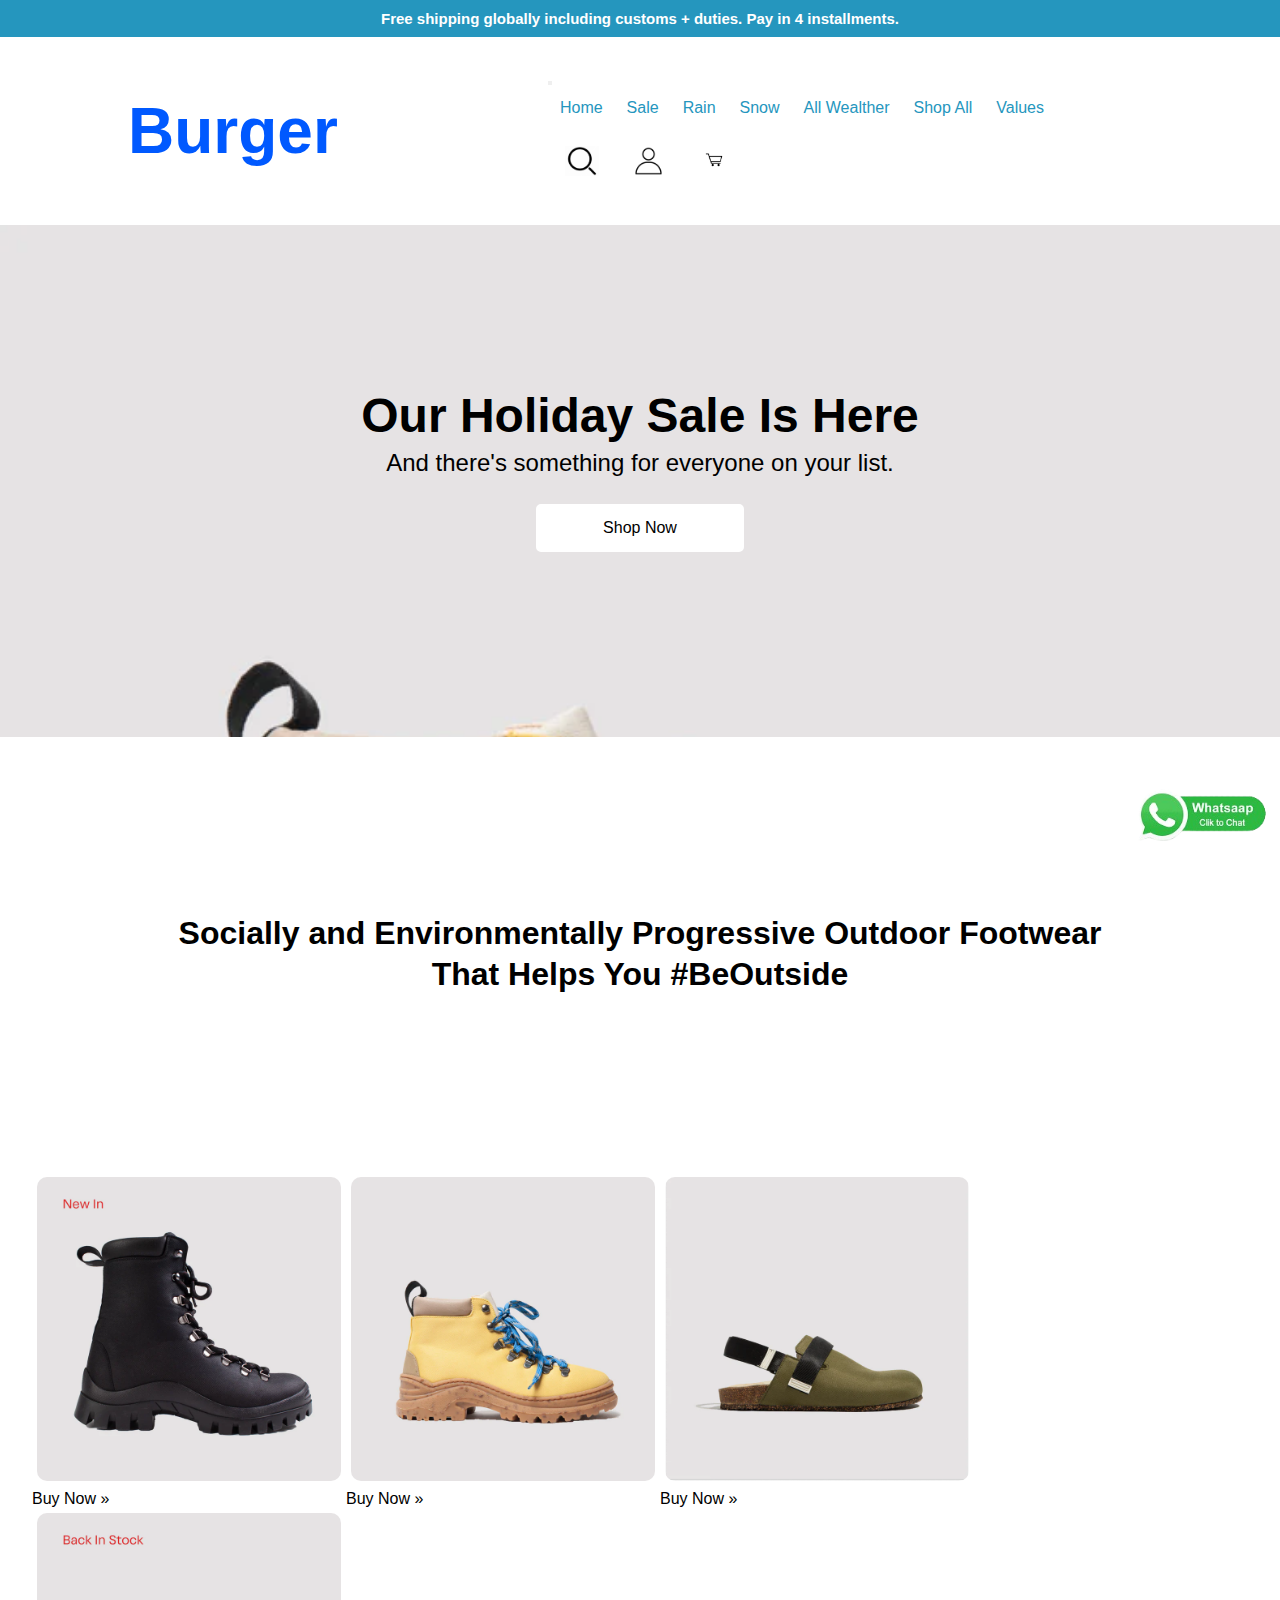
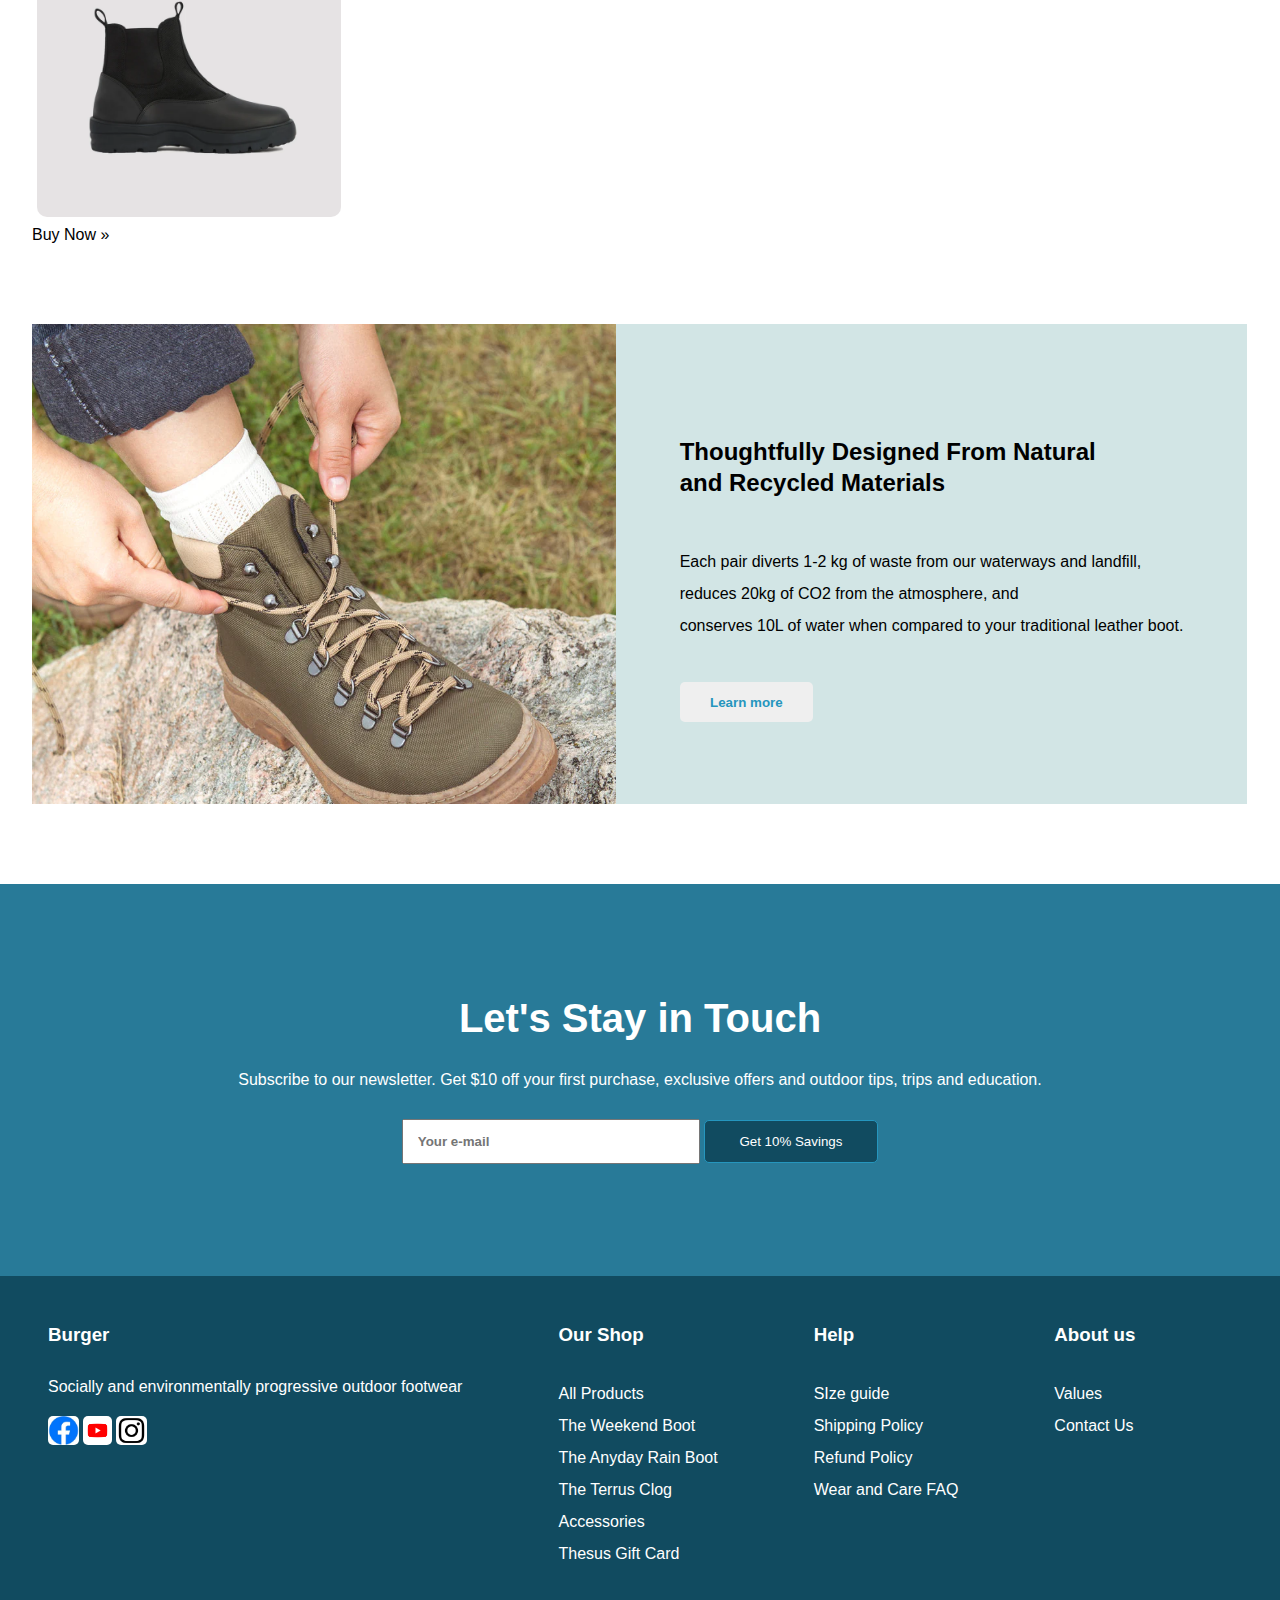
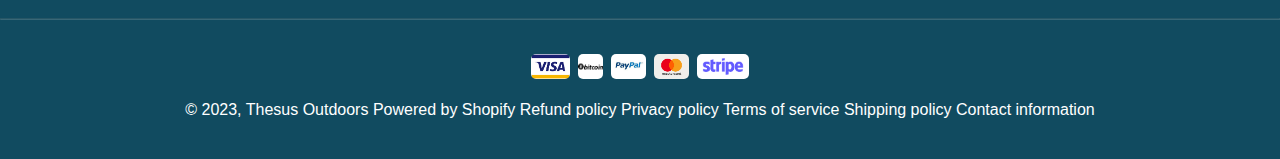
<file: index.html>
<!DOCTYPE html>
<html lang="en">
<head>
    <meta charset="UTF-8">
    <meta name="viewport" content="width=device-width, initial-scale=1.0">
    <title>Home page</title>

    <!-- BOOTSTRAP LINK -->
    <link href="https://cdn.jsdelivr.net/npm/bootstrap@5.2.3/dist/css/bootstrap.min.css" rel="stylesheet" integrity="sha384-rbsA2VBKQhggwzxH7pPCaAqO46MgnOM80zW1RWuH61DGLwZJEdK2Kadq2F9CUG65" crossorigin="anonymous">
    <script src="https://cdn.jsdelivr.net/npm/bootstrap@5.2.3/dist/js/bootstrap.bundle.min.js" integrity="sha384-kenU1KFdBIe4zVF0s0G1M5b4hcpxyD9F7jL+jjXkk+Q2h455rYXK/7HAuoJl+0I4" crossorigin="anonymous"></script>

    <!-- MY CSS LINK -->
    <link rel="stylesheet" href="CSS/Home.css">
</head>
<body>
    <div class="free">
        <p>Free shipping globally including customs + duties. Pay in 4 installments.</p>
    </div>

    <!-- HEADER NAV BAR -->
    <section id="header">
        <div class="Name">
            <h1>Burger</h1>
        </div>

      <!-- NAV LINK -->
        <div class="my_nav">
            <nav class="navbar navbar-expand-lg">
                <div>
                    <button class="navbar-toggler" type="button" data-bs-toggle="collapse" data-bs-target="#navbarTogglerDemo01" aria-controls="navbarTogglerDemo01" aria-expanded="false" aria-label="Toggle navigation">
                    <span class="navbar-toggler-icon"></span>
                </div>
                <div class="collapse navbar-collapse" id="navbarTogglerDemo01">
                    <ul class="navbar-nav me-auto mb-2 mb-lg-0">
                        <a href="index.html"><li>Home</li></a>
                        <a href="Sale.html"><li>Sale</li></a>
                        <a href="Rain.html"><li>Rain</li></a>
                        <a href="Snow.html"><li>Snow</li></a>
                        <a href="All_wealther.html"><li>All Wealther</li></a>
                        <a href="Shop All.html"><li>Shop All</li></a>
                        <a href="Values.html"><li>Values</li></a>
                    </ul>

                     <div class="icon">
                        <a href="" ><img class="icon icon1" src="IMAGES/search.png" alt=""></a>
                        <a href="Login.html"><img class="icon icon2" src="IMAGES/profile.png" alt=""></a>
                        <a href="Cart.html"><img class="icon icon3" src="IMAGES/cart.png" alt=""></a>
                    </div>
                </div>
            </nav>   
        </div>
        
    </section>
    <!-- <hr> -->

    <!-- SECTION 2 -->
    <section id="Section_2">
        <div class="me col-12 col-sm-12">
            <h1> Our Holiday Sale Is Here</h1>
            <p>And there's something for everyone on your list.</p>
            <button>Shop Now</button>
        </div>
    </section>

    <a href="wa.me/09131383065"><img class="whatsapp" src="IMAGES/whatsapp_logo_2.png" alt="" height="170" width="170"></a>

    <!-- SECTION 3 -->
    <section id="Section_3">
        <div>
            <h2>Socially and Environmentally Progressive Outdoor Footwear That Helps You #BeOutside</h2>
        </div>
    </section>

    <!-- SECTION 4 -->
    <div id="Section_4">
        <div>
            <img class="Sec4_image" src="IMAGES/timba 2.webp" alt="">
            <a href=""><p>Buy Now »</p></a>
        </div>

        <div>
            <img class="Sec4_image" src="IMAGES/timba.webp" alt="">
            <a href=""><p>Buy Now »</p></a>
        </div>

        <div>
            <img class="Sec4_image" src="IMAGES/timba 3.webp" alt="">
            <a href=""><p>Buy Now »</p></a>
        </div>

        <div>
            <img class="Sec4_image" src="IMAGES/timba 4.webp" alt="">
            <a href=""><p>Buy Now »</p></a>
        </div>
    </div>


     <!-- SECTION 5 -->
     <section id="Section_5">
        <div class="Give">
            
        </div>

        <div class="Learn_more">
            <h1>Thoughtfully Designed From Natural <br> and Recycled Materials</h1>
            <p>Each pair diverts 1-2 kg of waste from our waterways and landfill, <br> reduces 20kg of CO2 from the atmosphere, and  <br>conserves 10L of water when compared to your traditional leather boot.</p>
            <button>Learn more</button>
        </div>
    </section>

    <!-- SECTION 6 -->
    <div id="Section_6">
        <div>
            <h1>Let's Stay in Touch</h1>
            <p>Subscribe to our newsletter. Get $10 off your first purchase, exclusive offers and outdoor tips, trips and education.</p>
            
            <form action="">
                <input type="text" placeholder="Your e-mail">
                <button>Get 10% Savings</button>
            </form>
        </div>
    </div>

    <!-- SECTION 7 -->
    <section id="Section_7">
      <footer>
        <div class="footer_social footer1"> 
            <h3>Burger</h3>
            <p>Socially and environmentally progressive outdoor footwear</p>
            <a href="web.facebook.com/bright.agiage/"><img src="IMAGES/facebook logo.jpg" alt=""></a>
            <a href=""><img src="IMAGES/youtube.png" alt=""></a>
            <a href=""><img src="IMAGES/instagram.png" alt=""></a>
        </div>

        <div class="footer_shop footer1">
            <h3>Our Shop</h3>
            <ul class="footer_list">
                <li>All Products</li>
                <li>The Weekend Boot</li>
                <li>The Anyday Rain Boot</li>
                <li>The Terrus Clog</li>
                <li>Accessories</li>
                <li>Thesus Gift Card</li>
            </ul>
        </div>

        <div class="footer_help footer1">
            <h3>Help</h3>
            <ul class="footer_list">
                <li>SIze guide</li>
                <li>Shipping Policy</li>
                <li> Refund Policy</li>
                <li>Wear and Care FAQ</li>
            </ul>
        </div>

        <div class="footer_about_us footer1">
            <h3>About us</h3>
            <ul class="footer_list">
                <li>Values</li>
                <li>Contact Us</li>
                <!-- <li> Refund Policy</li>
                <li>Wear and Care FAQ</li> -->
            </ul>
        </div>
      </footer>
      <hr>

      <div class="footer_footer">
            <a href=""><img src="IMAGES/visa.png" alt=""></a>
            <a href=""><img src="IMAGES/bitcoin.png" alt=""></a>
            <a href=""><img src="IMAGES/paypal.jpg" alt=""></a>
            <a href=""><img src="IMAGES/master card.png" alt=""></a>
            <a href=""><img src="IMAGES/stripe.png" alt=""></a>
            <p>&COPY; 2023, Thesus Outdoors Powered by Shopify
                Refund policy
                Privacy policy
                Terms of service
                Shipping policy
                Contact information
            </p>
        </div>
    </section>
</body>
</html>
</file>
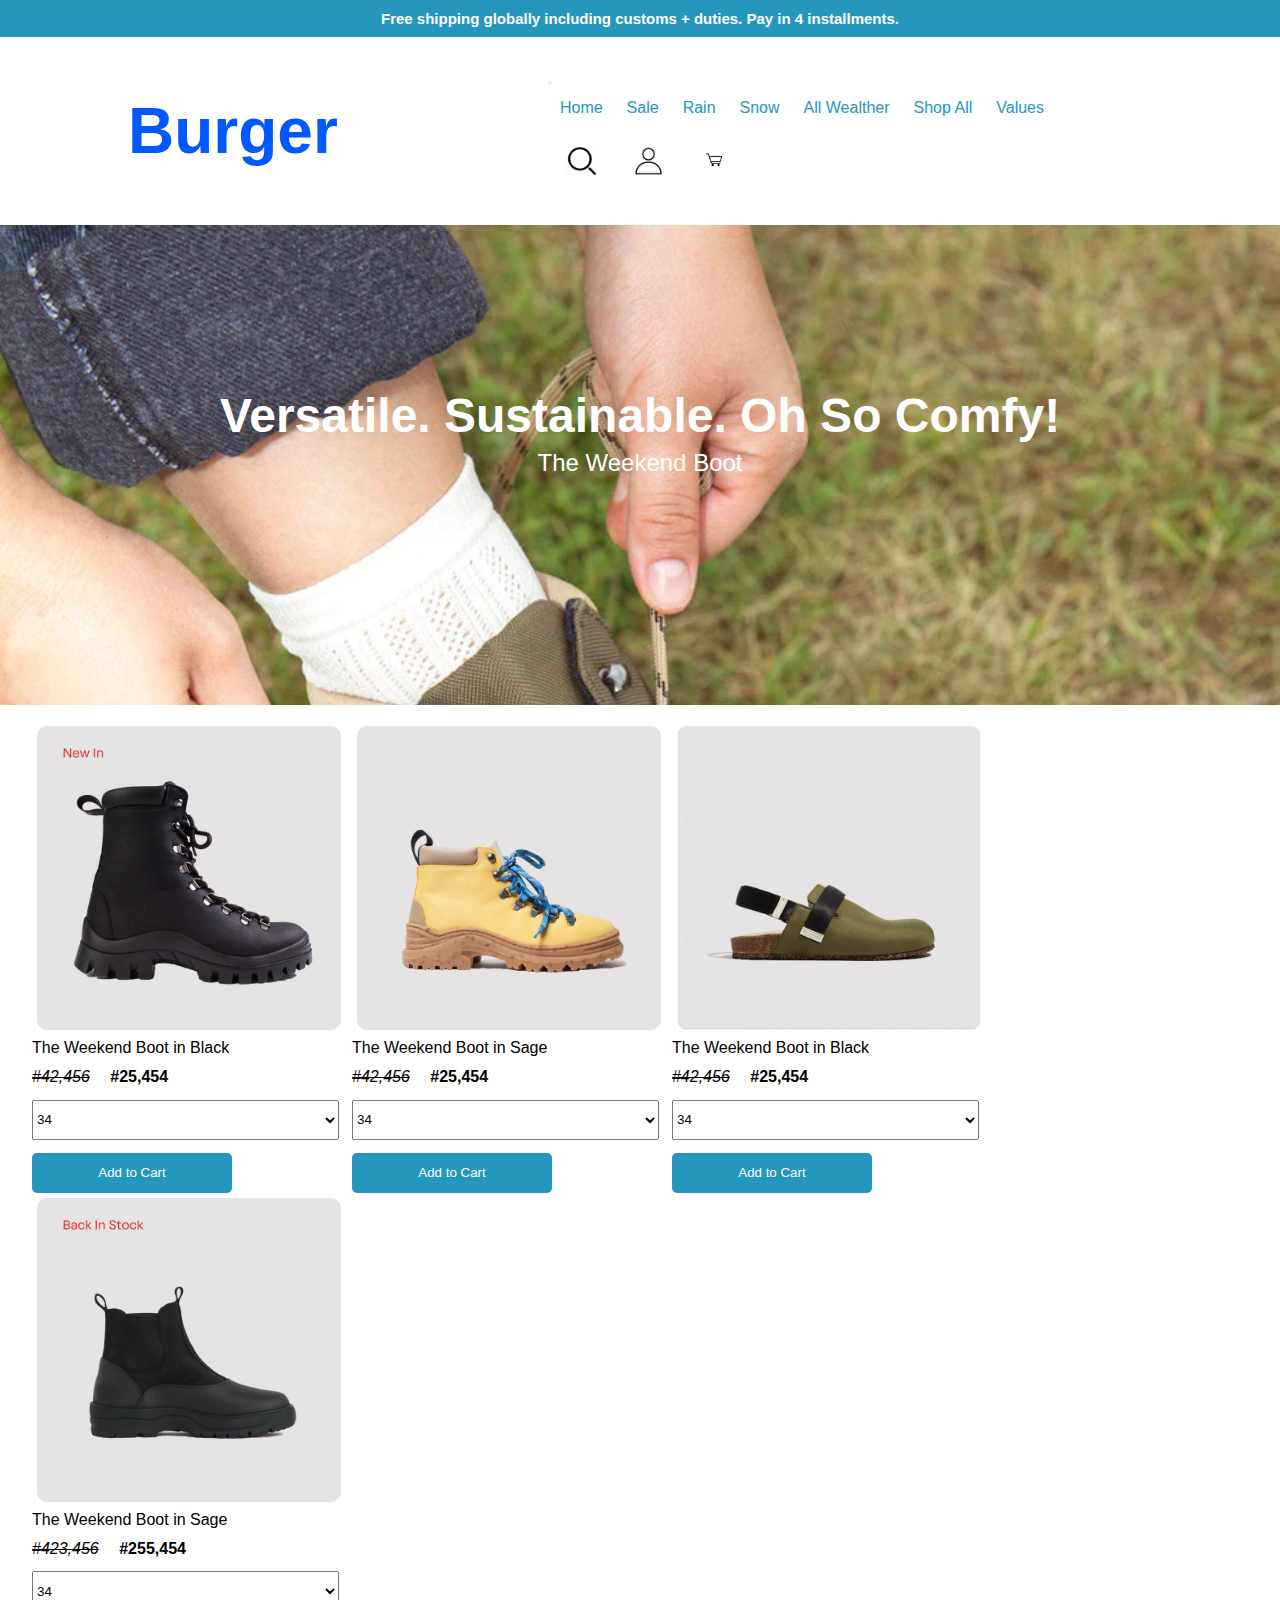
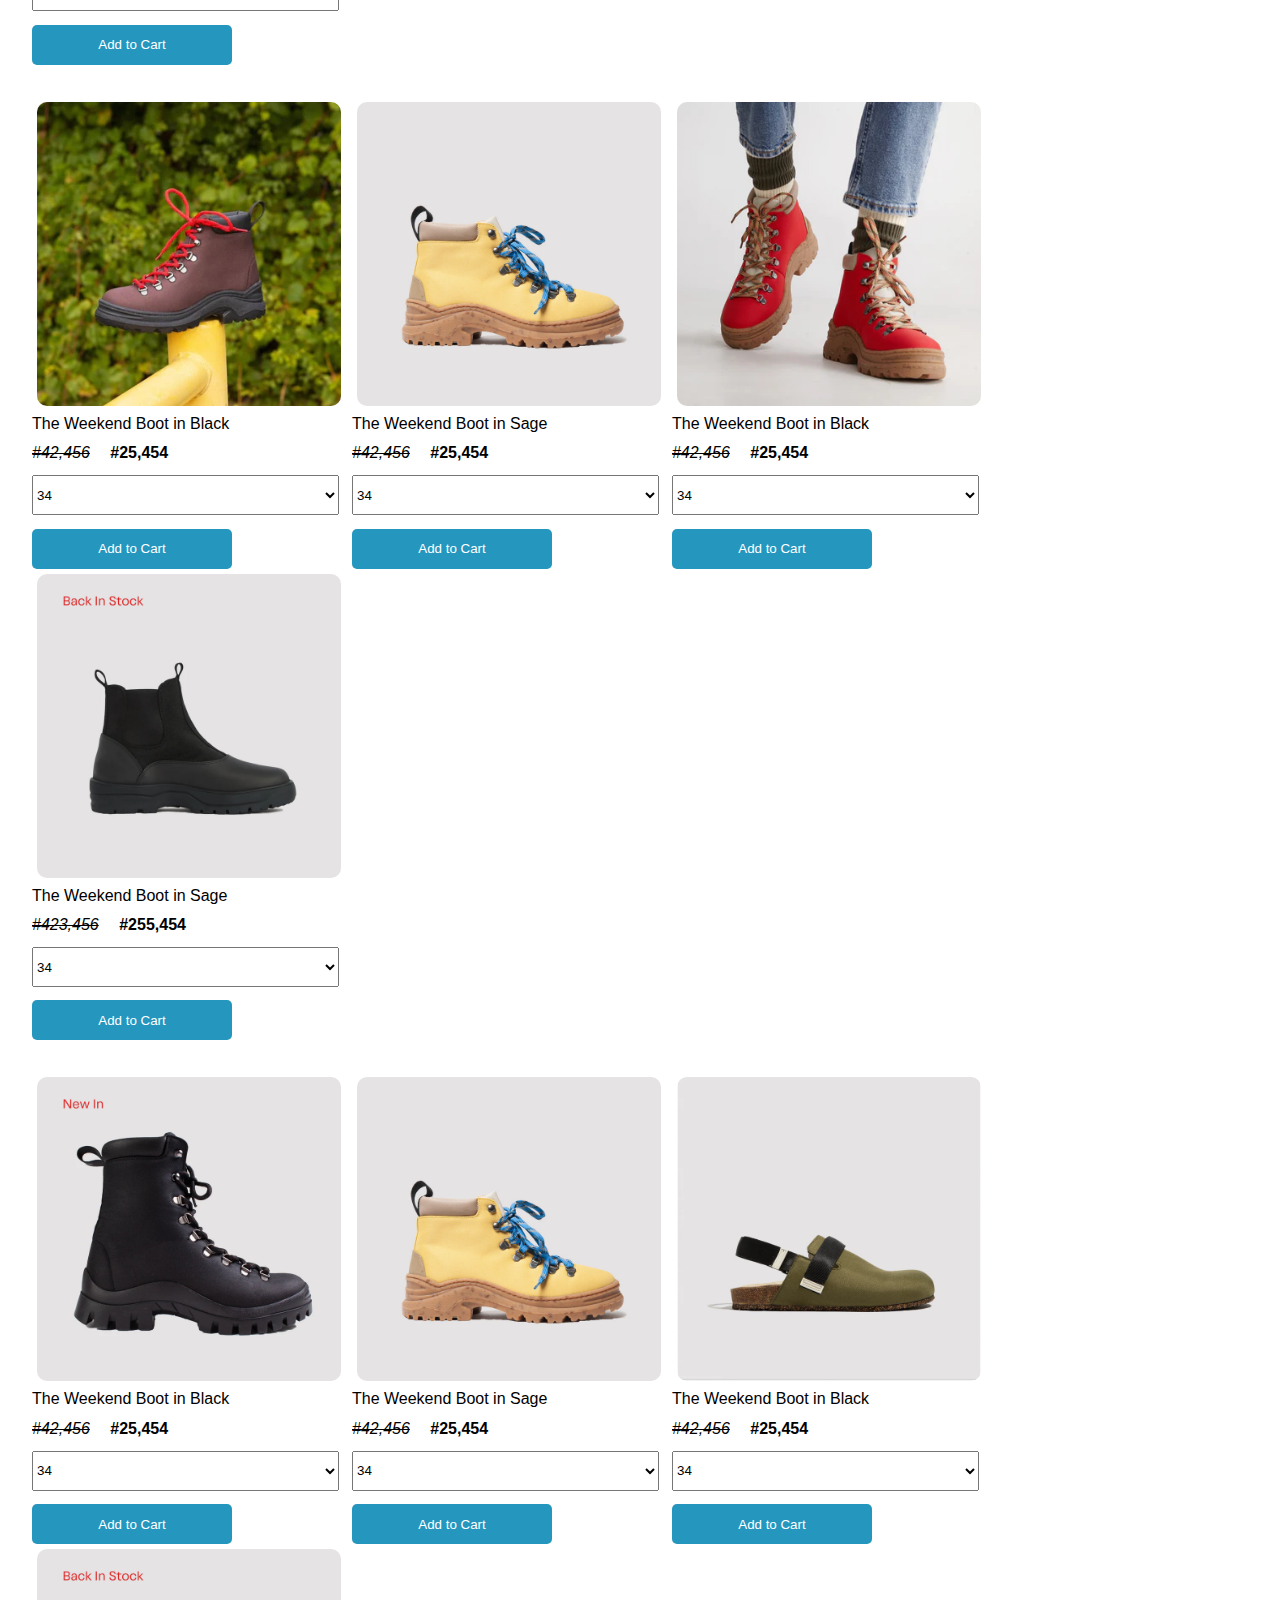
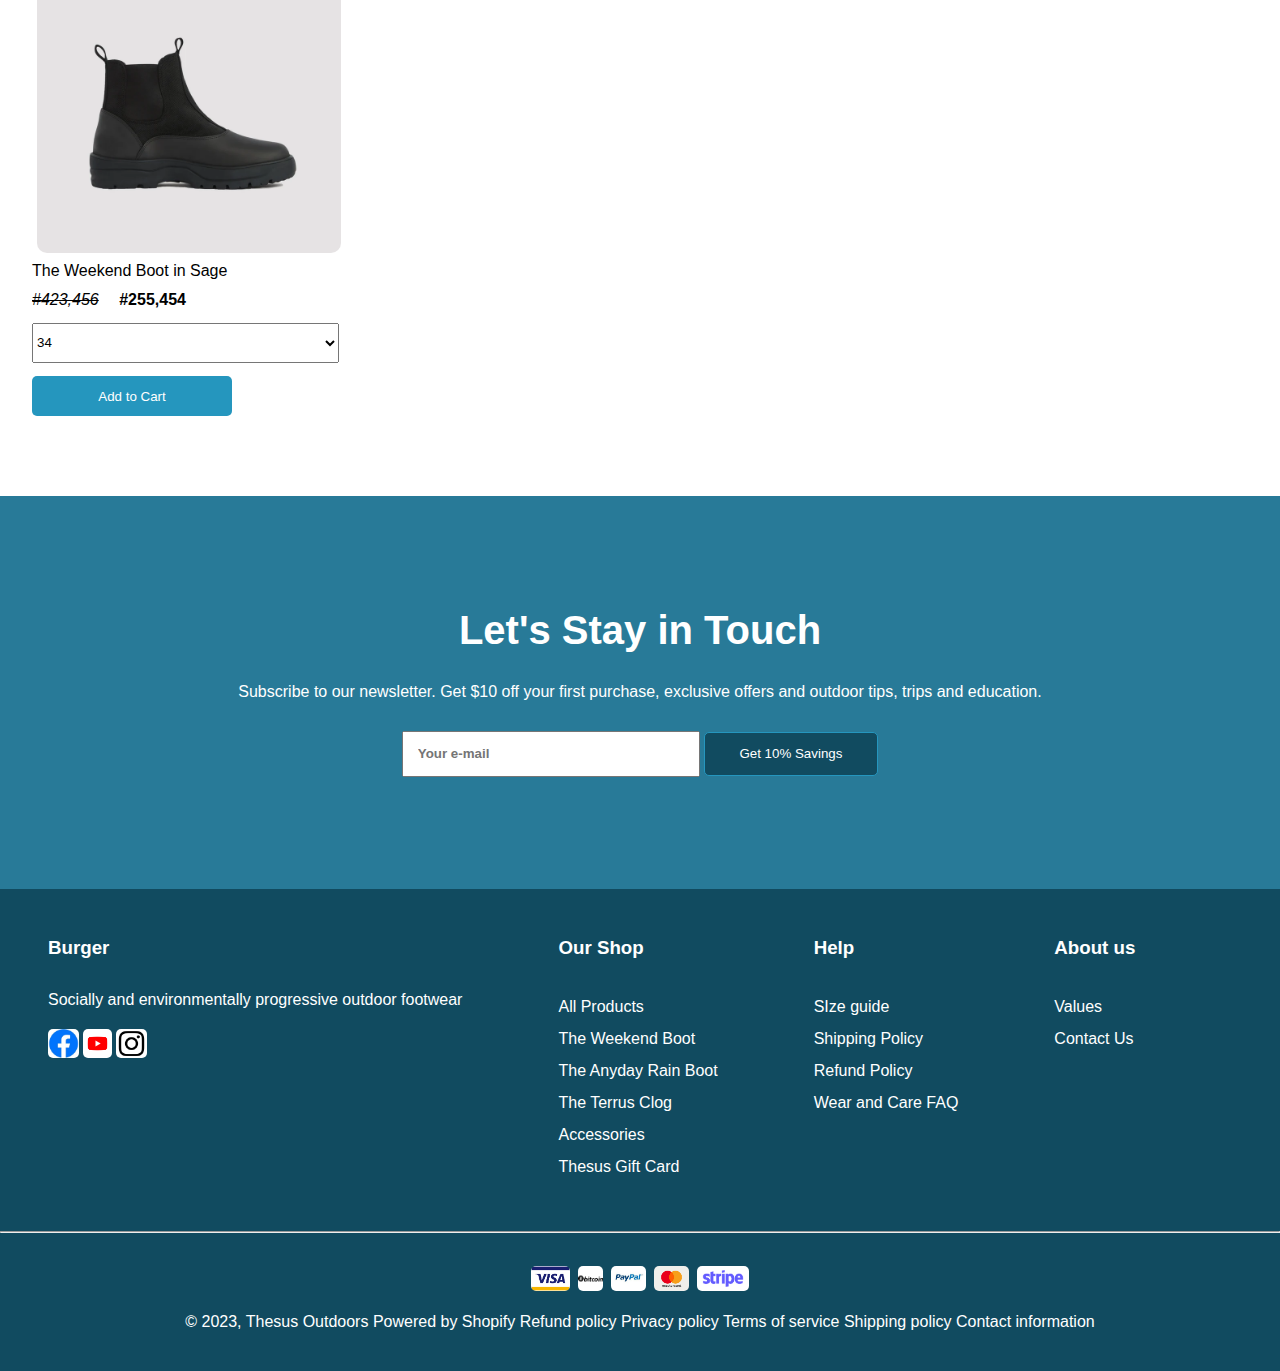
<file: All_wealther.html>
<!DOCTYPE html>
<html lang="en">
<head>
    <meta charset="UTF-8">
    <meta name="viewport" content="width=device-width, initial-scale=1.0">
    <title>Document</title>
    <link rel="stylesheet" href="CSS/All_wealther.css">
</head>
<body>
    <div class="free">
        <p>Free shipping globally including customs + duties. Pay in 4 installments.</p>
    </div>

    <!-- HEADER NAV BAR -->
    <section id="header">
        <div class="Name">
            <h1>Burger</h1>
        </div>

         <!-- NAV LINK -->
        <div class="my_nav">
            <nav class="navbar navbar-expand-lg">
                <div>
                    <button class="navbar-toggler" type="button" data-bs-toggle="collapse" data-bs-target="#navbarTogglerDemo01" aria-controls="navbarTogglerDemo01" aria-expanded="false" aria-label="Toggle navigation">
                    <span class="navbar-toggler-icon"></span>
                </div>
                <div class="collapse navbar-collapse" id="navbarTogglerDemo01">
                    <ul class="navbar-nav me-auto mb-2 mb-lg-0">
                        <a href="index.html"><li>Home</li></a>
                        <a href="Sale.html"><li>Sale</li></a>
                        <a href="Rain.html"><li>Rain</li></a>
                        <a href="Snow.html"><li>Snow</li></a>
                        <a href="All_wealther.html"><li>All Wealther</li></a>
                        <a href="Shop All.html"><li>Shop All</li></a>
                        <a href="Values.html"><li>Values</li></a>
                    </ul>

                     <div class="icon">
                        <a href="" ><img class="icon icon1" src="IMAGES/search.png" alt=""></a>
                        <a href="Login.html"><img class="icon icon2" src="IMAGES/profile.png" alt=""></a>
                        <a href="Cart.html"><img class="icon icon3" src="IMAGES/cart.png" alt=""></a>
                    </div>
                </div>
            </nav>   
        </div>
    </section>


    <!-- Versatile. Sustainable. Oh So Comfy! -->
    <section id="Versatile">
        <div class="me">
            <h1> Versatile. Sustainable. Oh So Comfy!</h1>
            <p>The Weekend Boot</p>
        </div>
    </section>

    <!-- SECTION 1 -->
    <div id="Section_1">
        <div>
            <img class="Sec1_image" src="IMAGES/timba 2.webp" alt="">
            <a href=""><p>The Weekend Boot in Black</p></a>
            <p class="price"><em style="text-decoration: line-through; padding-right: 1em;">#42,456</em> <b>#25,454</b></p>
            <select name="" id="selection">
                <option value="">34</option>
                <option value="">35</option>
                <option value="">36</option>
                <option value="">37</option>
                <option value="">38</option>
                <option value="">40</option>
                <option value="">42</option>
                <option value="">43</option>
            </select><br>
            <button class="Add_To_Cart">Add to Cart</button>
        </div>

        <div>
            <img class="Sec1_image" src="IMAGES/timba.webp" alt="">
            <a href=""><p>The Weekend Boot in Sage</p></a>
            <p class="price"><em style="text-decoration: line-through; padding-right: 1em;">#42,456</em> <b>#25,454</b></p>
            <select name="" id="selection">
                <option value="">34</option>
                <option value="">35</option>
                <option value="">36</option>
                <option value="">37</option>
                <option value="">38</option>
                <option value="">40</option>
                <option value="">42</option>
                <option value="">43</option>
            </select><br>
            <button class="Add_To_Cart">Add to Cart</button>
            
        </div>

        <div>
            <img class="Sec1_image" src="IMAGES/timba 3.webp" alt="">
            <a href=""><p>The Weekend Boot in Black</p></a>
            <p class="price"><em style="text-decoration: line-through; padding-right: 1em;">#42,456</em> <b>#25,454</b></p>
            <select name="" id="selection">
                <option value="">34</option>
                <option value="">35</option>
                <option value="">36</option>
                <option value="">37</option>
                <option value="">38</option>
                <option value="">40</option>
                <option value="">42</option>
                <option value="">43</option>
            </select><br>
            <button class="Add_To_Cart">Add to Cart</button>
        </div>

        <div>
            <img class="Sec1_image" src="IMAGES/timba 4.webp" alt="">
            <a href=""><p>The Weekend Boot in Sage</p></a>
            <p class="price"><em style="text-decoration: line-through; padding-right: 1em;">#423,456</em> <b>#255,454</b></p>
            <select name="" id="selection">
                <option value="">34</option>
                <option value="">35</option>
                <option value="">36</option>
                <option value="">37</option>
                <option value="">38</option>
                <option value="">40</option>
                <option value="">42</option>
                <option value="">43</option>
            </select><br>
            <button class="Add_To_Cart">Add to Cart</button>
        </div>
    </div>

     <!-- SECTION 2 -->
     <div id="Section_1">
        <div>
            <img class="Sec1_image" src="IMAGES/timba 5.webp" alt="">
            <a href=""><p>The Weekend Boot in Black</p></a>
            <p class="price"><em style="text-decoration: line-through; padding-right: 1em;">#42,456</em> <b>#25,454</b></p>
            <select name="" id="selection">
                <option value="">34</option>
                <option value="">35</option>
                <option value="">36</option>
                <option value="">37</option>
                <option value="">38</option>
                <option value="">40</option>
                <option value="">42</option>
                <option value="">43</option>
            </select><br>
            <button class="Add_To_Cart">Add to Cart</button>
        </div>

        <div>
            <img class="Sec1_image" src="IMAGES/timba.webp" alt="">
            <a href=""><p>The Weekend Boot in Sage</p></a>
            <p class="price"><em style="text-decoration: line-through; padding-right: 1em;">#42,456</em> <b>#25,454</b></p>
            <select name="" id="selection">
                <option value="">34</option>
                <option value="">35</option>
                <option value="">36</option>
                <option value="">37</option>
                <option value="">38</option>
                <option value="">40</option>
                <option value="">42</option>
                <option value="">43</option>
            </select><br>
            <button class="Add_To_Cart">Add to Cart</button>
            
        </div>

        <div>
            <img class="Sec1_image" src="IMAGES/timba 6.webp" alt="">
            <a href=""><p>The Weekend Boot in Black</p></a>
            <p class="price"><em style="text-decoration: line-through; padding-right: 1em;">#42,456</em> <b>#25,454</b></p>
            <select name="" id="selection">
                <option value="">34</option>
                <option value="">35</option>
                <option value="">36</option>
                <option value="">37</option>
                <option value="">38</option>
                <option value="">40</option>
                <option value="">42</option>
                <option value="">43</option>
            </select><br>
            <button class="Add_To_Cart">Add to Cart</button>
        </div>

        <div>
            <img class="Sec1_image" src="IMAGES/timba 4.webp" alt="">
            <a href=""><p>The Weekend Boot in Sage</p></a>
            <p class="price"><em style="text-decoration: line-through; padding-right: 1em;">#423,456</em> <b>#255,454</b></p>
            <select name="" id="selection">
                <option value="">34</option>
                <option value="">35</option>
                <option value="">36</option>
                <option value="">37</option>
                <option value="">38</option>
                <option value="">40</option>
                <option value="">42</option>
                <option value="">43</option>
            </select><br>
            <button class="Add_To_Cart">Add to Cart</button>
        </div>
    </div>


    <!-- SECTION 3 -->
    <div id="Section_1">
        <div>
            <img class="Sec1_image" src="IMAGES/timba 2.webp" alt="">
            <a href=""><p>The Weekend Boot in Black</p></a>
            <p class="price"><em style="text-decoration: line-through; padding-right: 1em;">#42,456</em> <b>#25,454</b></p>
            <select name="" id="selection">
                <option value="">34</option>
                <option value="">35</option>
                <option value="">36</option>
                <option value="">37</option>
                <option value="">38</option>
                <option value="">40</option>
                <option value="">42</option>
                <option value="">43</option>
            </select><br>
            <button class="Add_To_Cart">Add to Cart</button>
        </div>

        <div>
            <img class="Sec1_image" src="IMAGES/timba.webp" alt="">
            <a href=""><p>The Weekend Boot in Sage</p></a>
            <p class="price"><em style="text-decoration: line-through; padding-right: 1em;">#42,456</em> <b>#25,454</b></p>
            <select name="" id="selection">
                <option value="">34</option>
                <option value="">35</option>
                <option value="">36</option>
                <option value="">37</option>
                <option value="">38</option>
                <option value="">40</option>
                <option value="">42</option>
                <option value="">43</option>
            </select><br>
            <button class="Add_To_Cart">Add to Cart</button>
            
        </div>

        <div>
            <img class="Sec1_image" src="IMAGES/timba 3.webp" alt="">
            <a href=""><p>The Weekend Boot in Black</p></a>
            <p class="price"><em style="text-decoration: line-through; padding-right: 1em;">#42,456</em> <b>#25,454</b></p>
            <select name="" id="selection">
                <option value="">34</option>
                <option value="">35</option>
                <option value="">36</option>
                <option value="">37</option>
                <option value="">38</option>
                <option value="">40</option>
                <option value="">42</option>
                <option value="">43</option>
            </select><br>
            <button class="Add_To_Cart">Add to Cart</button>
        </div>

        <div>
            <img class="Sec1_image" src="IMAGES/timba 4.webp" alt="">
            <a href=""><p>The Weekend Boot in Sage</p></a>
            <p class="price"><em style="text-decoration: line-through; padding-right: 1em;">#423,456</em> <b>#255,454</b></p>
            <select name="" id="selection">
                <option value="">34</option>
                <option value="">35</option>
                <option value="">36</option>
                <option value="">37</option>
                <option value="">38</option>
                <option value="">40</option>
                <option value="">42</option>
                <option value="">43</option>
            </select><br>
            <button class="Add_To_Cart">Add to Cart</button>
        </div>
    </div>


     <!-- SECTION 4 -->
     <div id="Section_4">
        <div>
            <h1>Let's Stay in Touch</h1>
            <p>Subscribe to our newsletter. Get $10 off your first purchase, exclusive offers and outdoor tips, trips and education.</p>
            
            <form action="">
                <input type="text" placeholder="Your e-mail">
                <button>Get 10% Savings</button>
            </form>
        </div>
    </div>


    <!-- SECTION 5 -->
    <section id="Section_5">
        <footer>
          <div class="footer_social footer1"> 
              <h3>Burger</h3>
              <p>Socially and environmentally progressive outdoor footwear</p>
              <a href="facebook.com/bright.agiage"><img src="../IMAGES/facebook logo.jpg" alt=""></a>
              <a href="youtube.com"><img src="../IMAGES/youtube.png" alt=""></a>
              <a href=""><img src="../IMAGES/instagram.png" alt=""></a>
          </div>
  
          <div class="footer_shop footer1">
              <h3>Our Shop</h3>
              <ul class="footer_list">
                  <li>All Products</li>
                  <li>The Weekend Boot</li>
                  <li>The Anyday Rain Boot</li>
                  <li>The Terrus Clog</li>
                  <li>Accessories</li>
                  <li>Thesus Gift Card</li>
              </ul>
          </div>
  
          <div class="footer_help footer1">
              <h3>Help</h3>
              <ul class="footer_list">
                  <li>SIze guide</li>
                  <li>Shipping Policy</li>
                  <li> Refund Policy</li>
                  <li>Wear and Care FAQ</li>
              </ul>
          </div>
  
          <div class="footer_about_us footer1">
              <h3>About us</h3>
              <ul class="footer_list">
                  <li>Values</li>
                  <li>Contact Us</li>
                  <!-- <li> Refund Policy</li>
                  <li>Wear and Care FAQ</li> -->
              </ul>
          </div>
        </footer>
        <hr>
  
        <div class="footer_footer">
              <a href=""><img src="IMAGES/visa.png" alt=""></a>
              <a href=""><img src="IMAGES/bitcoin.png" alt=""></a>
              <a href=""><img src="IMAGES/paypal.jpg" alt=""></a>
              <a href=""><img src="IMAGES/master card.png" alt=""></a>
              <a href=""><img src="IMAGES/stripe.png" alt=""></a>
              <p>&COPY; 2023, Thesus Outdoors Powered by Shopify
                  Refund policy
                  Privacy policy
                  Terms of service
                  Shipping policy
                  Contact information
              </p>
          </div>
      </section>
</body>
</html>
</file>
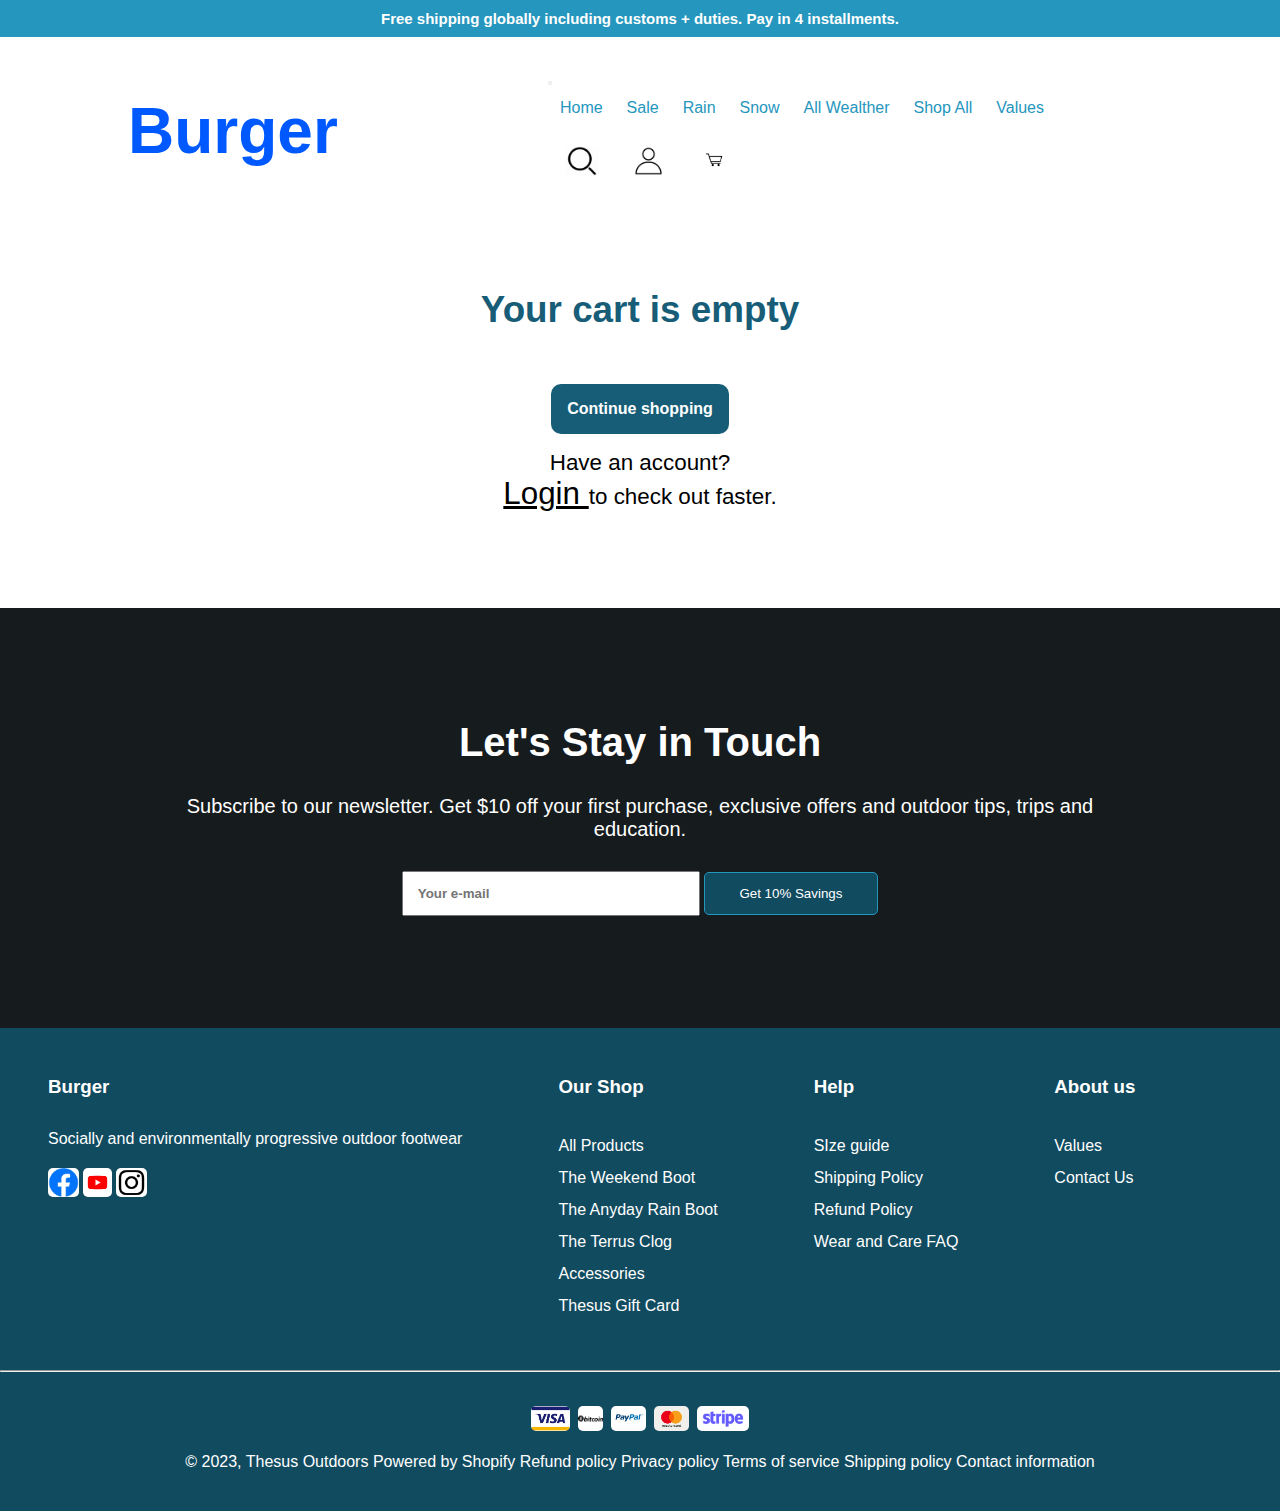
<file: Cart.html>
<!DOCTYPE html>
<html lang="en">
<head>
    <meta charset="UTF-8">
    <meta name="viewport" content="width=device-width, initial-scale=1.0">
    <title>Cart</title>
    <link rel="stylesheet" href="CSS/Cart.css">
</head>
<body>

    <div class="free">
        <p>Free shipping globally including customs + duties. Pay in 4 installments.</p>
    </div>

    <!-- HEADER NAV BAR -->
    <section id="header">
        <div class="Name">
            <h1>Burger</h1>
        </div>

       <!-- NAV LINK -->
        <div class="my_nav">
            <nav class="navbar navbar-expand-lg">
                <div>
                    <button class="navbar-toggler" type="button" data-bs-toggle="collapse" data-bs-target="#navbarTogglerDemo01" aria-controls="navbarTogglerDemo01" aria-expanded="false" aria-label="Toggle navigation">
                    <span class="navbar-toggler-icon"></span>
                </div>
                <div class="collapse navbar-collapse" id="navbarTogglerDemo01">
                    <ul class="navbar-nav me-auto mb-2 mb-lg-0">
                        <a href="index.html"><li>Home</li></a>
                        <a href="Sale.html"><li>Sale</li></a>
                        <a href="Rain.html"><li>Rain</li></a>
                        <a href="Snow.html"><li>Snow</li></a>
                        <a href="All_wealther.html"><li>All Wealther</li></a>
                        <a href="Shop All.html"><li>Shop All</li></a>
                        <a href="Values.html"><li>Values</li></a>
                    </ul>

                     <div class="icon">
                        <a href="" ><img class="icon icon1" src="IMAGES/search.png" alt=""></a>
                        <a href="Login.html"><img class="icon icon2" src="IMAGES/profile.png" alt=""></a>
                        <a href="Cart.html"><img class="icon icon3" src="IMAGES/cart.png" alt=""></a>
                    </div>
                </div>
            </nav>   
        </div>

    </section>

    <!-- SECTION 1 -->
    <section id="Login_form">
        <div>
            <form action="">
                <h2>Your cart is empty</h2>
                <button><a href="Shop All.html">Continue shopping</a></button>
                <p>Have an account?</p>
               <p>  <a class="create_account" href="Login.html">Login </a>to check out faster.</p>
            </form>
           
        </div>
    </section>

     <!-- Let's Stay in Touch -->
     <div id="In_Touch">
        <div>
            <h1>Let's Stay in Touch</h1>
            <p>Subscribe to our newsletter. Get $10 off your first purchase, exclusive offers and outdoor tips, trips and education.</p>
       
            <form action="">
                <input type="text" placeholder="Your e-mail">
                <button>Get 10% Savings</button>
            </form>
        </div>
    </div>

<!-- FOOTER SECTION-->
    <section id="Footer_Section">
      <footer>
        <div class="footer_social footer1"> 
            <h3>Burger</h3>
            <p>Socially and environmentally progressive outdoor footwear</p>
            <a href="web.facebook.com/bright.agiage/"><img src="IMAGES/facebook logo.jpg" alt=""></a>
            <a href=""><img src="IMAGES/youtube.png" alt=""></a>
            <a href=""><img src="IMAGES/instagram.png" alt=""></a>
        </div>

        <div class="footer_shop footer1">
            <h3>Our Shop</h3>
            <ul class="footer_list">
                <li>All Products</li>
                <li>The Weekend Boot</li>
                <li>The Anyday Rain Boot</li>
                <li>The Terrus Clog</li>
                <li>Accessories</li>
                <li>Thesus Gift Card</li>
            </ul>
        </div>

        <div class="footer_help footer1">
            <h3>Help</h3>
            <ul class="footer_list">
                <li>SIze guide</li>
                <li>Shipping Policy</li>
                <li> Refund Policy</li>
                <li>Wear and Care FAQ</li>
            </ul>
        </div>

        <div class="footer_about_us footer1">
            <h3>About us</h3>
            <ul class="footer_list">
                <li>Values</li>
                <li>Contact Us</li>
                <!-- <li> Refund Policy</li>
                <li>Wear and Care FAQ</li> -->
            </ul>
        </div>
      </footer>
      <hr>

      <div class="footer_footer">
            <a href=""><img src="IMAGES/visa.png" alt=""></a>
            <a href=""><img src="IMAGES/bitcoin.png" alt=""></a>
            <a href=""><img src="IMAGES/paypal.jpg" alt=""></a>
            <a href=""><img src="IMAGES/master card.png" alt=""></a>
            <a href=""><img src="IMAGES/stripe.png" alt=""></a>
            <p>&COPY; 2023, Thesus Outdoors Powered by Shopify
                Refund policy
                Privacy policy
                Terms of service
                Shipping policy
                Contact information
            </p>
        </div>
    </section>
</body>
</html>
</file>
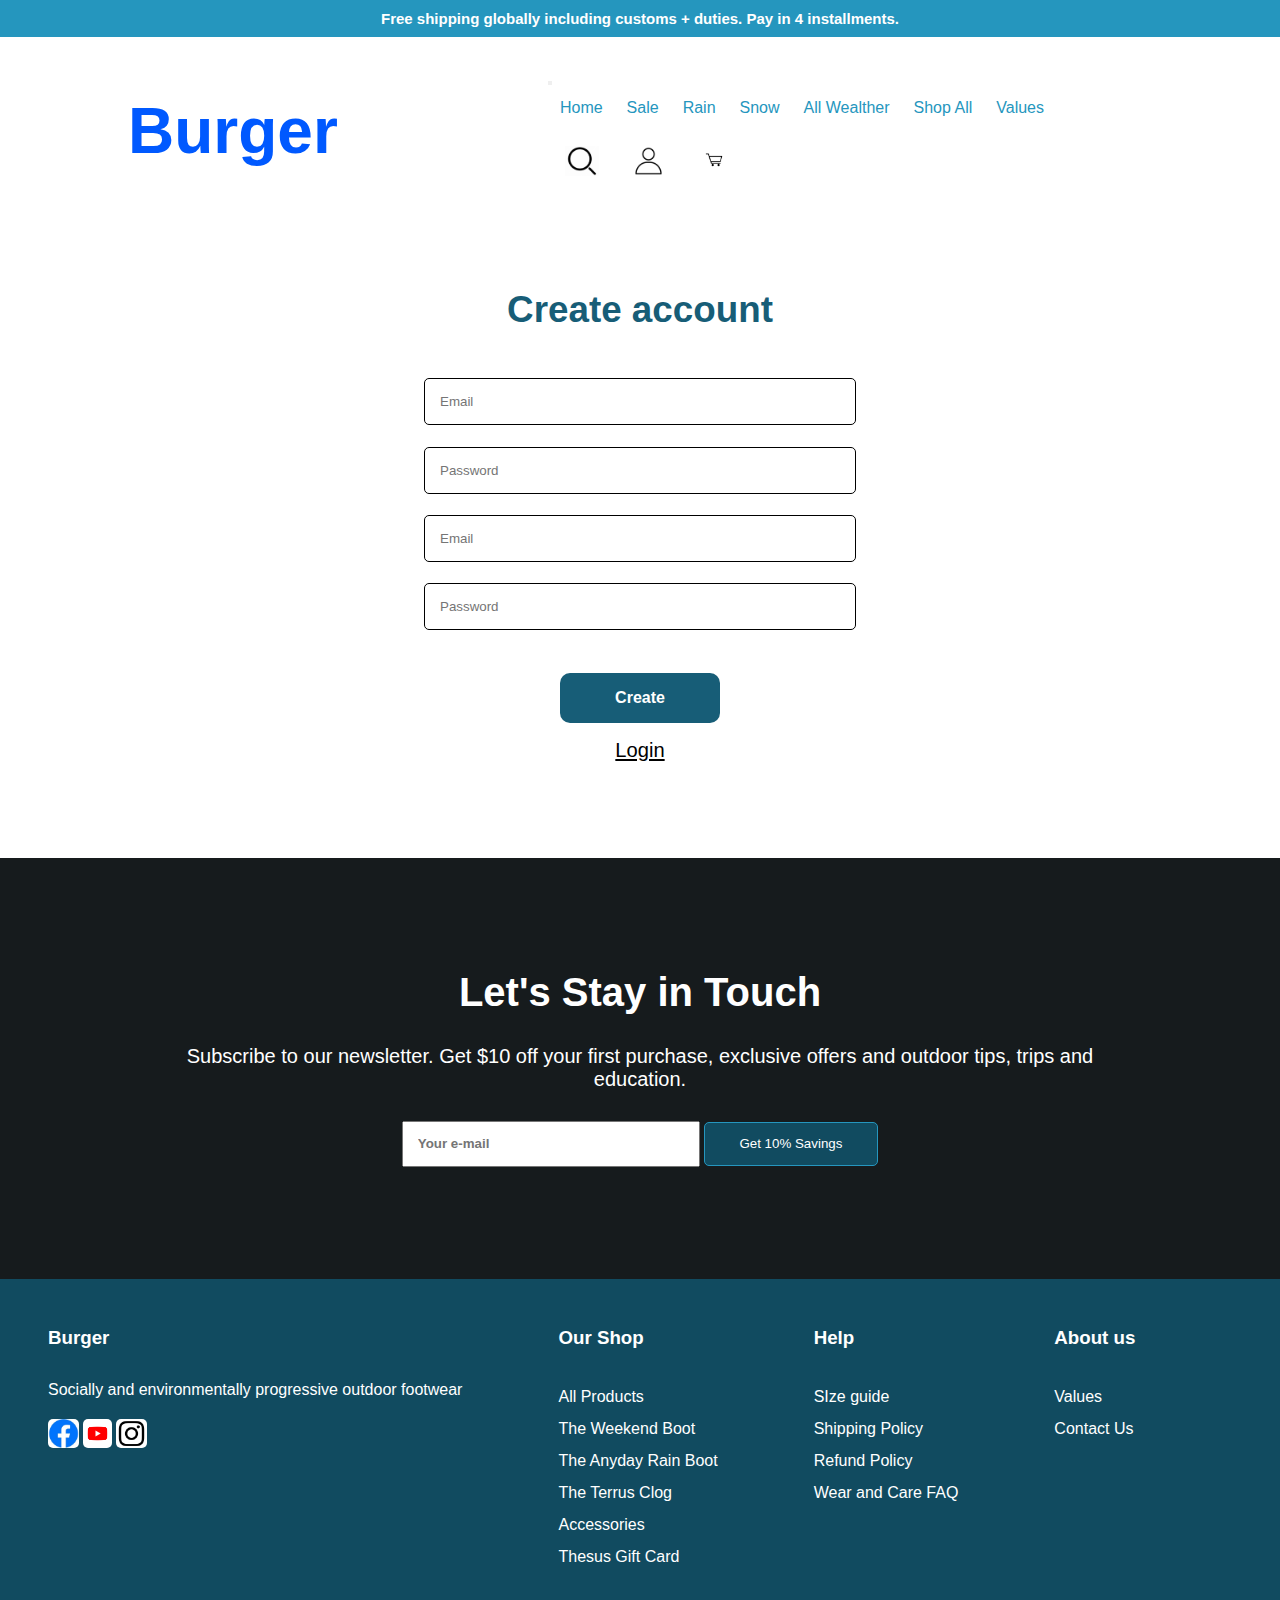
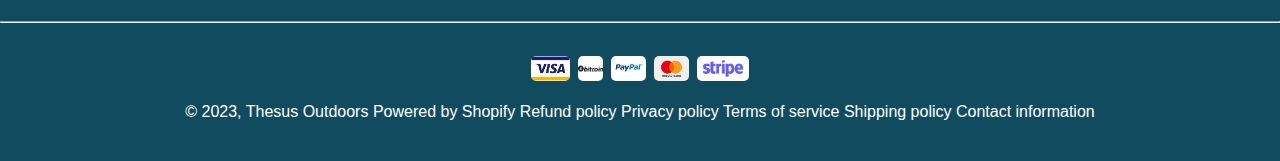
<file: Create_account.html>
<!DOCTYPE html>
<html lang="en">
<head>
    <meta charset="UTF-8">
    <meta name="viewport" content="width=device-width, initial-scale=1.0">
    <title>Create account</title>
    <link rel="stylesheet" href="CSS/Login.css">
</head>
<body>

    <div class="free">
        <p>Free shipping globally including customs + duties. Pay in 4 installments.</p>
    </div>

    <!-- HEADER NAV BAR -->
    <section id="header">
        <div class="Name">
            <h1>Burger</h1>
        </div>

         <!-- NAV LINK -->
        <div class="my_nav">
            <nav class="navbar navbar-expand-lg">
                <div>
                    <button class="navbar-toggler" type="button" data-bs-toggle="collapse" data-bs-target="#navbarTogglerDemo01" aria-controls="navbarTogglerDemo01" aria-expanded="false" aria-label="Toggle navigation">
                    <span class="navbar-toggler-icon"></span>
                </div>
                <div class="collapse navbar-collapse" id="navbarTogglerDemo01">
                    <ul class="navbar-nav me-auto mb-2 mb-lg-0">
                        <a href="index.html"><li>Home</li></a>
                        <a href="Sale.html"><li>Sale</li></a>
                        <a href="Rain.html"><li>Rain</li></a>
                        <a href="Snow.html"><li>Snow</li></a>
                        <a href="All_wealther.html"><li>All Wealther</li></a>
                        <a href="Shop All.html"><li>Shop All</li></a>
                        <a href="Values.html"><li>Values</li></a>
                    </ul>

                     <div class="icon">
                        <a href="" ><img class="icon icon1" src="IMAGES/search.png" alt=""></a>
                        <a href="Login.html"><img class="icon icon2" src="IMAGES/profile.png" alt=""></a>
                        <a href="Cart.html"><img class="icon icon3" src="IMAGES/cart.png" alt=""></a>
                    </div>
                </div>
            </nav>   
        </div>
    </section>

    <!-- SECTION 1 -->
    <section id="Login_form">
        <div>
            <form action="">
                <h2>Create account</h2>
                <input type="email" placeholder="Email" required><br>
                <input type="password" placeholder="Password" required><br>
                <input type="email" placeholder="Email" required><br>
                <input type="password" placeholder="Password" required><br>
                <!-- <a href="Forgot_password.html"><p>Forgot your password?</p></a> -->
                <a href="Home.html"></a><button>Create</button>
                <a class="create_account" href="Login.html"><p>Login</p></a>
            </form>
           
        </div>
    </section>

     <!-- Let's Stay in Touch -->
     <div id="In_Touch">
        <div>
            <h1>Let's Stay in Touch</h1>
            <p>Subscribe to our newsletter. Get $10 off your first purchase, exclusive offers and outdoor tips, trips and education.</p>
       
            <form action="">
                <input type="text" placeholder="Your e-mail">
                <button>Get 10% Savings</button>
            </form>
        </div>
    </div>

<!-- FOOTER SECTION-->
    <section id="Footer_Section">
      <footer>
        <div class="footer_social footer1"> 
            <h3>Burger</h3>
            <p>Socially and environmentally progressive outdoor footwear</p>
            <a href="web.facebook.com/bright.agiage/"><img src="IMAGES/facebook logo.jpg" alt=""></a>
            <a href=""><img src="IMAGES/youtube.png" alt=""></a>
            <a href=""><img src="IMAGES/instagram.png" alt=""></a>
        </div>

        <div class="footer_shop footer1">
            <h3>Our Shop</h3>
            <ul class="footer_list">
                <li>All Products</li>
                <li>The Weekend Boot</li>
                <li>The Anyday Rain Boot</li>
                <li>The Terrus Clog</li>
                <li>Accessories</li>
                <li>Thesus Gift Card</li>
            </ul>
        </div>

        <div class="footer_help footer1">
            <h3>Help</h3>
            <ul class="footer_list">
                <li>SIze guide</li>
                <li>Shipping Policy</li>
                <li> Refund Policy</li>
                <li>Wear and Care FAQ</li>
            </ul>
        </div>

        <div class="footer_about_us footer1">
            <h3>About us</h3>
            <ul class="footer_list">
                <li>Values</li>
                <li>Contact Us</li>
                <!-- <li> Refund Policy</li>
                <li>Wear and Care FAQ</li> -->
            </ul>
        </div>
      </footer>
      <hr>

      <div class="footer_footer">
            <a href=""><img src="IMAGES/visa.png" alt=""></a>
            <a href=""><img src="IMAGES/bitcoin.png" alt=""></a>
            <a href=""><img src="IMAGES/paypal.jpg" alt=""></a>
            <a href=""><img src="IMAGES/master card.png" alt=""></a>
            <a href=""><img src="IMAGES/stripe.png" alt=""></a>
            <p>&COPY; 2023, Thesus Outdoors Powered by Shopify
                Refund policy
                Privacy policy
                Terms of service
                Shipping policy
                Contact information
            </p>
        </div>
    </section>
</body>
</html>
</file>
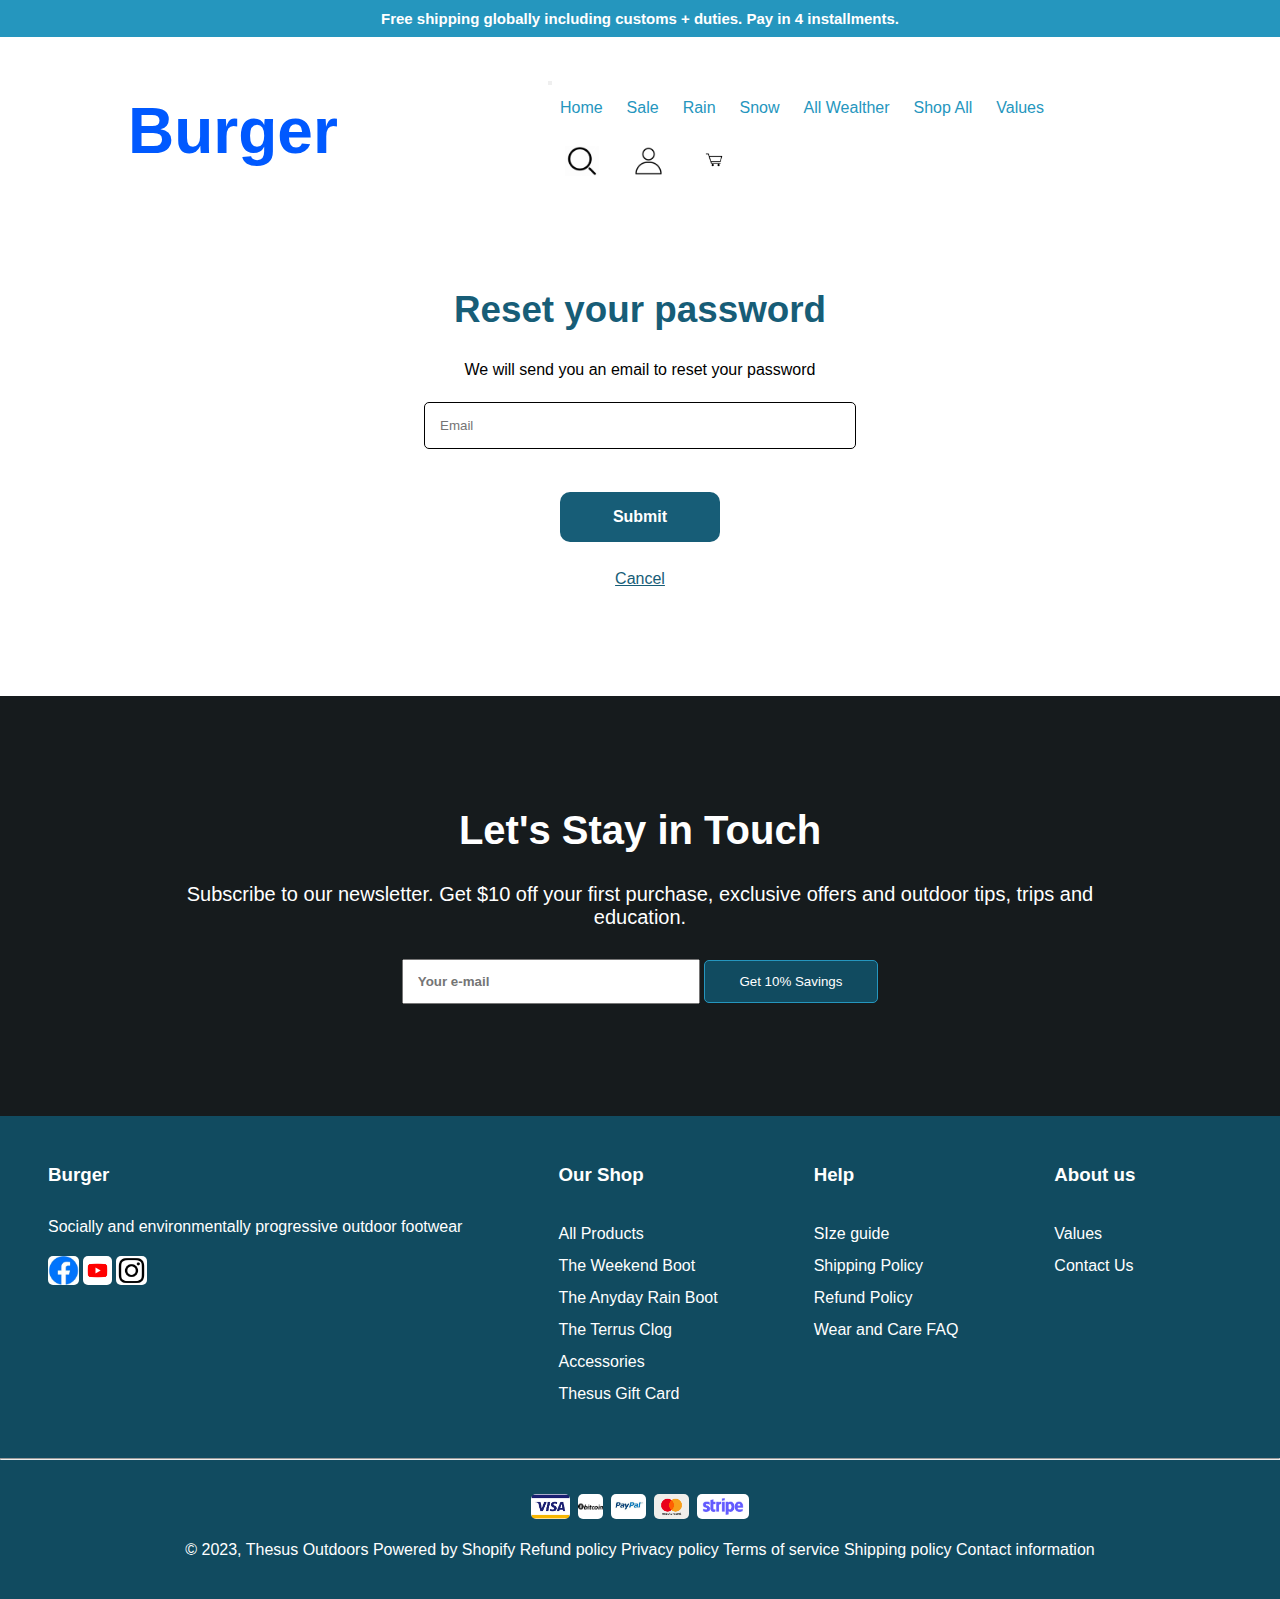
<file: Forgot_password.html>
<!DOCTYPE html>
<html lang="en">
<head>
    <meta charset="UTF-8">
    <meta name="viewport" content="width=device-width, initial-scale=1.0">
    <title>Document</title>
    <link rel="stylesheet" href="CSS/Forgot_password.css">
</head>
<body>

    <div class="free">
        <p>Free shipping globally including customs + duties. Pay in 4 installments.</p>
    </div>

    <!-- HEADER NAV BAR -->
    <section id="header">
        <div class="Name">
            <h1>Burger</h1>
        </div>

        <!-- NAV LINK -->
        <div class="my_nav">
            <nav class="navbar navbar-expand-lg">
                <div>
                    <button class="navbar-toggler" type="button" data-bs-toggle="collapse" data-bs-target="#navbarTogglerDemo01" aria-controls="navbarTogglerDemo01" aria-expanded="false" aria-label="Toggle navigation">
                    <span class="navbar-toggler-icon"></span>
                </div>
                <div class="collapse navbar-collapse" id="navbarTogglerDemo01">
                    <ul class="navbar-nav me-auto mb-2 mb-lg-0">
                        <a href="index.html"><li>Home</li></a>
                        <a href="Sale.html"><li>Sale</li></a>
                        <a href="Rain.html"><li>Rain</li></a>
                        <a href="Snow.html"><li>Snow</li></a>
                        <a href="All_wealther.html"><li>All Wealther</li></a>
                        <a href="Shop All.html"><li>Shop All</li></a>
                        <a href="Values.html"><li>Values</li></a>
                    </ul>

                     <div class="icon">
                        <a href="" ><img class="icon icon1" src="IMAGES/search.png" alt=""></a>
                        <a href="Login.html"><img class="icon icon2" src="IMAGES/profile.png" alt=""></a>
                        <a href="Cart.html"><img class="icon icon3" src="IMAGES/cart.png" alt=""></a>
                    </div>
                </div>
            </nav>   
        </div>
    </section>

    <!-- SECTION 1 -->
    <section id="Login_form">
        <div>
            <form action="">
                <h2>Reset your password</h2>
                <p>We will send you an email to reset your password</p>
                <input type="email" placeholder="Email" required><br>
                <a href=""><button>Submit</button></a>
                <a class="Cancel" href="Login.html"><p>Cancel</p></a>
            </form>
           
        </div>
    </section>

     <!-- Let's Stay in Touch -->
     <div id="In_Touch">
        <div>
            <h1>Let's Stay in Touch</h1>
            <p>Subscribe to our newsletter. Get $10 off your first purchase, exclusive offers and outdoor tips, trips and education.</p>
       
            <form action="">
                <input type="text" placeholder="Your e-mail">
                <button>Get 10% Savings</button>
            </form>
        </div>
    </div>

<!-- FOOTER SECTION-->
    <section id="Footer_Section">
      <footer>
        <div class="footer_social footer1"> 
            <h3>Burger</h3>
            <p>Socially and environmentally progressive outdoor footwear</p>
            <a href="web.facebook.com/bright.agiage/"><img src="IMAGES/facebook logo.jpg" alt=""></a>
            <a href=""><img src="IMAGES/youtube.png" alt=""></a>
            <a href=""><img src="IMAGES/instagram.png" alt=""></a>
        </div>

        <div class="footer_shop footer1">
            <h3>Our Shop</h3>
            <ul class="footer_list">
                <li>All Products</li>
                <li>The Weekend Boot</li>
                <li>The Anyday Rain Boot</li>
                <li>The Terrus Clog</li>
                <li>Accessories</li>
                <li>Thesus Gift Card</li>
            </ul>
        </div>

        <div class="footer_help footer1">
            <h3>Help</h3>
            <ul class="footer_list">
                <li>SIze guide</li>
                <li>Shipping Policy</li>
                <li> Refund Policy</li>
                <li>Wear and Care FAQ</li>
            </ul>
        </div>

        <div class="footer_about_us footer1">
            <h3>About us</h3>
            <ul class="footer_list">
                <li>Values</li>
                <li>Contact Us</li>
                <!-- <li> Refund Policy</li>
                <li>Wear and Care FAQ</li> -->
            </ul>
        </div>
      </footer>
      <hr>

      <div class="footer_footer">
            <a href=""><img src="IMAGES/visa.png" alt=""></a>
            <a href=""><img src="IMAGES/bitcoin.png" alt=""></a>
            <a href=""><img src="IMAGES/paypal.jpg" alt=""></a>
            <a href=""><img src="IMAGES/master card.png" alt=""></a>
            <a href=""><img src="IMAGES/stripe.png" alt=""></a>
            <p>&COPY; 2023, Thesus Outdoors Powered by Shopify
                Refund policy
                Privacy policy
                Terms of service
                Shipping policy
                Contact information
            </p>
        </div>
    </section>
</body>
</html>
</file>
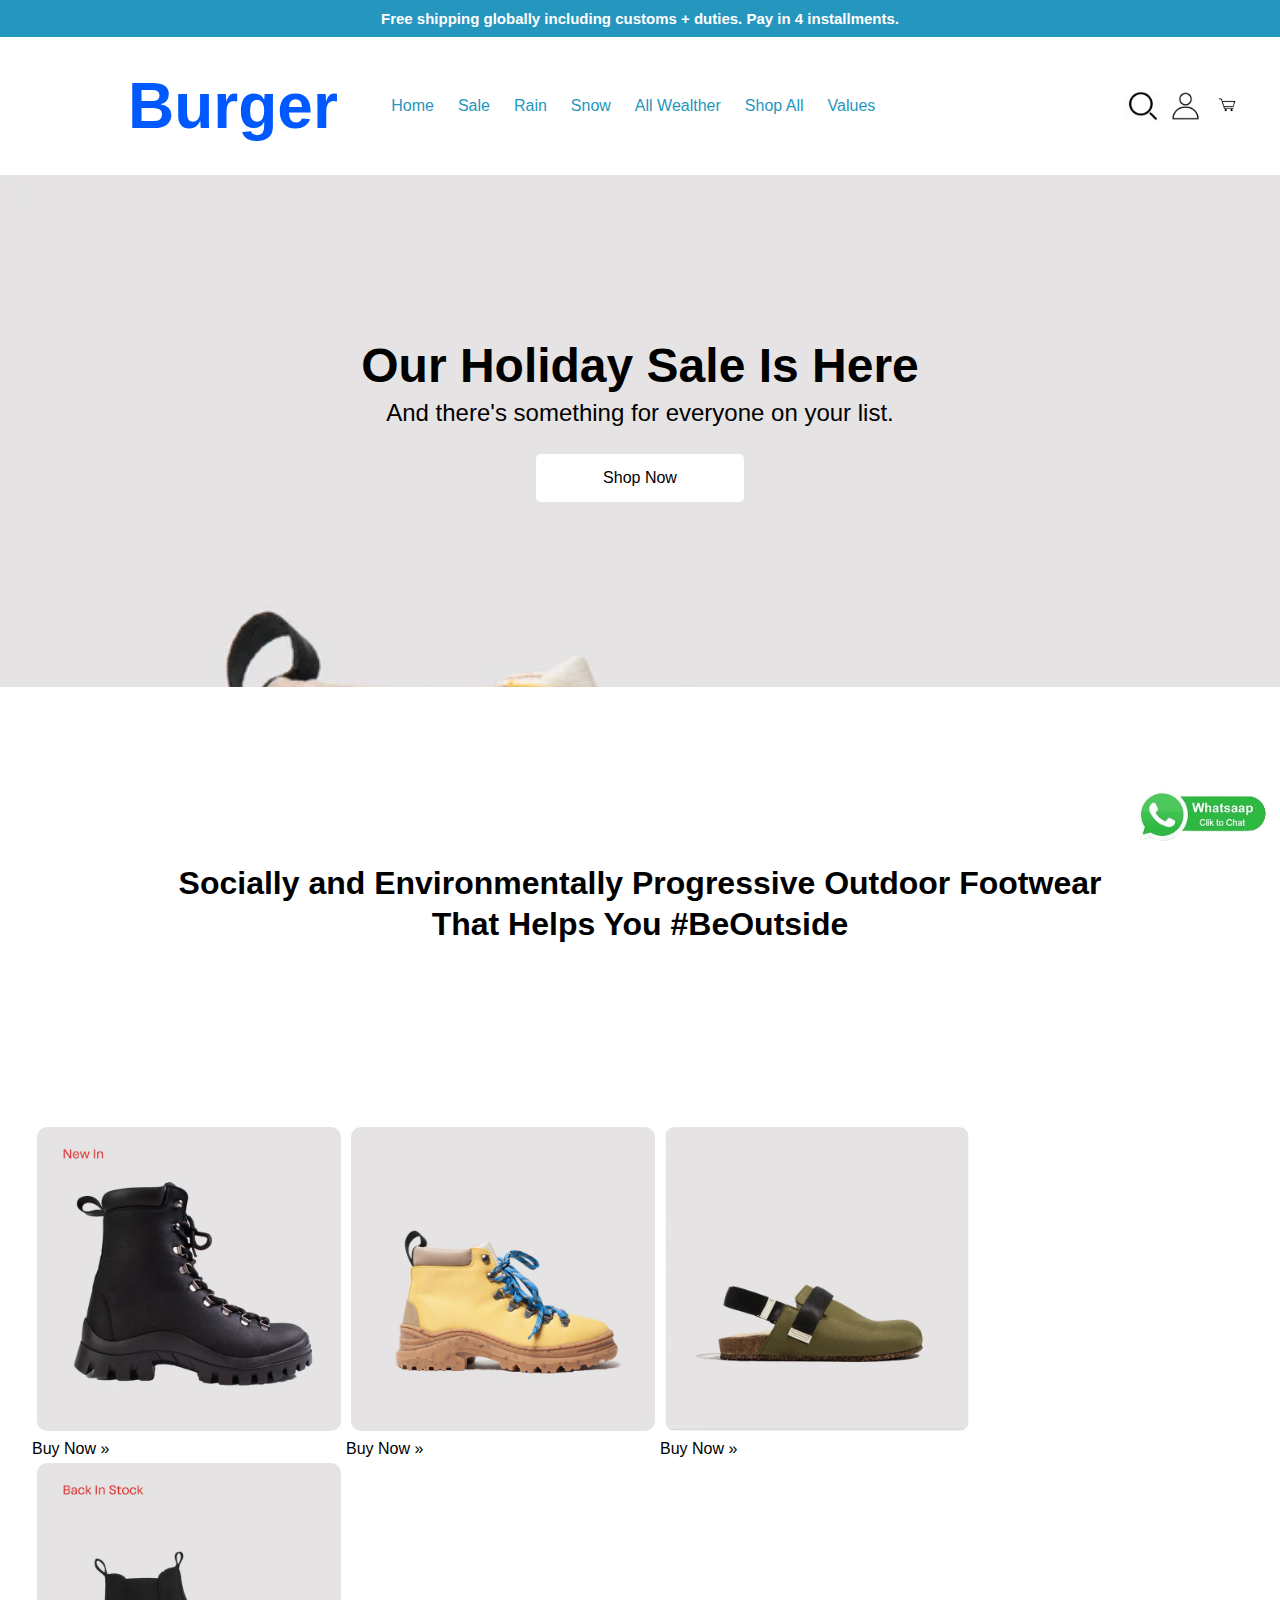
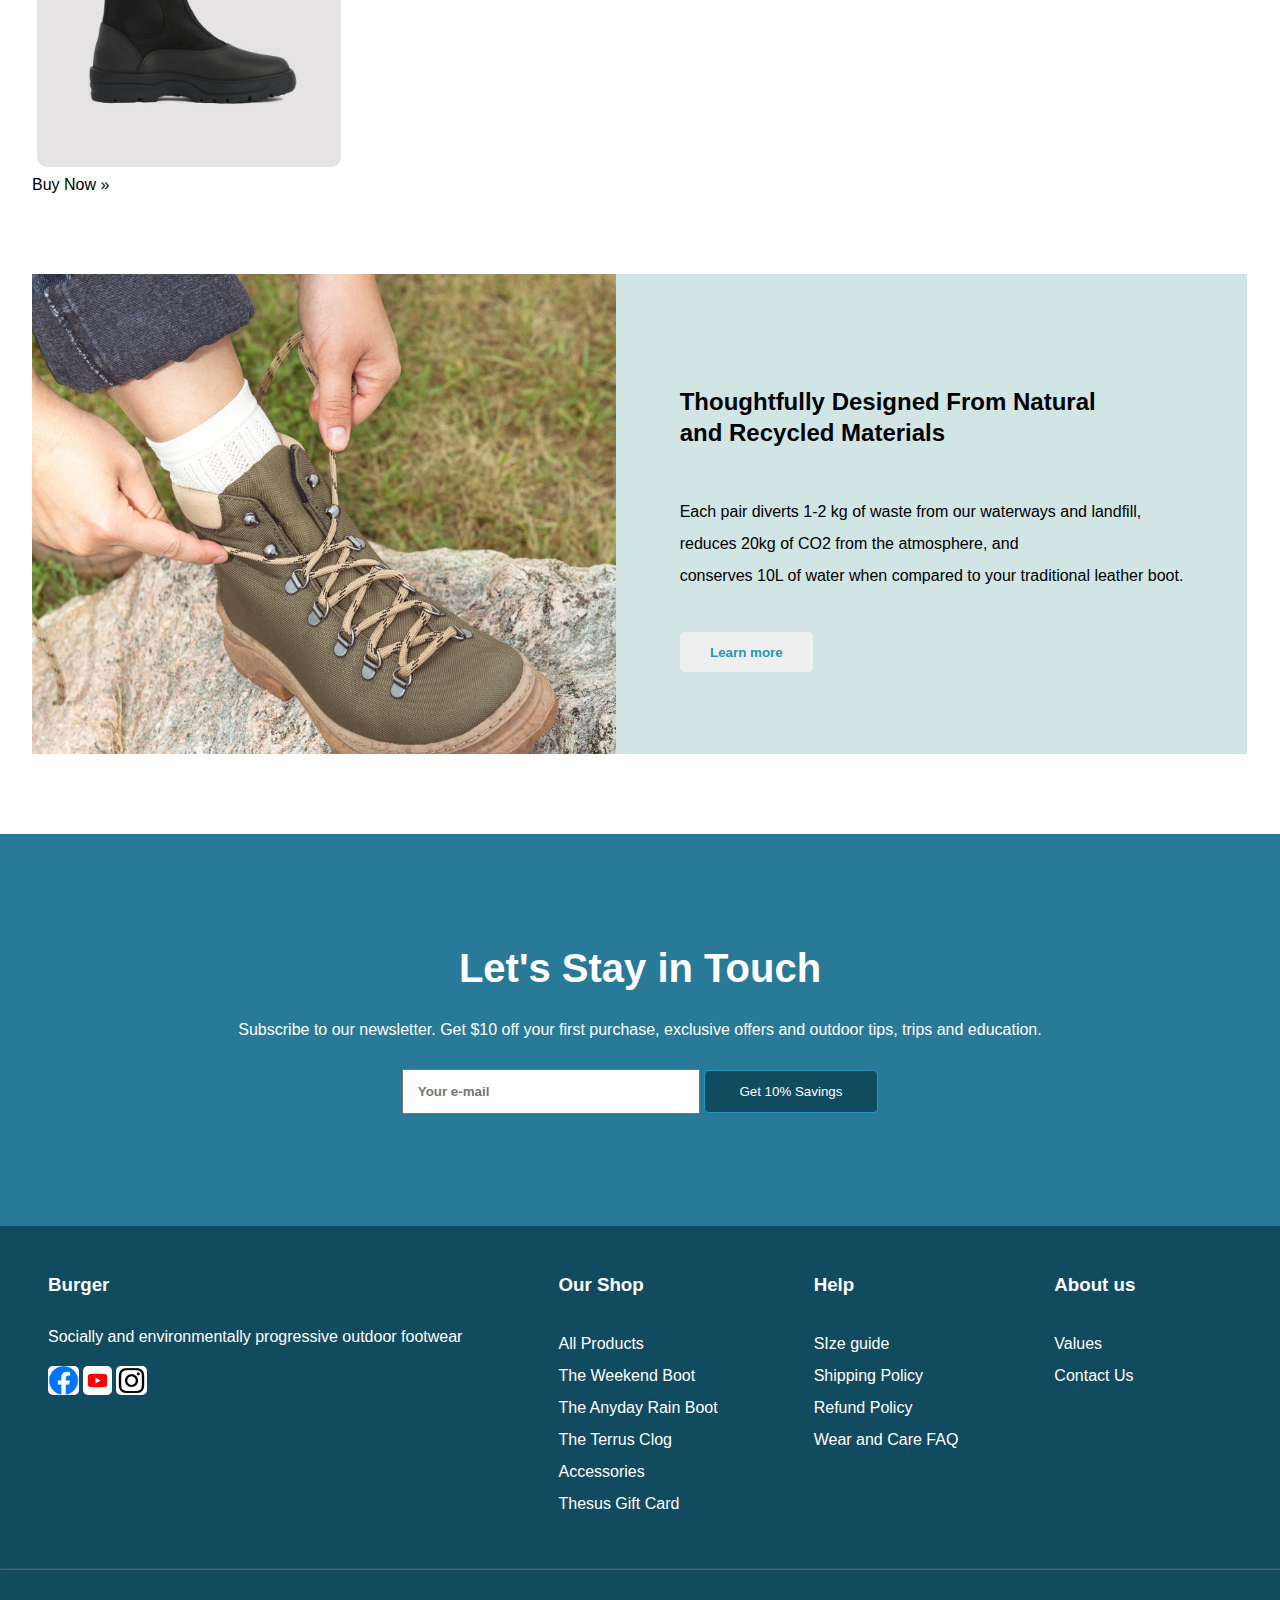
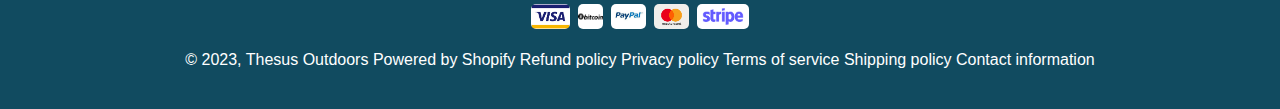
<file: Home.html>
<!DOCTYPE html>
<html lang="en">
<head>
    <meta charset="UTF-8">
    <meta name="viewport" content="width=device-width, initial-scale=1.0">
    <title>Home page</title>
    <link rel="stylesheet" href="../CSS/Home.css">
</head>
<body>
    <div class="free">
        <p>Free shipping globally including customs + duties. Pay in 4 installments.</p>
    </div>

    <!-- HEADER NAV BAR -->
    <section id="header">
        <div class="Name">
            <h1>Burger</h1>
        </div>

        <!-- NAV LINK -->
        <div class="my_nav">
            <nav>
                <ul>
                    <a href="../HTML/Home.html"><li>Home</li></a>
                    <a href="../HTML/Sale.html"><li>Sale</li></a>
                    <a href="../HTML/Rain.html"><li>Rain</li></a>
                    <a href="../HTML/Snow.html"><li>Snow</li></a>
                    <a href="../HTML/All_wealther.html"><li>All Wealther</li></a>
                    <a href="../HTML/Shop All.html"><li>Shop All</li></a>
                    <a href="../HTML/Values.html"><li>Values</li></a>
                </ul>
            </nav>
        </div>

        <div class="icon">
            <a href=""><img class="icon icon1" src="../IMAGES/search.png" alt=""></a>
            <a href="../HTML/Login.html"><img class="icon icon2" src="../IMAGES/profile.png" alt=""></a>
            <a href="../HTML/Cart.html"><img class="icon icon3" src="../IMAGES/cart.png" alt=""></a>
        </div>
    </section>
    <!-- <hr> -->

    <!-- SECTION 2 -->
    <section id="Section_2">
        <div class="me">
            <h1> Our Holiday Sale Is Here</h1>
            <p>And there's something for everyone on your list.</p>
            <button>Shop Now</button>
        </div>
    </section>

    <a href="wa.me/09131383065"><img class="whatsapp" src="../IMAGES/whatsapp_logo_2.png" alt="" height="170" width="170"></a>

    <!-- SECTION 3 -->
    <section id="Section_3">
        <div>
            <h2>Socially and Environmentally Progressive Outdoor Footwear That Helps You #BeOutside</h2>
        </div>
    </section>

    <!-- SECTION 4 -->
    <div id="Section_4">
        <div>
            <img class="Sec4_image" src="../IMAGES/timba 2.webp" alt="">
            <a href=""><p>Buy Now »</p></a>
        </div>

        <div>
            <img class="Sec4_image" src="../IMAGES/timba.webp" alt="">
            <a href=""><p>Buy Now »</p></a>
        </div>

        <div>
            <img class="Sec4_image" src="../IMAGES/timba 3.webp" alt="">
            <a href=""><p>Buy Now »</p></a>
        </div>

        <div>
            <img class="Sec4_image" src="../IMAGES/timba 4.webp" alt="">
            <a href=""><p>Buy Now »</p></a>
        </div>
    </div>


     <!-- SECTION 5 -->
     <section id="Section_5">
        <div class="Give">
            
        </div>

        <div class="Learn_more">
            <h1>Thoughtfully Designed From Natural <br> and Recycled Materials</h1>
            <p>Each pair diverts 1-2 kg of waste from our waterways and landfill, <br> reduces 20kg of CO2 from the atmosphere, and  <br>conserves 10L of water when compared to your traditional leather boot.</p>
            <button>Learn more</button>
        </div>
    </section>

    <!-- SECTION 6 -->
    <div id="Section_6">
        <div>
            <h1>Let's Stay in Touch</h1>
            <p>Subscribe to our newsletter. Get $10 off your first purchase, exclusive offers and outdoor tips, trips and education.</p>
            
            <form action="">
                <input type="text" placeholder="Your e-mail">
                <button>Get 10% Savings</button>
            </form>
        </div>
    </div>

    <!-- SECTION 7 -->
    <section id="Section_7">
      <footer>
        <div class="footer_social footer1"> 
            <h3>Burger</h3>
            <p>Socially and environmentally progressive outdoor footwear</p>
            <a href="web.facebook.com/bright.agiage/"><img src="../IMAGES/facebook logo.jpg" alt=""></a>
            <a href=""><img src="../IMAGES/youtube.png" alt=""></a>
            <a href=""><img src="../IMAGES/instagram.png" alt=""></a>
        </div>

        <div class="footer_shop footer1">
            <h3>Our Shop</h3>
            <ul class="footer_list">
                <li>All Products</li>
                <li>The Weekend Boot</li>
                <li>The Anyday Rain Boot</li>
                <li>The Terrus Clog</li>
                <li>Accessories</li>
                <li>Thesus Gift Card</li>
            </ul>
        </div>

        <div class="footer_help footer1">
            <h3>Help</h3>
            <ul class="footer_list">
                <li>SIze guide</li>
                <li>Shipping Policy</li>
                <li> Refund Policy</li>
                <li>Wear and Care FAQ</li>
            </ul>
        </div>

        <div class="footer_about_us footer1">
            <h3>About us</h3>
            <ul class="footer_list">
                <li>Values</li>
                <li>Contact Us</li>
                <!-- <li> Refund Policy</li>
                <li>Wear and Care FAQ</li> -->
            </ul>
        </div>
      </footer>
      <hr>

      <div class="footer_footer">
            <a href=""><img src="../IMAGES/visa.png" alt=""></a>
            <a href=""><img src="../IMAGES/bitcoin.png" alt=""></a>
            <a href=""><img src="../IMAGES/paypal.jpg" alt=""></a>
            <a href=""><img src="../IMAGES/master card.png" alt=""></a>
            <a href=""><img src="../IMAGES/stripe.png" alt=""></a>
            <p>&COPY; 2023, Thesus Outdoors Powered by Shopify
                Refund policy
                Privacy policy
                Terms of service
                Shipping policy
                Contact information
            </p>
        </div>
    </section>
</body>
</html>
</file>
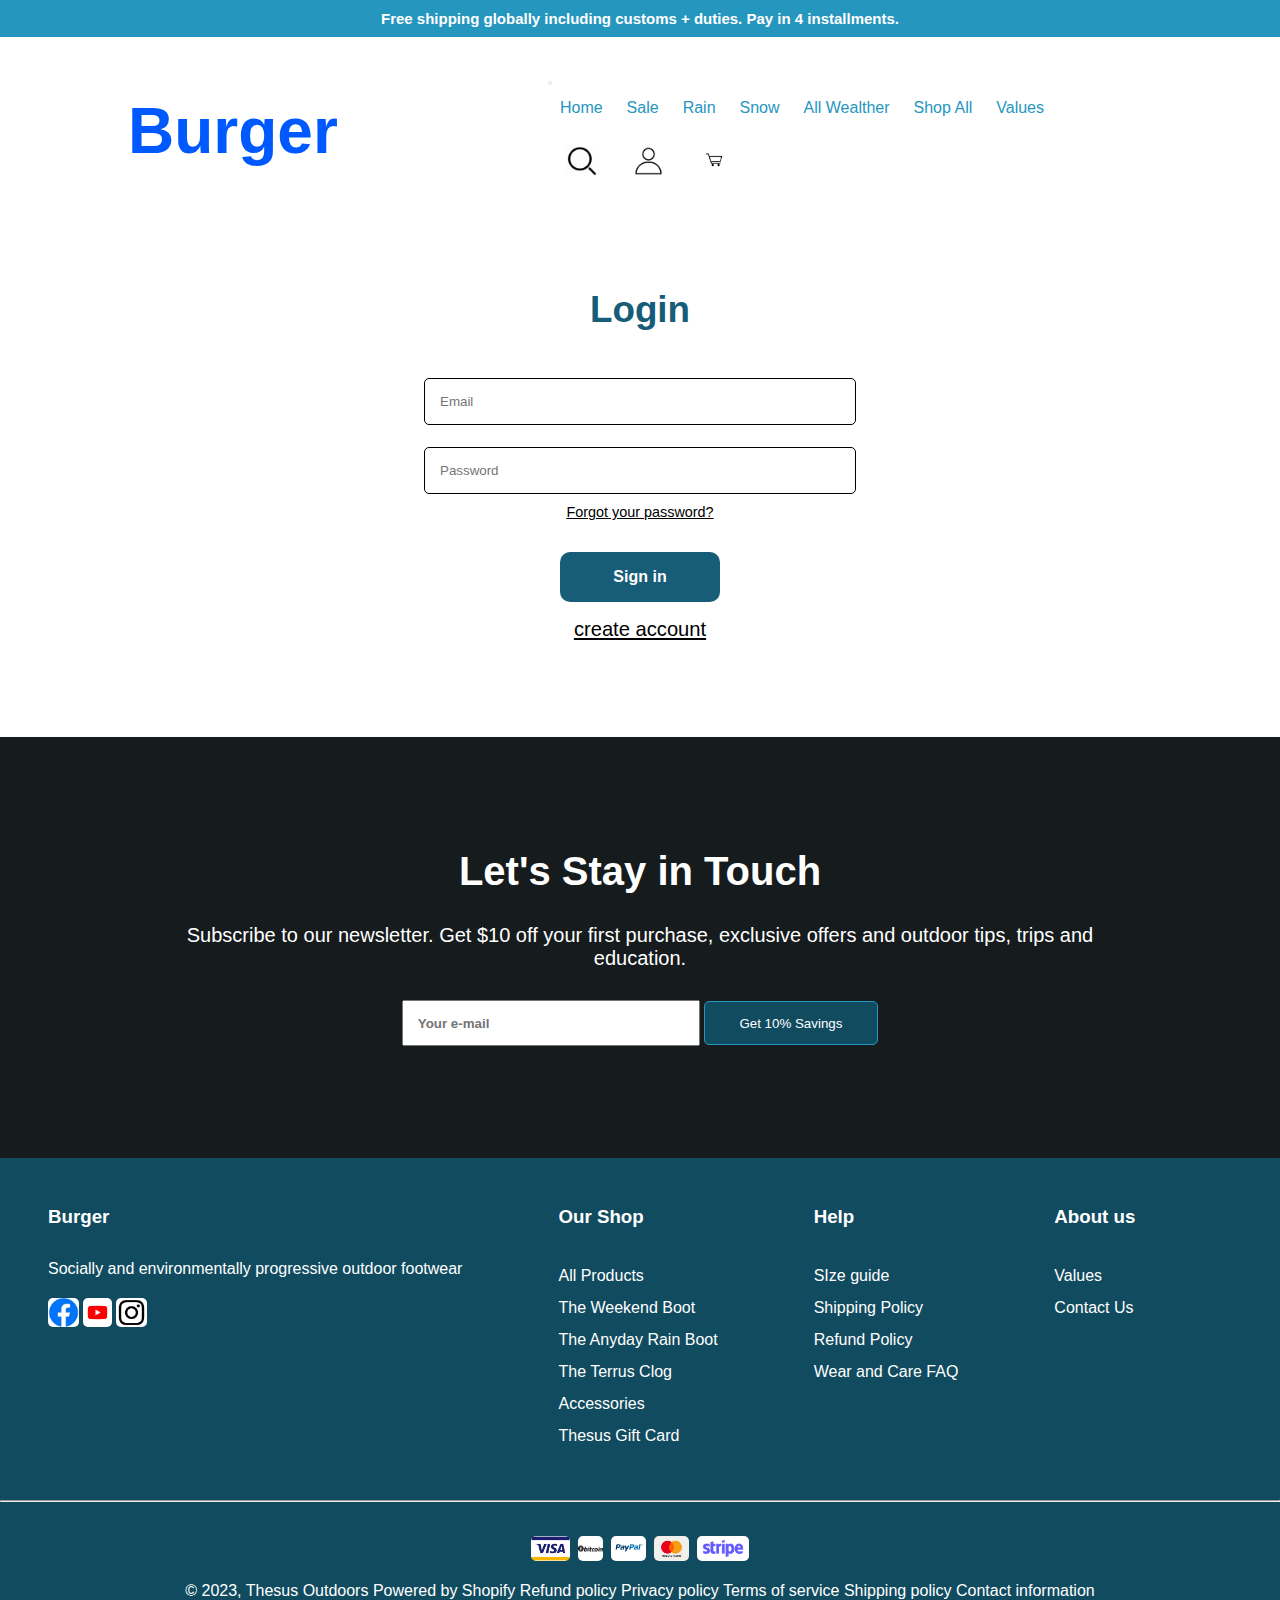
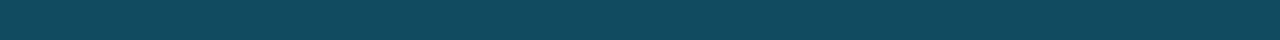
<file: Login.html>
<!DOCTYPE html>
<html lang="en">
<head>
    <meta charset="UTF-8">
    <meta name="viewport" content="width=device-width, initial-scale=1.0">
    <title>Document</title>
    <link rel="stylesheet" href="CSS/Login.css">
</head>
<body>

    <div class="free">
        <p>Free shipping globally including customs + duties. Pay in 4 installments.</p>
    </div>

<!-- HEADER NAV BAR -->
    <section id="header">
        <div class="Name">
            <h1>Burger</h1>
        </div>

         <!-- NAV LINK -->
        <div class="my_nav">
            <nav class="navbar navbar-expand-lg">
                <div>
                    <button class="navbar-toggler" type="button" data-bs-toggle="collapse" data-bs-target="#navbarTogglerDemo01" aria-controls="navbarTogglerDemo01" aria-expanded="false" aria-label="Toggle navigation">
                    <span class="navbar-toggler-icon"></span>
                </div>
                <div class="collapse navbar-collapse" id="navbarTogglerDemo01">
                    <ul class="navbar-nav me-auto mb-2 mb-lg-0">
                        <a href="index.html"><li>Home</li></a>
                        <a href="Sale.html"><li>Sale</li></a>
                        <a href="Rain.html"><li>Rain</li></a>
                        <a href="Snow.html"><li>Snow</li></a>
                        <a href="All_wealther.html"><li>All Wealther</li></a>
                        <a href="Shop All.html"><li>Shop All</li></a>
                        <a href="Values.html"><li>Values</li></a>
                    </ul>

                     <div class="icon">
                        <a href="" ><img class="icon icon1" src="IMAGES/search.png" alt=""></a>
                        <a href="Login.html"><img class="icon icon2" src="IMAGES/profile.png" alt=""></a>
                        <a href="Cart.html"><img class="icon icon3" src="IMAGES/cart.png" alt=""></a>
                    </div>
                </div>
            </nav>   
        </div>
    </section>

    <!-- SECTION 1 -->
    <section id="Login_form">
        <div>
            <form action="">
                <h2>Login</h2>
                <input type="email" placeholder="Email" required><br>
                <input type="password" placeholder="Password" required>
                <a href="Forgot_password.html"><p>Forgot your password?</p></a>
                <button>Sign in</button>
                <a class="create_account" href="Create_account.html"><p>create account</p></a>
            </form>
           
        </div>
    </section>

     <!-- Let's Stay in Touch -->
     <div id="In_Touch">
        <div>
            <h1>Let's Stay in Touch</h1>
            <p>Subscribe to our newsletter. Get $10 off your first purchase, exclusive offers and outdoor tips, trips and education.</p>
       
            <form action="">
                <input type="text" placeholder="Your e-mail">
                <button>Get 10% Savings</button>
            </form>
        </div>
    </div>

<!-- FOOTER SECTION-->
    <section id="Footer_Section">
      <footer>
        <div class="footer_social footer1"> 
            <h3>Burger</h3>
            <p>Socially and environmentally progressive outdoor footwear</p>
            <a href="web.facebook.com/bright.agiage/"><img src="../IMAGES/facebook logo.jpg" alt=""></a>
            <a href=""><img src="IMAGES/youtube.png" alt=""></a>
            <a href=""><img src="IMAGES/instagram.png" alt=""></a>
        </div>

        <div class="footer_shop footer1">
            <h3>Our Shop</h3>
            <ul class="footer_list">
                <li>All Products</li>
                <li>The Weekend Boot</li>
                <li>The Anyday Rain Boot</li>
                <li>The Terrus Clog</li>
                <li>Accessories</li>
                <li>Thesus Gift Card</li>
            </ul>
        </div>

        <div class="footer_help footer1">
            <h3>Help</h3>
            <ul class="footer_list">
                <li>SIze guide</li>
                <li>Shipping Policy</li>
                <li> Refund Policy</li>
                <li>Wear and Care FAQ</li>
            </ul>
        </div>

        <div class="footer_about_us footer1">
            <h3>About us</h3>
            <ul class="footer_list">
                <li>Values</li>
                <li>Contact Us</li>
                <!-- <li> Refund Policy</li>
                <li>Wear and Care FAQ</li> -->
            </ul>
        </div>
      </footer>
      <hr>

      <div class="footer_footer">
            <a href=""><img src="IMAGES/visa.png" alt=""></a>
            <a href=""><img src="IMAGES/bitcoin.png" alt=""></a>
            <a href=""><img src="IMAGES/paypal.jpg" alt=""></a>
            <a href=""><img src="IMAGES/master card.png" alt=""></a>
            <a href=""><img src="IMAGES/stripe.png" alt=""></a>
            <p>&COPY; 2023, Thesus Outdoors Powered by Shopify
                Refund policy
                Privacy policy
                Terms of service
                Shipping policy
                Contact information
            </p>
        </div>
    </section>
</body>
</html>
</file>
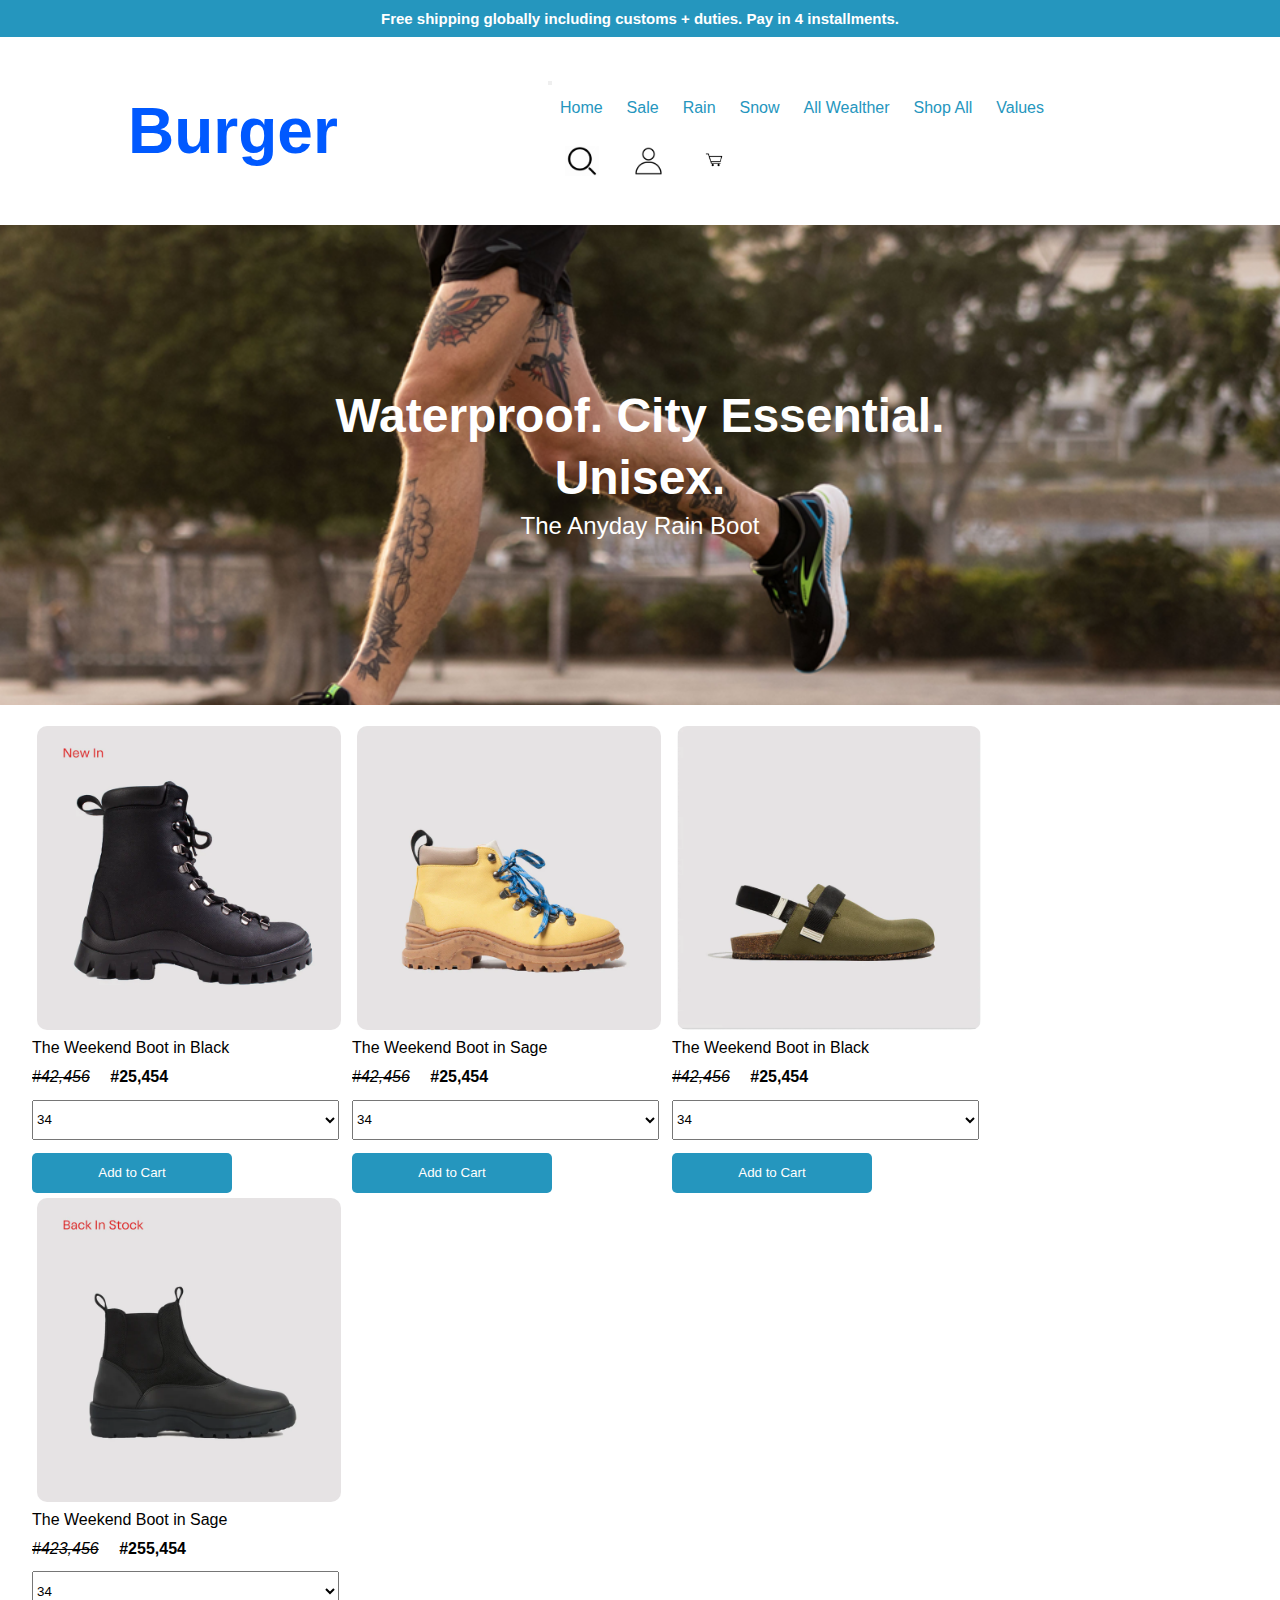
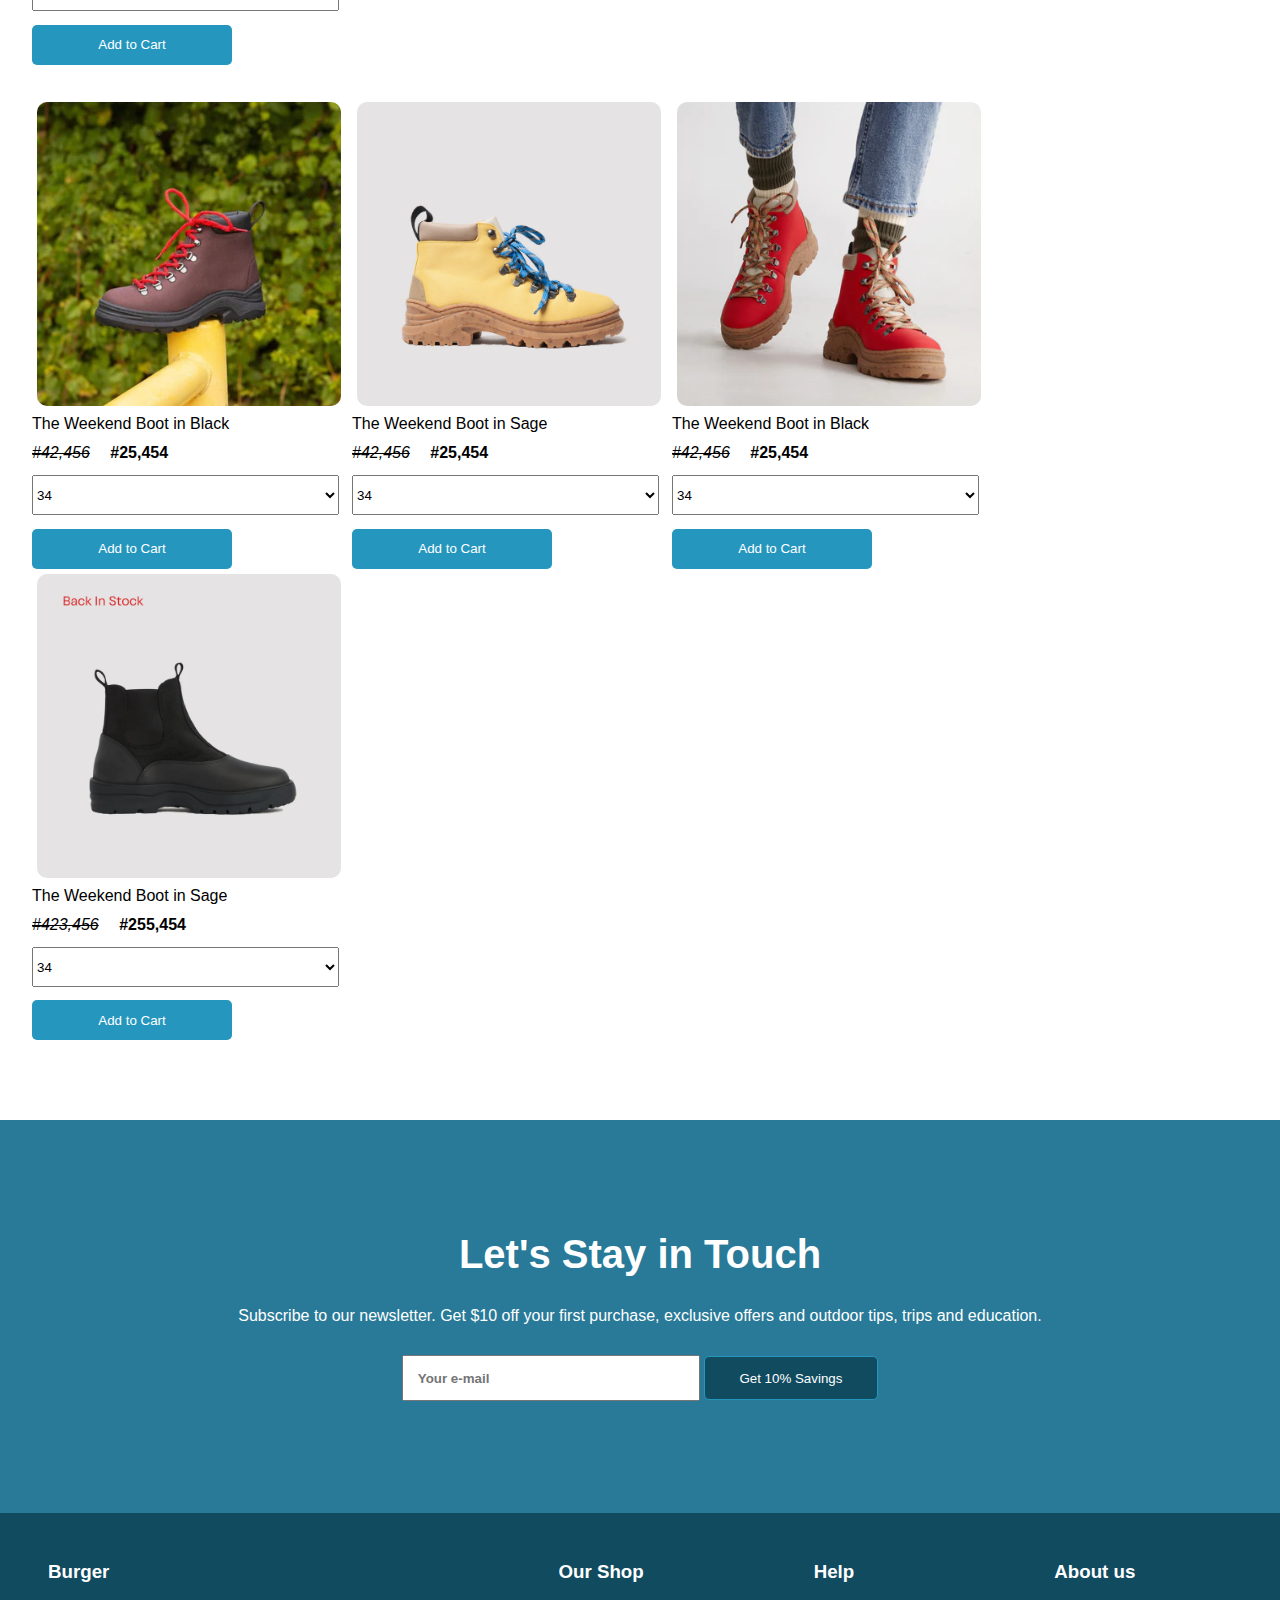
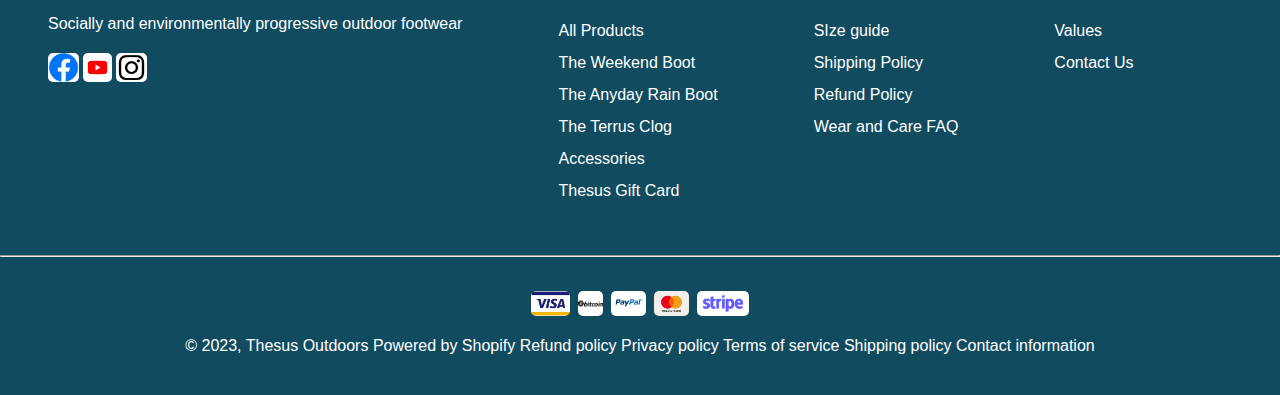
<file: Rain.html>
<!DOCTYPE html>
<html lang="en">
<head>
    <meta charset="UTF-8">
    <meta name="viewport" content="width=device-width, initial-scale=1.0">
    <title>Document</title>
    <link rel="stylesheet" href="CSS/Rain.css">
</head>
<body>
    <div class="free">
        <p>Free shipping globally including customs + duties. Pay in 4 installments.</p>
    </div>

    <!-- HEADER NAV BAR -->
    <section id="header">
        <div class="Name">
            <h1>Burger</h1>
        </div>

         <!-- NAV LINK -->
        <div class="my_nav">
            <nav class="navbar navbar-expand-lg">
                <div>
                    <button class="navbar-toggler" type="button" data-bs-toggle="collapse" data-bs-target="#navbarTogglerDemo01" aria-controls="navbarTogglerDemo01" aria-expanded="false" aria-label="Toggle navigation">
                    <span class="navbar-toggler-icon"></span>
                </div>
                <div class="collapse navbar-collapse" id="navbarTogglerDemo01">
                    <ul class="navbar-nav me-auto mb-2 mb-lg-0">
                        <a href="index.html"><li>Home</li></a>
                        <a href="Sale.html"><li>Sale</li></a>
                        <a href="Rain.html"><li>Rain</li></a>
                        <a href="Snow.html"><li>Snow</li></a>
                        <a href="All_wealther.html"><li>All Wealther</li></a>
                        <a href="Shop All.html"><li>Shop All</li></a>
                        <a href="Values.html"><li>Values</li></a>
                    </ul>

                     <div class="icon">
                        <a href="" ><img class="icon icon1" src="IMAGES/search.png" alt=""></a>
                        <a href="Login.html"><img class="icon icon2" src="IMAGES/profile.png" alt=""></a>
                        <a href="Cart.html"><img class="icon icon3" src="IMAGES/cart.png" alt=""></a>
                    </div>
                </div>
            </nav>   
        </div>
    </section>


    <!-- Versatile. Sustainable. Oh So Comfy! -->
    <section id="Versatile">
        <div class="me">
            <h1> Waterproof. City Essential. </h1>
            <h1>Unisex.</h1>
            <p>The Anyday Rain Boot</p>
        </div>
    </section>

    <!-- SECTION 1 -->
    <div id="Section_1">
        <div>
            <img class="Sec1_image" src="IMAGES/timba 2.webp" alt="">
            <a href=""><p>The Weekend Boot in Black</p></a>
            <p class="price"><em style="text-decoration: line-through; padding-right: 1em;">#42,456</em> <b>#25,454</b></p>
            <select name="" id="selection">
                <option value="">34</option>
                <option value="">35</option>
                <option value="">36</option>
                <option value="">37</option>
                <option value="">38</option>
                <option value="">40</option>
                <option value="">42</option>
                <option value="">43</option>
            </select><br>
            <button class="Add_To_Cart">Add to Cart</button>
        </div>

        <div>
            <img class="Sec1_image" src="IMAGES/timba.webp" alt="">
            <a href=""><p>The Weekend Boot in Sage</p></a>
            <p class="price"><em style="text-decoration: line-through; padding-right: 1em;">#42,456</em> <b>#25,454</b></p>
            <select name="" id="selection">
                <option value="">34</option>
                <option value="">35</option>
                <option value="">36</option>
                <option value="">37</option>
                <option value="">38</option>
                <option value="">40</option>
                <option value="">42</option>
                <option value="">43</option>
            </select><br>
            <button class="Add_To_Cart">Add to Cart</button>
            
        </div>

        <div>
            <img class="Sec1_image" src="IMAGES/timba 3.webp" alt="">
            <a href=""><p>The Weekend Boot in Black</p></a>
            <p class="price"><em style="text-decoration: line-through; padding-right: 1em;">#42,456</em> <b>#25,454</b></p>
            <select name="" id="selection">
                <option value="">34</option>
                <option value="">35</option>
                <option value="">36</option>
                <option value="">37</option>
                <option value="">38</option>
                <option value="">40</option>
                <option value="">42</option>
                <option value="">43</option>
            </select><br>
            <button class="Add_To_Cart">Add to Cart</button>
        </div>

        <div>
            <img class="Sec1_image" src="IMAGES/timba 4.webp" alt="">
            <a href=""><p>The Weekend Boot in Sage</p></a>
            <p class="price"><em style="text-decoration: line-through; padding-right: 1em;">#423,456</em> <b>#255,454</b></p>
            <select name="" id="selection">
                <option value="">34</option>
                <option value="">35</option>
                <option value="">36</option>
                <option value="">37</option>
                <option value="">38</option>
                <option value="">40</option>
                <option value="">42</option>
                <option value="">43</option>
            </select><br>
            <button class="Add_To_Cart">Add to Cart</button>
        </div>
    </div>

     <!-- SECTION 2 -->
     <div id="Section_1">
        <div>
            <img class="Sec1_image" src="IMAGES/timba 5.webp" alt="">
            <a href=""><p>The Weekend Boot in Black</p></a>
            <p class="price"><em style="text-decoration: line-through; padding-right: 1em;">#42,456</em> <b>#25,454</b></p>
            <select name="" id="selection">
                <option value="">34</option>
                <option value="">35</option>
                <option value="">36</option>
                <option value="">37</option>
                <option value="">38</option>
                <option value="">40</option>
                <option value="">42</option>
                <option value="">43</option>
            </select><br>
            <button class="Add_To_Cart">Add to Cart</button>
        </div>

        <div>
            <img class="Sec1_image" src="IMAGES/timba.webp" alt="">
            <a href=""><p>The Weekend Boot in Sage</p></a>
            <p class="price"><em style="text-decoration: line-through; padding-right: 1em;">#42,456</em> <b>#25,454</b></p>
            <select name="" id="selection">
                <option value="">34</option>
                <option value="">35</option>
                <option value="">36</option>
                <option value="">37</option>
                <option value="">38</option>
                <option value="">40</option>
                <option value="">42</option>
                <option value="">43</option>
            </select><br>
            <button class="Add_To_Cart">Add to Cart</button>
            
        </div>

        <div>
            <img class="Sec1_image" src="IMAGES/timba 6.webp" alt="">
            <a href=""><p>The Weekend Boot in Black</p></a>
            <p class="price"><em style="text-decoration: line-through; padding-right: 1em;">#42,456</em> <b>#25,454</b></p>
            <select name="" id="selection">
                <option value="">34</option>
                <option value="">35</option>
                <option value="">36</option>
                <option value="">37</option>
                <option value="">38</option>
                <option value="">40</option>
                <option value="">42</option>
                <option value="">43</option>
            </select><br>
            <button class="Add_To_Cart">Add to Cart</button>
        </div>

        <div>
            <img class="Sec1_image" src="IMAGES/timba 4.webp" alt="">
            <a href=""><p>The Weekend Boot in Sage</p></a>
            <p class="price"><em style="text-decoration: line-through; padding-right: 1em;">#423,456</em> <b>#255,454</b></p>
            <select name="" id="selection">
                <option value="">34</option>
                <option value="">35</option>
                <option value="">36</option>
                <option value="">37</option>
                <option value="">38</option>
                <option value="">40</option>
                <option value="">42</option>
                <option value="">43</option>
            </select><br>
            <button class="Add_To_Cart">Add to Cart</button>
        </div>
    </div>

<!-- SECTION 4 -->
     <div id="Section_4">
        <div>
            <h1>Let's Stay in Touch</h1>
            <p>Subscribe to our newsletter. Get $10 off your first purchase, exclusive offers and outdoor tips, trips and education.</p>
            
            <form action="">
                <input type="text" placeholder="Your e-mail">
                <button>Get 10% Savings</button>
            </form>
        </div>
    </div>


    <!-- SECTION 5 -->
    <section id="Section_5">
        <footer>
          <div class="footer_social footer1"> 
              <h3>Burger</h3>
              <p>Socially and environmentally progressive outdoor footwear</p>
              <img src="IMAGES/facebook logo.jpg" alt="">
              <img src="IMAGES/youtube.png" alt="">
              <img src="IMAGES/instagram.png" alt="">
          </div>
  
          <div class="footer_shop footer1">
              <h3>Our Shop</h3>
              <ul class="footer_list">
                  <li>All Products</li>
                  <li>The Weekend Boot</li>
                  <li>The Anyday Rain Boot</li>
                  <li>The Terrus Clog</li>
                  <li>Accessories</li>
                  <li>Thesus Gift Card</li>
              </ul>
          </div>
  
          <div class="footer_help footer1">
              <h3>Help</h3>
              <ul class="footer_list">
                  <li>SIze guide</li>
                  <li>Shipping Policy</li>
                  <li> Refund Policy</li>
                  <li>Wear and Care FAQ</li>
              </ul>
          </div>
  
          <div class="footer_about_us footer1">
              <h3>About us</h3>
              <ul class="footer_list">
                  <li>Values</li>
                  <li>Contact Us</li>
                  <!-- <li> Refund Policy</li>
                  <li>Wear and Care FAQ</li> -->
              </ul>
          </div>
        </footer>
        <hr>
  
        <div class="footer_footer">
              <img src="IMAGES/visa.png" alt="">
              <img src="IMAGES/bitcoin.png" alt="">
              <img src="IMAGES/paypal.jpg" alt="">
              <img src="IMAGES/master card.png" alt="">
              <img src="IMAGES/stripe.png" alt="">
              <p>&COPY; 2023, Thesus Outdoors Powered by Shopify
                  Refund policy
                  Privacy policy
                  Terms of service
                  Shipping policy
                  Contact information
              </p>
          </div>
      </section>
</body>
</html>
</file>
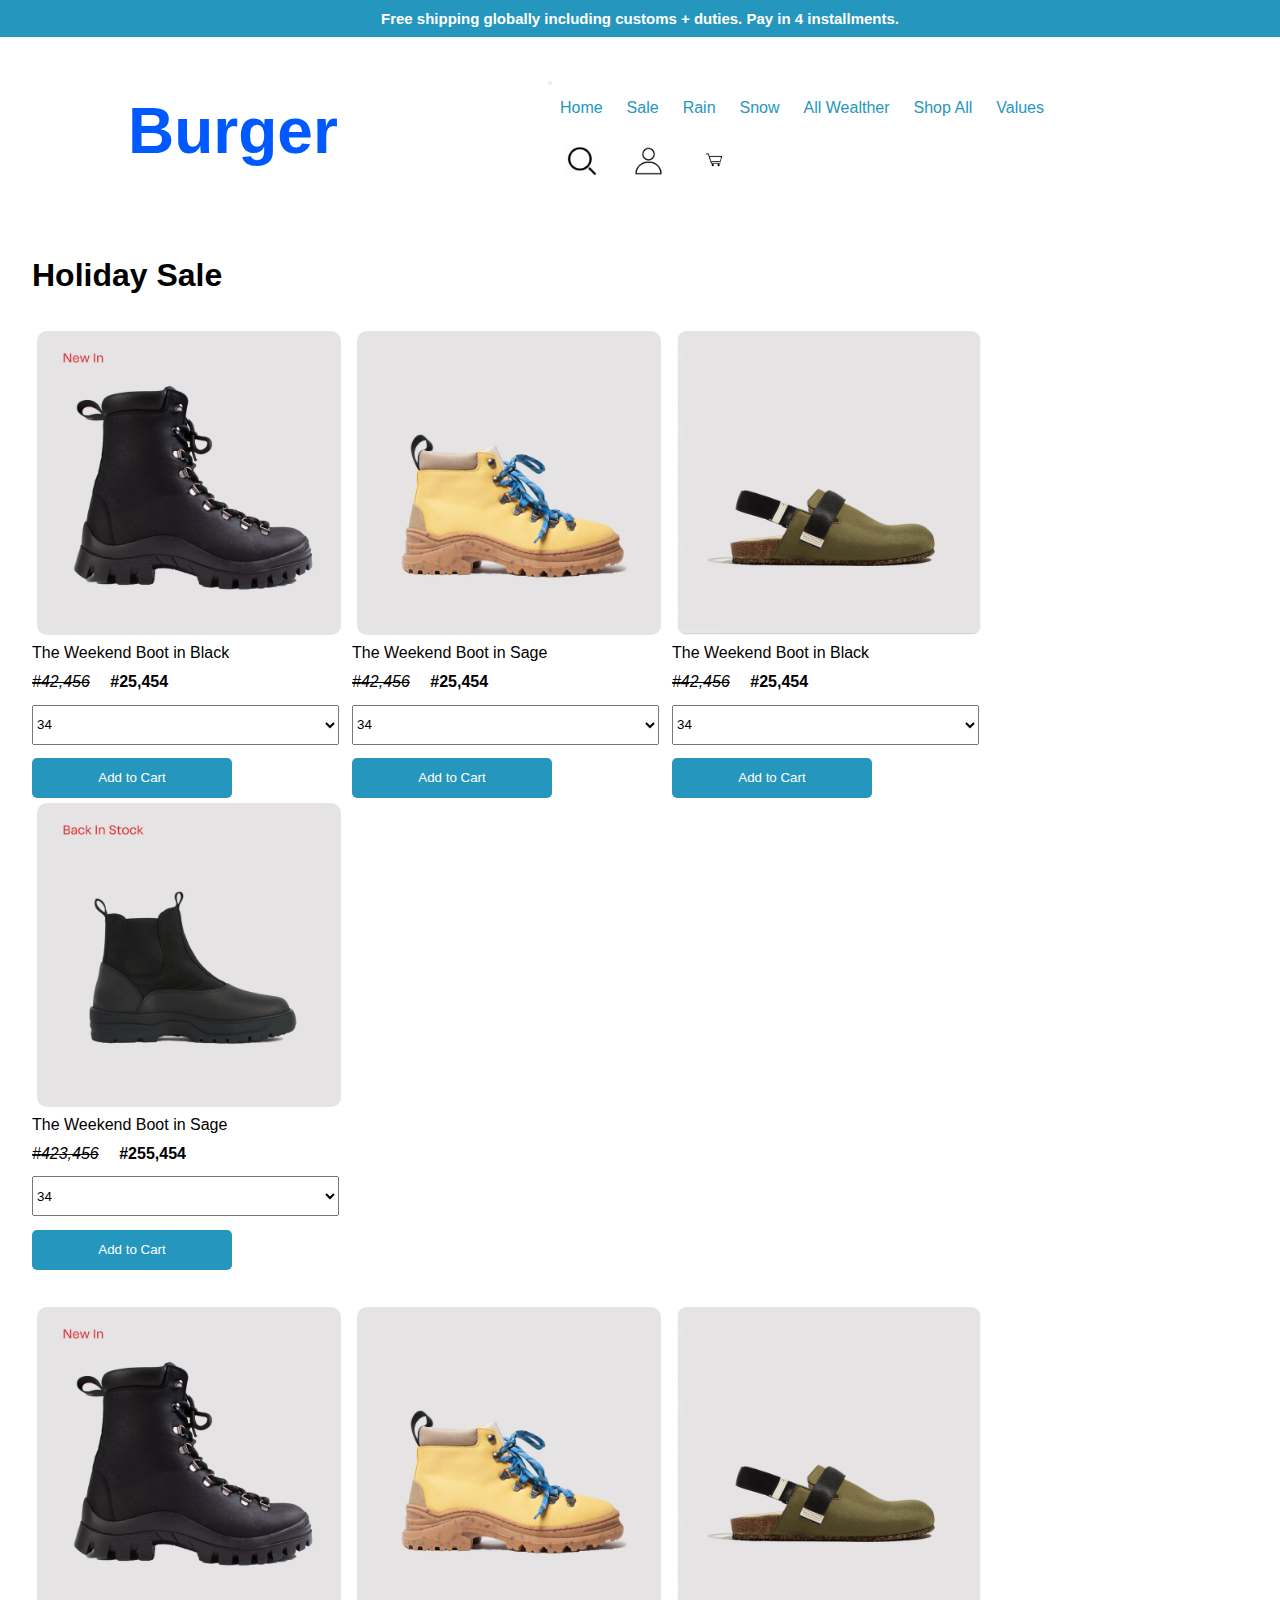
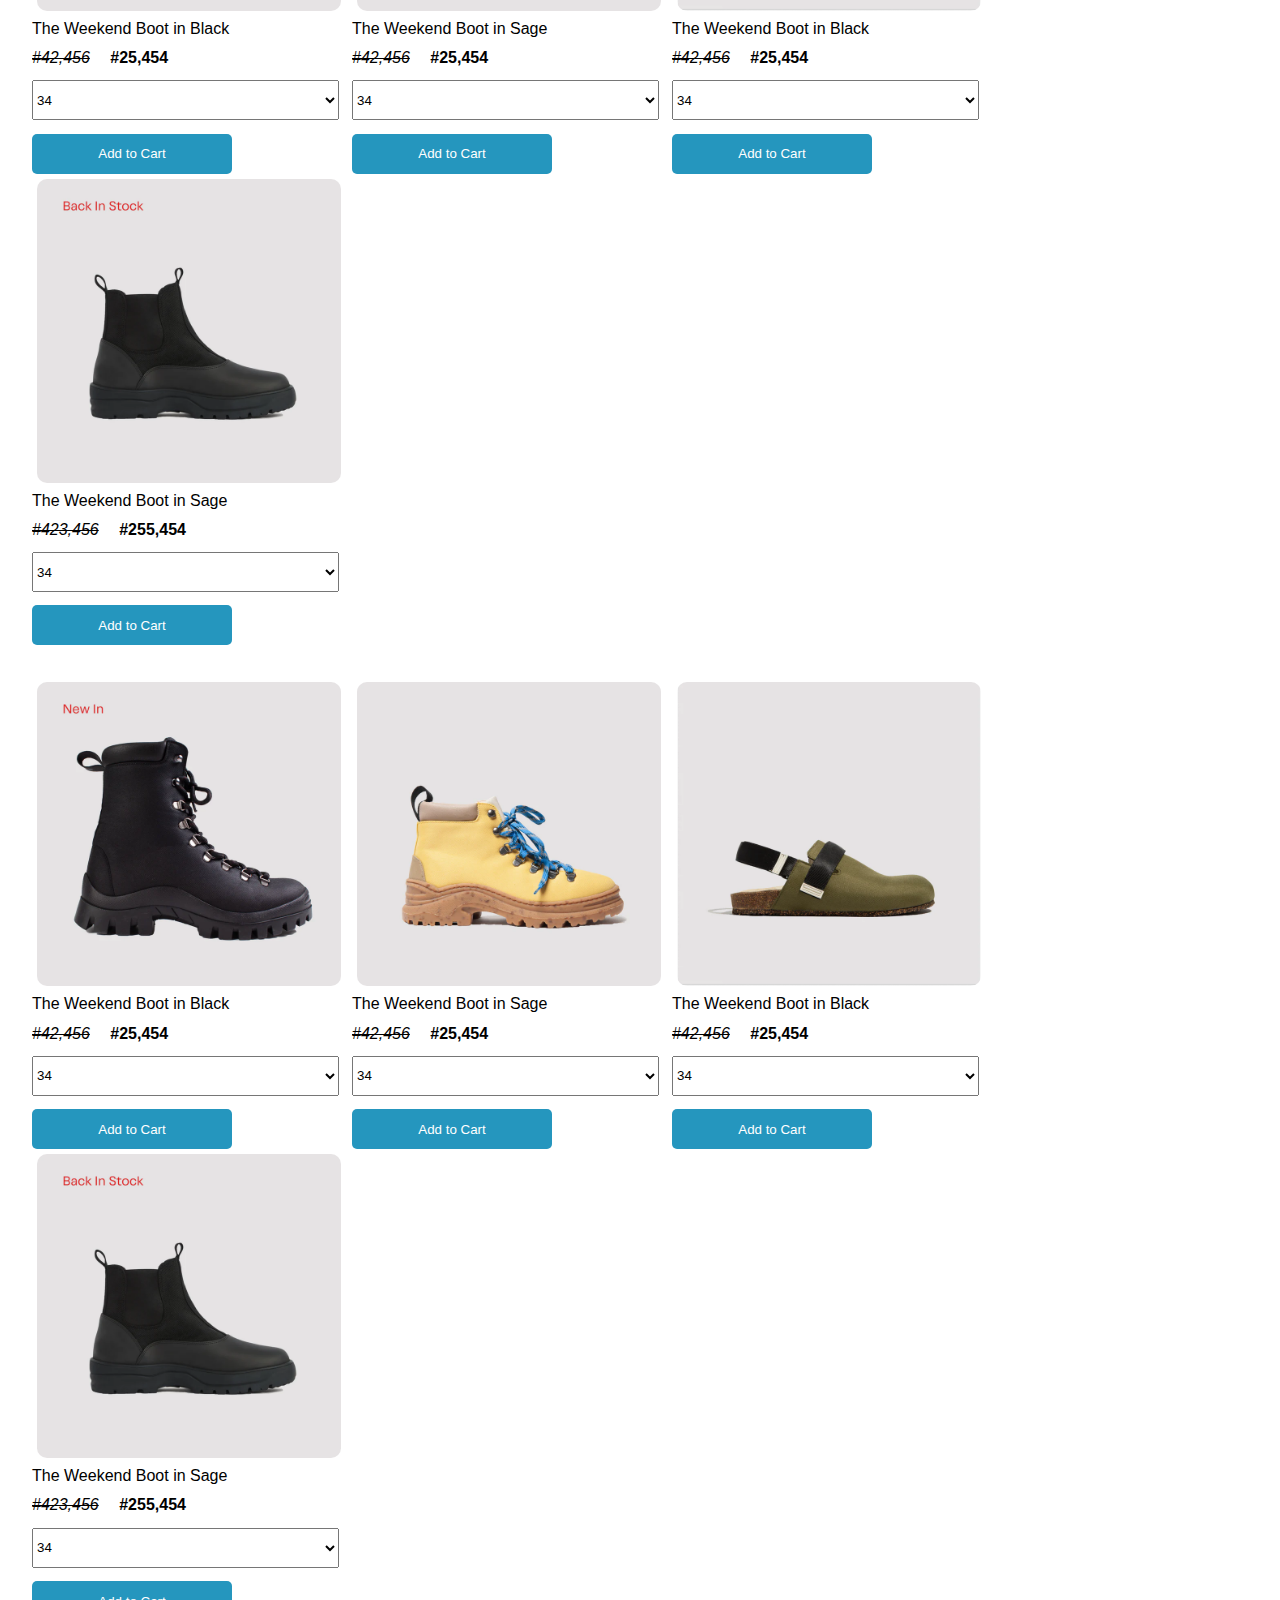
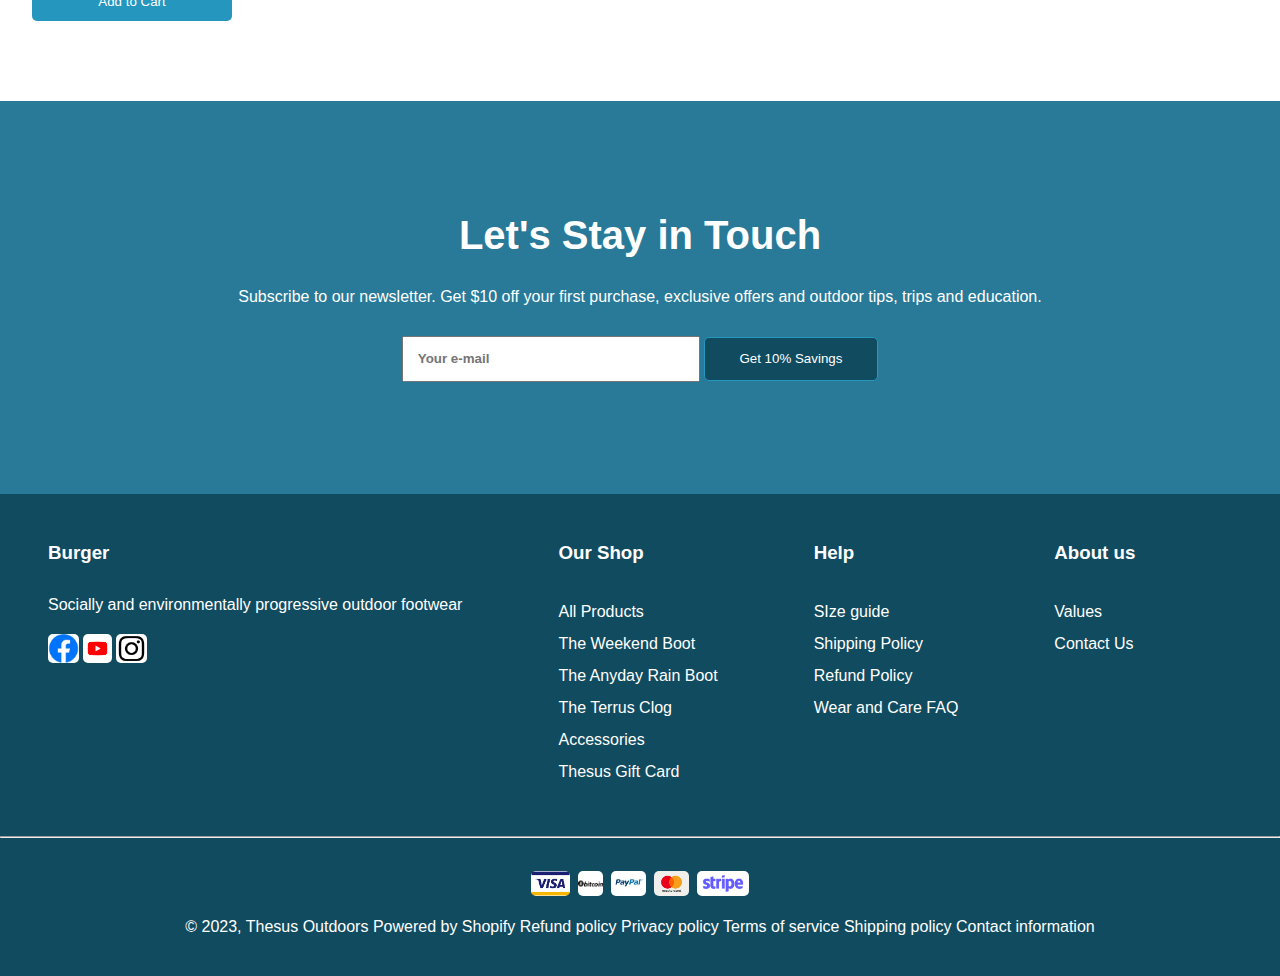
<file: Shop All.html>
<!DOCTYPE html>
<html lang="en">
<head>
    <meta charset="UTF-8">
    <meta name="viewport" content="width=device-width, initial-scale=1.0">
    <title>Shop All</title>
    <link rel="stylesheet" href="CSS/Shop All.css">
</head>
<body>
    <div class="free">
        <p>Free shipping globally including customs + duties. Pay in 4 installments.</p>
    </div>

    <!-- HEADER NAV BAR -->
    <section id="header">
        <div class="Name">
            <h1>Burger</h1>
        </div>

         <!-- NAV LINK -->
        <div class="my_nav">
            <nav class="navbar navbar-expand-lg">
                <div>
                    <button class="navbar-toggler" type="button" data-bs-toggle="collapse" data-bs-target="#navbarTogglerDemo01" aria-controls="navbarTogglerDemo01" aria-expanded="false" aria-label="Toggle navigation">
                    <span class="navbar-toggler-icon"></span>
                </div>
                <div class="collapse navbar-collapse" id="navbarTogglerDemo01">
                    <ul class="navbar-nav me-auto mb-2 mb-lg-0">
                        <a href="index.html"><li>Home</li></a>
                        <a href="Sale.html"><li>Sale</li></a>
                        <a href="Rain.html"><li>Rain</li></a>
                        <a href="Snow.html"><li>Snow</li></a>
                        <a href="All_wealther.html"><li>All Wealther</li></a>
                        <a href="Shop All.html"><li>Shop All</li></a>
                        <a href="Values.html"><li>Values</li></a>
                    </ul>

                     <div class="icon">
                        <a href="" ><img class="icon icon1" src="IMAGES/search.png" alt=""></a>
                        <a href="Login.html"><img class="icon icon2" src="IMAGES/profile.png" alt=""></a>
                        <a href="Cart.html"><img class="icon icon3" src="IMAGES/cart.png" alt=""></a>
                    </div>
                </div>
            </nav>   
        </div>
    </section>
    
    <h1 class="Holiday_Sale">Holiday Sale</h1>

    <!-- SECTION 1 -->
    <div id="Section_1">
        <div>
            <img class="Sec1_image" src="IMAGES/timba 2.webp" alt="">
            <a href=""><p>The Weekend Boot in Black</p></a>
            <p class="price"><em style="text-decoration: line-through; padding-right: 1em;">#42,456</em> <b>#25,454</b></p>
            <select name="" id="selection">
                <option value="">34</option>
                <option value="">35</option>
                <option value="">36</option>
                <option value="">37</option>
                <option value="">38</option>
                <option value="">40</option>
                <option value="">42</option>
                <option value="">43</option>
            </select><br>
            <button class="Add_To_Cart">Add to Cart</button>
        </div>

        <div>
            <img class="Sec1_image" src="IMAGES/timba.webp" alt="">
            <a href=""><p>The Weekend Boot in Sage</p></a>
            <p class="price"><em style="text-decoration: line-through; padding-right: 1em;">#42,456</em> <b>#25,454</b></p>
            <select name="" id="selection">
                <option value="">34</option>
                <option value="">35</option>
                <option value="">36</option>
                <option value="">37</option>
                <option value="">38</option>
                <option value="">40</option>
                <option value="">42</option>
                <option value="">43</option>
            </select><br>
            <button class="Add_To_Cart">Add to Cart</button>
            
        </div>

        <div>
            <img class="Sec1_image" src="IMAGES/timba 3.webp" alt="">
            <a href=""><p>The Weekend Boot in Black</p></a>
            <p class="price"><em style="text-decoration: line-through; padding-right: 1em;">#42,456</em> <b>#25,454</b></p>
            <select name="" id="selection">
                <option value="">34</option>
                <option value="">35</option>
                <option value="">36</option>
                <option value="">37</option>
                <option value="">38</option>
                <option value="">40</option>
                <option value="">42</option>
                <option value="">43</option>
            </select><br>
            <button class="Add_To_Cart">Add to Cart</button>
        </div>

        <div>
            <img class="Sec1_image" src="IMAGES/timba 4.webp" alt="">
            <a href=""><p>The Weekend Boot in Sage</p></a>
            <p class="price"><em style="text-decoration: line-through; padding-right: 1em;">#423,456</em> <b>#255,454</b></p>
            <select name="" id="selection">
                <option value="">34</option>
                <option value="">35</option>
                <option value="">36</option>
                <option value="">37</option>
                <option value="">38</option>
                <option value="">40</option>
                <option value="">42</option>
                <option value="">43</option>
            </select><br>
            <button class="Add_To_Cart">Add to Cart</button>
        </div>
    </div>


    <!-- SECTION 2 -->
    <div id="Section_1">
        <div>
            <img class="Sec1_image" src="IMAGES/timba 2.webp" alt="">
            <a href=""><p>The Weekend Boot in Black</p></a>
            <p class="price"><em style="text-decoration: line-through; padding-right: 1em;">#42,456</em> <b>#25,454</b></p>
            <select name="" id="selection">
                <option value="">34</option>
                <option value="">35</option>
                <option value="">36</option>
                <option value="">37</option>
                <option value="">38</option>
                <option value="">40</option>
                <option value="">42</option>
                <option value="">43</option>
            </select><br>
            <button class="Add_To_Cart">Add to Cart</button>
        </div>

        <div>
            <img class="Sec1_image" src="IMAGES/timba.webp" alt="">
            <a href=""><p>The Weekend Boot in Sage</p></a>
            <p class="price"><em style="text-decoration: line-through; padding-right: 1em;">#42,456</em> <b>#25,454</b></p>
            <select name="" id="selection">
                <option value="">34</option>
                <option value="">35</option>
                <option value="">36</option>
                <option value="">37</option>
                <option value="">38</option>
                <option value="">40</option>
                <option value="">42</option>
                <option value="">43</option>
            </select><br>
            <button class="Add_To_Cart">Add to Cart</button>
            
        </div>

        <div>
            <img class="Sec1_image" src="IMAGES/timba 3.webp" alt="">
            <a href=""><p>The Weekend Boot in Black</p></a>
            <p class="price"><em style="text-decoration: line-through; padding-right: 1em;">#42,456</em> <b>#25,454</b></p>
            <select name="" id="selection">
                <option value="">34</option>
                <option value="">35</option>
                <option value="">36</option>
                <option value="">37</option>
                <option value="">38</option>
                <option value="">40</option>
                <option value="">42</option>
                <option value="">43</option>
            </select><br>
            <button class="Add_To_Cart">Add to Cart</button>
        </div>

        <div>
            <img class="Sec1_image" src="IMAGES/timba 4.webp" alt="">
            <a href=""><p>The Weekend Boot in Sage</p></a>
            <p class="price"><em style="text-decoration: line-through; padding-right: 1em;">#423,456</em> <b>#255,454</b></p>
            <select name="" id="selection">
                <option value="">34</option>
                <option value="">35</option>
                <option value="">36</option>
                <option value="">37</option>
                <option value="">38</option>
                <option value="">40</option>
                <option value="">42</option>
                <option value="">43</option>
            </select><br>
            <button class="Add_To_Cart">Add to Cart</button>
        </div>
    </div>

    <!-- SECTION 3 -->
    <div id="Section_1">
        <div>
            <img class="Sec1_image" src="IMAGES/timba 2.webp" alt="">
            <a href=""><p>The Weekend Boot in Black</p></a>
            <p class="price"><em style="text-decoration: line-through; padding-right: 1em;">#42,456</em> <b>#25,454</b></p>
            <select name="" id="selection">
                <option value="">34</option>
                <option value="">35</option>
                <option value="">36</option>
                <option value="">37</option>
                <option value="">38</option>
                <option value="">40</option>
                <option value="">42</option>
                <option value="">43</option>
            </select><br>
            <button class="Add_To_Cart">Add to Cart</button>
        </div>

        <div>
            <img class="Sec1_image" src="IMAGES/timba.webp" alt="">
            <a href=""><p>The Weekend Boot in Sage</p></a>
            <p class="price"><em style="text-decoration: line-through; padding-right: 1em;">#42,456</em> <b>#25,454</b></p>
            <select name="" id="selection">
                <option value="">34</option>
                <option value="">35</option>
                <option value="">36</option>
                <option value="">37</option>
                <option value="">38</option>
                <option value="">40</option>
                <option value="">42</option>
                <option value="">43</option>
            </select><br>
            <button class="Add_To_Cart">Add to Cart</button>
            
        </div>

        <div>
            <img class="Sec1_image" src="IMAGES/timba 3.webp" alt="">
            <a href=""><p>The Weekend Boot in Black</p></a>
            <p class="price"><em style="text-decoration: line-through; padding-right: 1em;">#42,456</em> <b>#25,454</b></p>
            <select name="" id="selection">
                <option value="">34</option>
                <option value="">35</option>
                <option value="">36</option>
                <option value="">37</option>
                <option value="">38</option>
                <option value="">40</option>
                <option value="">42</option>
                <option value="">43</option>
            </select><br>
            <button class="Add_To_Cart">Add to Cart</button>
        </div>

        <div>
            <img class="Sec1_image" src="IMAGES/timba 4.webp" alt="">
            <a href=""><p>The Weekend Boot in Sage</p></a>
            <p class="price"><em style="text-decoration: line-through; padding-right: 1em;">#423,456</em> <b>#255,454</b></p>
            <select name="" id="selection">
                <option value="">34</option>
                <option value="">35</option>
                <option value="">36</option>
                <option value="">37</option>
                <option value="">38</option>
                <option value="">40</option>
                <option value="">42</option>
                <option value="">43</option>
            </select><br>
            <button class="Add_To_Cart">Add to Cart</button>
        </div>
    </div>


    <!-- SECTION 4 -->
    <div id="Section_4">
        <div>
            <h1>Let's Stay in Touch</h1>
            <p>Subscribe to our newsletter. Get $10 off your first purchase, exclusive offers and outdoor tips, trips and education.</p>
            
            <form action="">
                <input type="text" placeholder="Your e-mail">
                <button>Get 10% Savings</button>
            </form>
        </div>
    </div>


    <!-- SECTION 5 -->
    <section id="Section_5">
        <footer>
          <div class="footer_social footer1"> 
              <h3>Burger</h3>
              <p>Socially and environmentally progressive outdoor footwear</p>
              <a href="web.facebook.com/bright.agiage/"><img src="IMAGES/facebook logo.jpg" alt=""></a>
              <a href=""><img src="IMAGES/youtube.png" alt=""></a>
              <a href=""><img src="IMAGES/instagram.png" alt=""></a>
          </div>
  
          <div class="footer_shop footer1">
              <h3>Our Shop</h3>
              <ul class="footer_list">
                  <li>All Products</li>
                  <li>The Weekend Boot</li>
                  <li>The Anyday Rain Boot</li>
                  <li>The Terrus Clog</li>
                  <li>Accessories</li>
                  <li>Thesus Gift Card</li>
              </ul>
          </div>
  
          <div class="footer_help footer1">
              <h3>Help</h3>
              <ul class="footer_list">
                  <li>SIze guide</li>
                  <li>Shipping Policy</li>
                  <li> Refund Policy</li>
                  <li>Wear and Care FAQ</li>
              </ul>
          </div>
  
          <div class="footer_about_us footer1">
              <h3>About us</h3>
              <ul class="footer_list">
                  <li>Values</li>
                  <li>Contact Us</li>
                  <!-- <li> Refund Policy</li>
                  <li>Wear and Care FAQ</li> -->
              </ul>
          </div>
        </footer>
        <hr>
  
        <div class="footer_footer">
              <a href=""><img src="IMAGES/visa.png" alt=""></a>
              <a href=""><img src="IMAGES/bitcoin.png" alt=""></a>
              <a href=""><img src="IMAGES/paypal.jpg" alt=""></a>
              <a href=""><img src="IMAGES/master card.png" alt=""></a>
              <a href=""><img src="IMAGES/stripe.png" alt=""></a>
              <p>&COPY; 2023, Thesus Outdoors Powered by Shopify
                  Refund policy
                  Privacy policy
                  Terms of service
                  Shipping policy
                  Contact information
              </p>
          </div>
      </section>
  
</body>
</html>
</file>
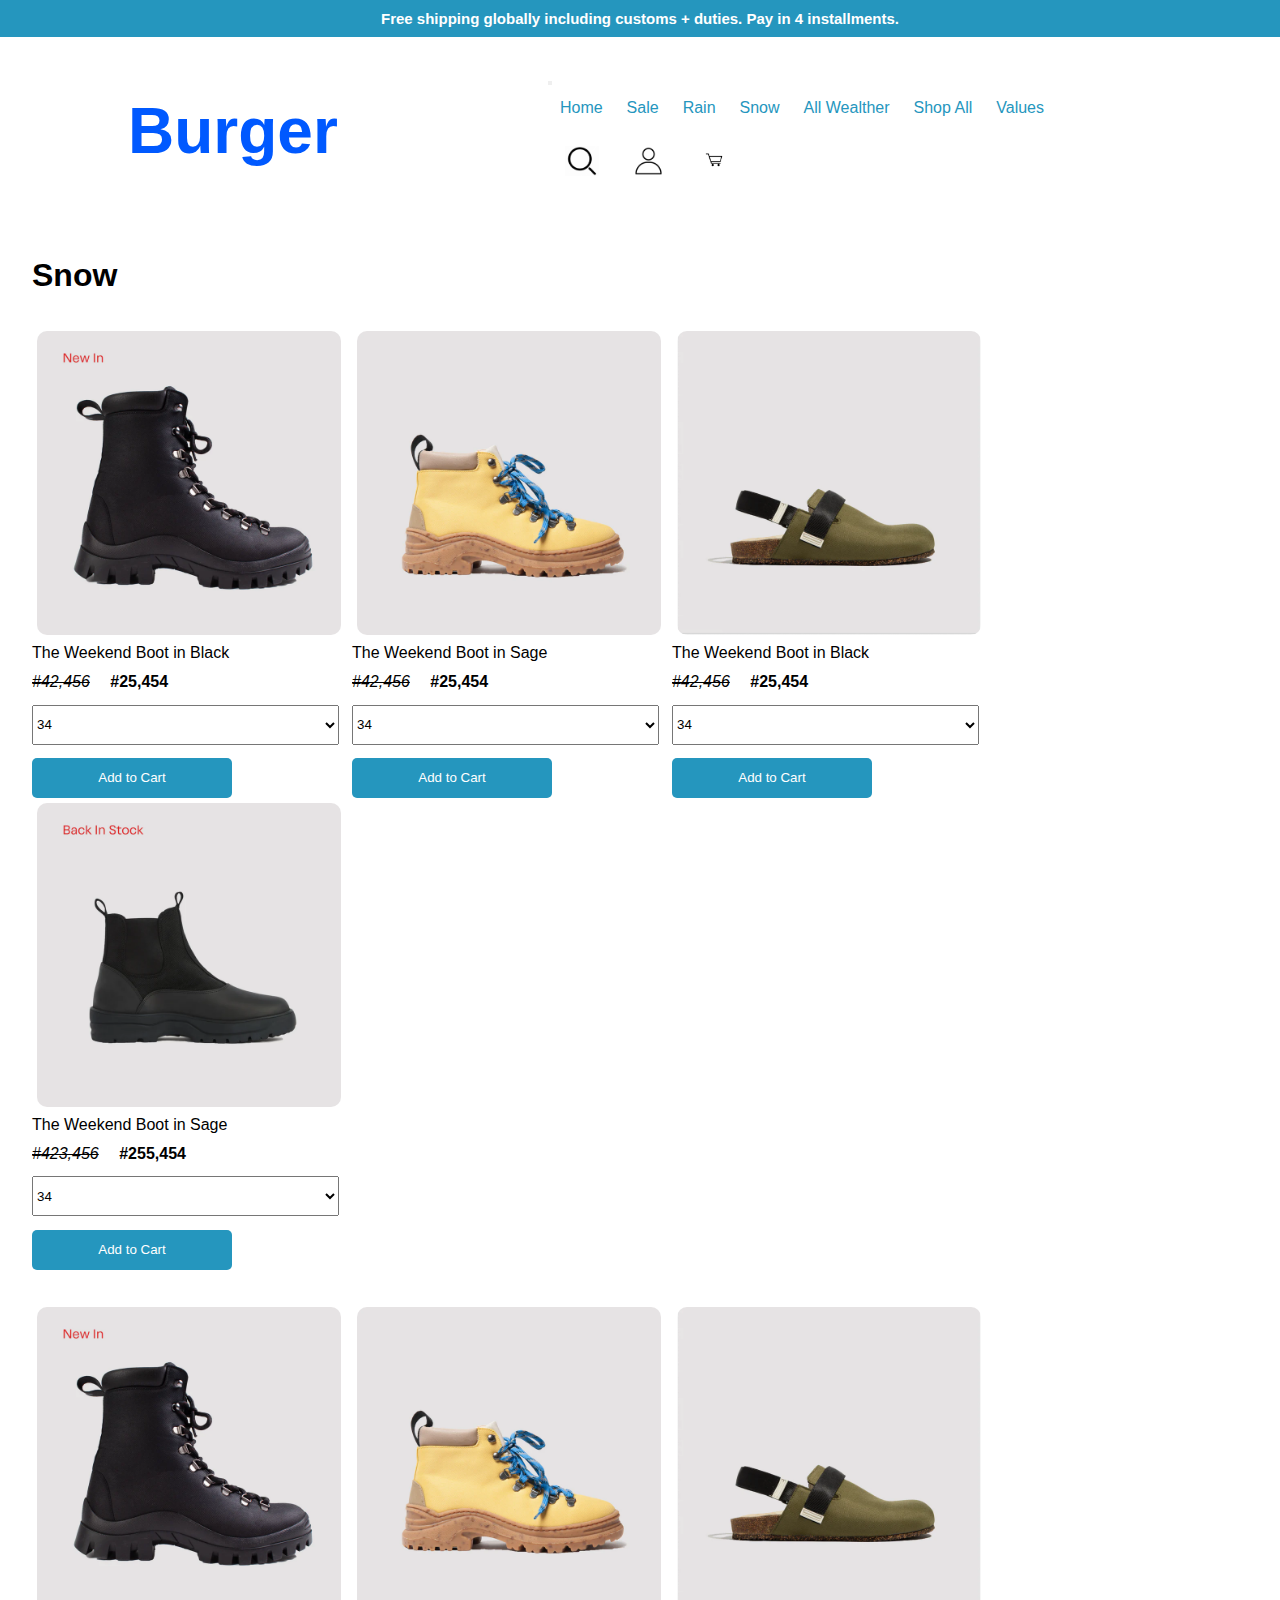
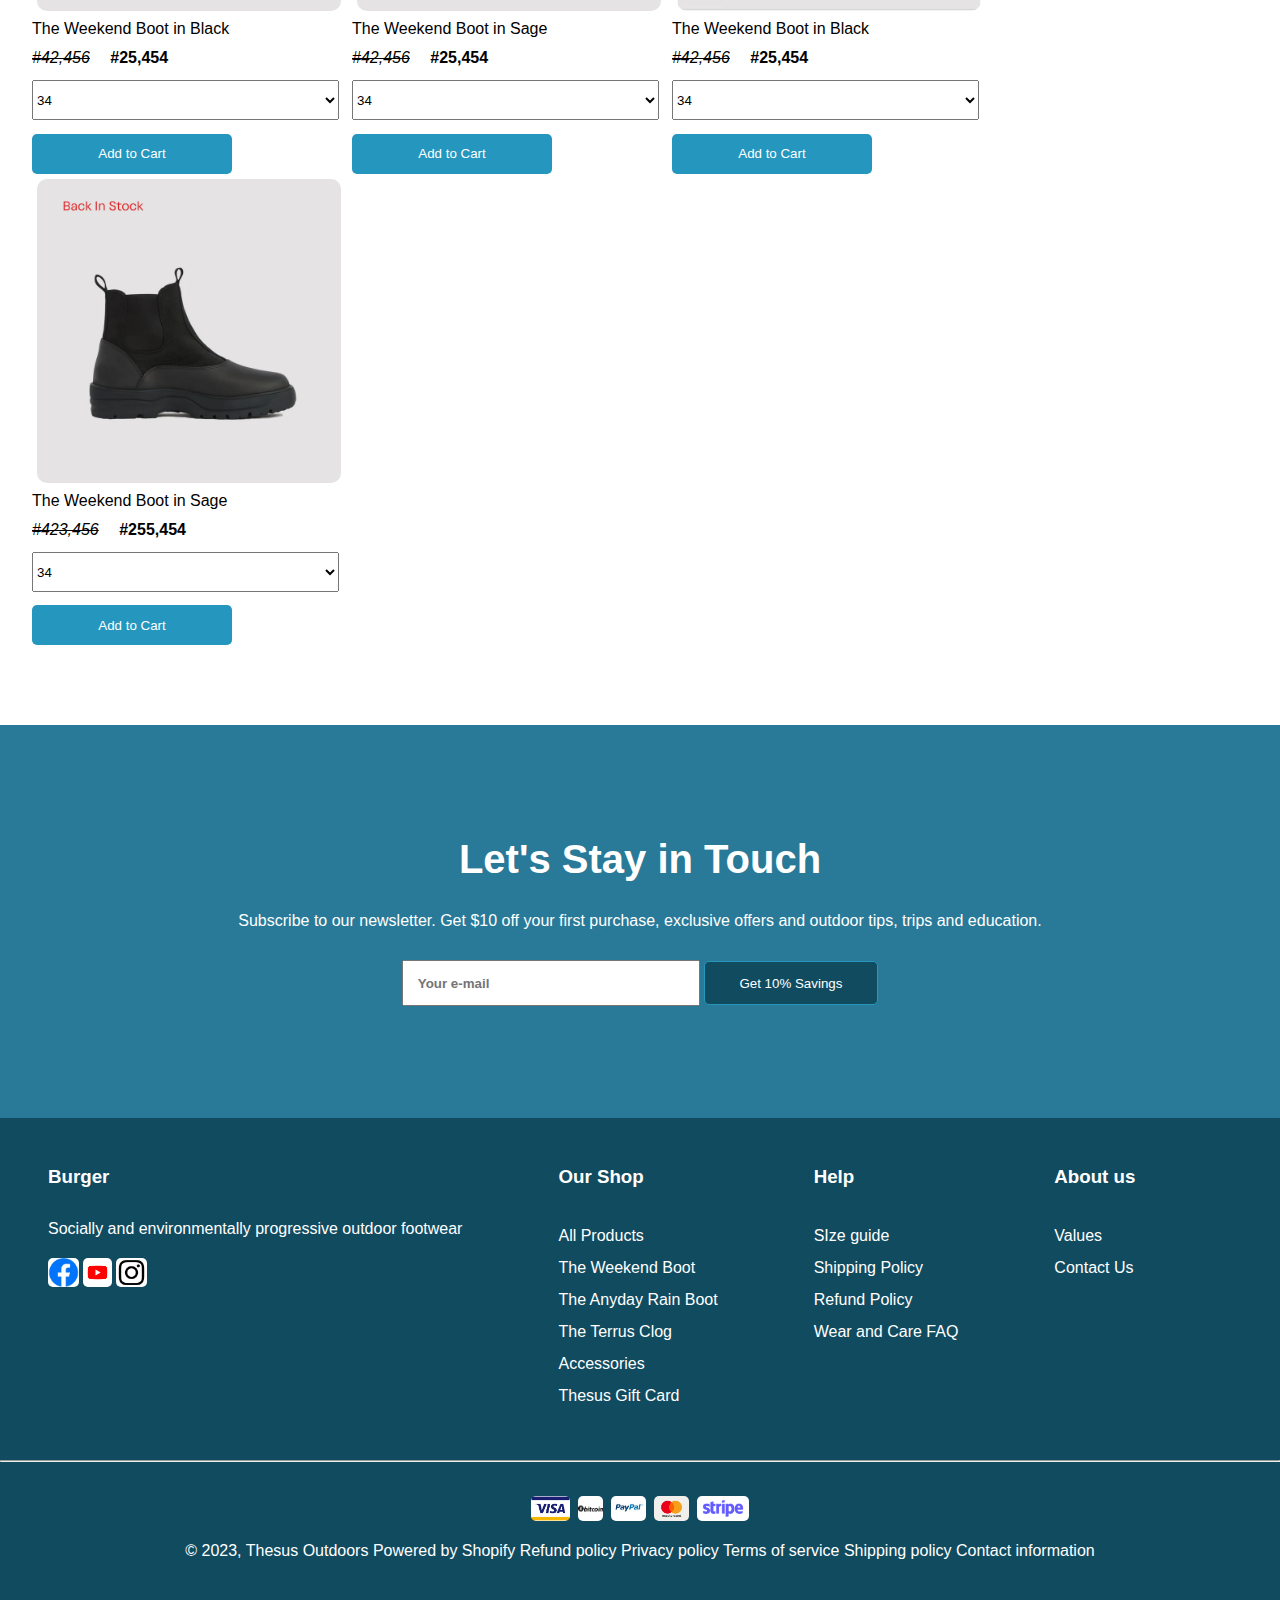
<file: Snow.html>
<!DOCTYPE html>
<html lang="en">
<head>
    <meta charset="UTF-8">
    <meta name="viewport" content="width=device-width, initial-scale=1.0">
    <title>Shop All</title>
    <link rel="stylesheet" href="CSS/Snow.css">
</head>
<body>
    <div class="free">
        <p>Free shipping globally including customs + duties. Pay in 4 installments.</p>
    </div>

    <!-- HEADER NAV BAR -->
    <section id="header">
        <div class="Name">
            <h1>Burger</h1>
        </div>

         <!-- NAV LINK -->
        <div class="my_nav">
            <nav class="navbar navbar-expand-lg">
                <div>
                    <button class="navbar-toggler" type="button" data-bs-toggle="collapse" data-bs-target="#navbarTogglerDemo01" aria-controls="navbarTogglerDemo01" aria-expanded="false" aria-label="Toggle navigation">
                    <span class="navbar-toggler-icon"></span>
                </div>
                <div class="collapse navbar-collapse" id="navbarTogglerDemo01">
                    <ul class="navbar-nav me-auto mb-2 mb-lg-0">
                        <a href="index.html"><li>Home</li></a>
                        <a href="Sale.html"><li>Sale</li></a>
                        <a href="Rain.html"><li>Rain</li></a>
                        <a href="Snow.html"><li>Snow</li></a>
                        <a href="All_wealther.html"><li>All Wealther</li></a>
                        <a href="Shop All.html"><li>Shop All</li></a>
                        <a href="Values.html"><li>Values</li></a>
                    </ul>

                     <div class="icon">
                        <a href="" ><img class="icon icon1" src="IMAGES/search.png" alt=""></a>
                        <a href="Login.html"><img class="icon icon2" src="IMAGES/profile.png" alt=""></a>
                        <a href="Cart.html"><img class="icon icon3" src="IMAGES/cart.png" alt=""></a>
                    </div>
                </div>
            </nav>   
        </div>
    </section>
    
    <h1 class="Holiday_Sale">Snow</h1>

    <!-- SECTION 1 -->
    <div id="Section_1">
        <div>
            <img class="Sec1_image" src="IMAGES/timba 2.webp" alt="">
            <a href=""><p>The Weekend Boot in Black</p></a>
            <p class="price"><em style="text-decoration: line-through; padding-right: 1em;">#42,456</em> <b>#25,454</b></p>
            <select name="" id="selection">
                <option value="">34</option>
                <option value="">35</option>
                <option value="">36</option>
                <option value="">37</option>
                <option value="">38</option>
                <option value="">40</option>
                <option value="">42</option>
                <option value="">43</option>
            </select><br>
            <button class="Add_To_Cart">Add to Cart</button>
        </div>

        <div>
            <img class="Sec1_image" src="IMAGES/timba.webp" alt="">
            <a href=""><p>The Weekend Boot in Sage</p></a>
            <p class="price"><em style="text-decoration: line-through; padding-right: 1em;">#42,456</em> <b>#25,454</b></p>
            <select name="" id="selection">
                <option value="">34</option>
                <option value="">35</option>
                <option value="">36</option>
                <option value="">37</option>
                <option value="">38</option>
                <option value="">40</option>
                <option value="">42</option>
                <option value="">43</option>
            </select><br>
            <button class="Add_To_Cart">Add to Cart</button>
            
        </div>

        <div>
            <img class="Sec1_image" src="IMAGES/timba 3.webp" alt="">
            <a href=""><p>The Weekend Boot in Black</p></a>
            <p class="price"><em style="text-decoration: line-through; padding-right: 1em;">#42,456</em> <b>#25,454</b></p>
            <select name="" id="selection">
                <option value="">34</option>
                <option value="">35</option>
                <option value="">36</option>
                <option value="">37</option>
                <option value="">38</option>
                <option value="">40</option>
                <option value="">42</option>
                <option value="">43</option>
            </select><br>
            <button class="Add_To_Cart">Add to Cart</button>
        </div>

        <div>
            <img class="Sec1_image" src="IMAGES/timba 4.webp" alt="">
            <a href=""><p>The Weekend Boot in Sage</p></a>
            <p class="price"><em style="text-decoration: line-through; padding-right: 1em;">#423,456</em> <b>#255,454</b></p>
            <select name="" id="selection">
                <option value="">34</option>
                <option value="">35</option>
                <option value="">36</option>
                <option value="">37</option>
                <option value="">38</option>
                <option value="">40</option>
                <option value="">42</option>
                <option value="">43</option>
            </select><br>
            <button class="Add_To_Cart">Add to Cart</button>
        </div>
    </div>


    <!-- SECTION 2 -->
    <div id="Section_1">
        <div>
            <img class="Sec1_image" src="IMAGES/timba 2.webp" alt="">
            <a href=""><p>The Weekend Boot in Black</p></a>
            <p class="price"><em style="text-decoration: line-through; padding-right: 1em;">#42,456</em> <b>#25,454</b></p>
            <select name="" id="selection">
                <option value="">34</option>
                <option value="">35</option>
                <option value="">36</option>
                <option value="">37</option>
                <option value="">38</option>
                <option value="">40</option>
                <option value="">42</option>
                <option value="">43</option>
            </select><br>
            <button class="Add_To_Cart">Add to Cart</button>
        </div>

        <div>
            <img class="Sec1_image" src="IMAGES/timba.webp" alt="">
            <a href=""><p>The Weekend Boot in Sage</p></a>
            <p class="price"><em style="text-decoration: line-through; padding-right: 1em;">#42,456</em> <b>#25,454</b></p>
            <select name="" id="selection">
                <option value="">34</option>
                <option value="">35</option>
                <option value="">36</option>
                <option value="">37</option>
                <option value="">38</option>
                <option value="">40</option>
                <option value="">42</option>
                <option value="">43</option>
            </select><br>
            <button class="Add_To_Cart">Add to Cart</button>
            
        </div>

        <div>
            <img class="Sec1_image" src="IMAGES/timba 3.webp" alt="">
            <a href=""><p>The Weekend Boot in Black</p></a>
            <p class="price"><em style="text-decoration: line-through; padding-right: 1em;">#42,456</em> <b>#25,454</b></p>
            <select name="" id="selection">
                <option value="">34</option>
                <option value="">35</option>
                <option value="">36</option>
                <option value="">37</option>
                <option value="">38</option>
                <option value="">40</option>
                <option value="">42</option>
                <option value="">43</option>
            </select><br>
            <button class="Add_To_Cart">Add to Cart</button>
        </div>

        <div>
            <img class="Sec1_image" src="IMAGES/timba 4.webp" alt="">
            <a href=""><p>The Weekend Boot in Sage</p></a>
            <p class="price"><em style="text-decoration: line-through; padding-right: 1em;">#423,456</em> <b>#255,454</b></p>
            <select name="" id="selection">
                <option value="">34</option>
                <option value="">35</option>
                <option value="">36</option>
                <option value="">37</option>
                <option value="">38</option>
                <option value="">40</option>
                <option value="">42</option>
                <option value="">43</option>
            </select><br>
            <button class="Add_To_Cart">Add to Cart</button>
        </div>
    </div>


    <!-- SECTION 4 -->
    <div id="Section_4">
        <div>
            <h1>Let's Stay in Touch</h1>
            <p>Subscribe to our newsletter. Get $10 off your first purchase, exclusive offers and outdoor tips, trips and education.</p>
            
            <form action="">
                <input type="text" placeholder="Your e-mail">
                <button>Get 10% Savings</button>
            </form>
        </div>
    </div>


    <!-- SECTION 5 -->
    <section id="Section_5">
        <footer>
          <div class="footer_social footer1"> 
              <h3>Burger</h3>
              <p>Socially and environmentally progressive outdoor footwear</p>
              <img src="IMAGES/facebook logo.jpg" alt="">
              <img src="IMAGES/youtube.png" alt="">
              <img src="IMAGES/instagram.png" alt="">
          </div>
  
          <div class="footer_shop footer1">
              <h3>Our Shop</h3>
              <ul class="footer_list">
                  <li>All Products</li>
                  <li>The Weekend Boot</li>
                  <li>The Anyday Rain Boot</li>
                  <li>The Terrus Clog</li>
                  <li>Accessories</li>
                  <li>Thesus Gift Card</li>
              </ul>
          </div>
  
          <div class="footer_help footer1">
              <h3>Help</h3>
              <ul class="footer_list">
                  <li>SIze guide</li>
                  <li>Shipping Policy</li>
                  <li> Refund Policy</li>
                  <li>Wear and Care FAQ</li>
              </ul>
          </div>
  
          <div class="footer_about_us footer1">
              <h3>About us</h3>
              <ul class="footer_list">
                  <li>Values</li>
                  <li>Contact Us</li>
                  <!-- <li> Refund Policy</li>
                  <li>Wear and Care FAQ</li> -->
              </ul>
          </div>
        </footer>
        <hr>
  
        <div class="footer_footer">
              <img src="IMAGES/visa.png" alt="">
              <img src="IMAGES/bitcoin.png" alt="">
              <img src="IMAGES/paypal.jpg" alt="">
              <img src="IMAGES/master card.png" alt="">
              <img src="IMAGES/stripe.png" alt="">
              <p>&COPY; 2023, Thesus Outdoors Powered by Shopify
                  Refund policy
                  Privacy policy
                  Terms of service
                  Shipping policy
                  Contact information
              </p>
          </div>
      </section>
  
</body>
</html>
</file>
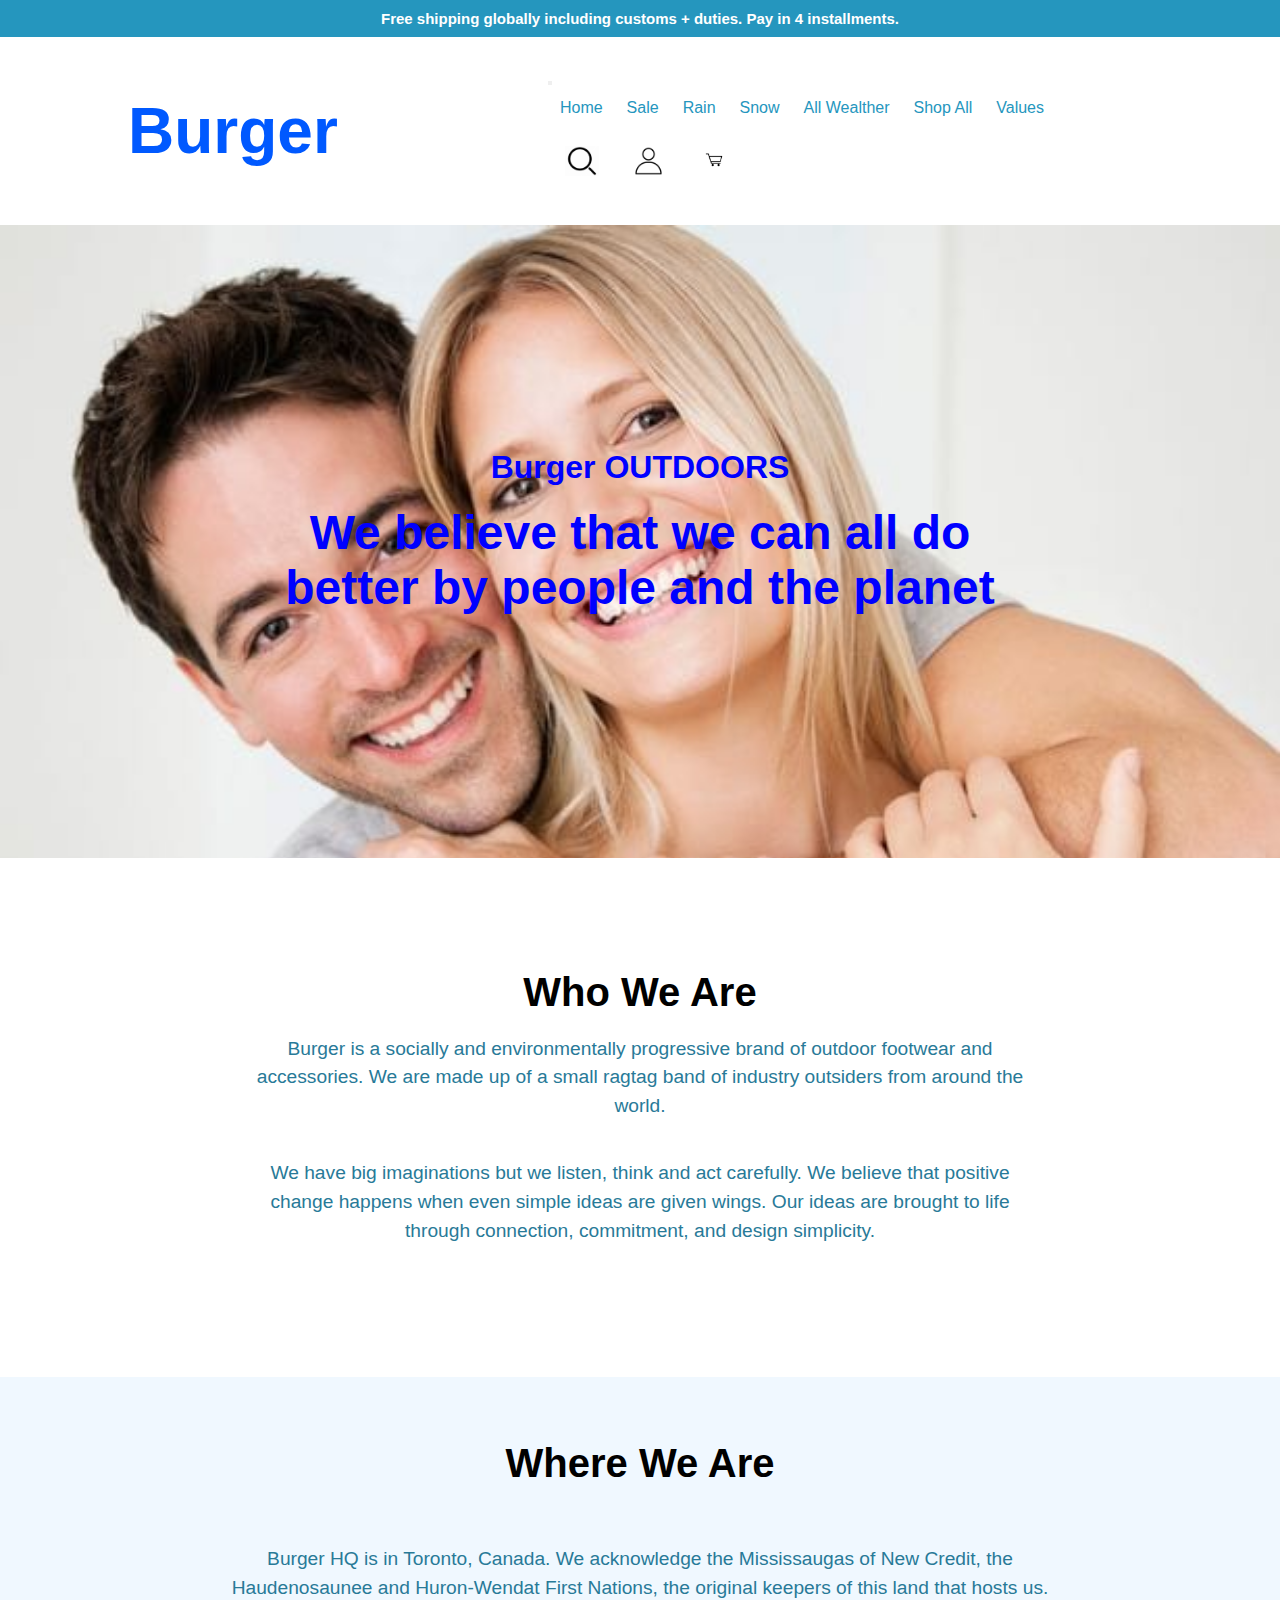
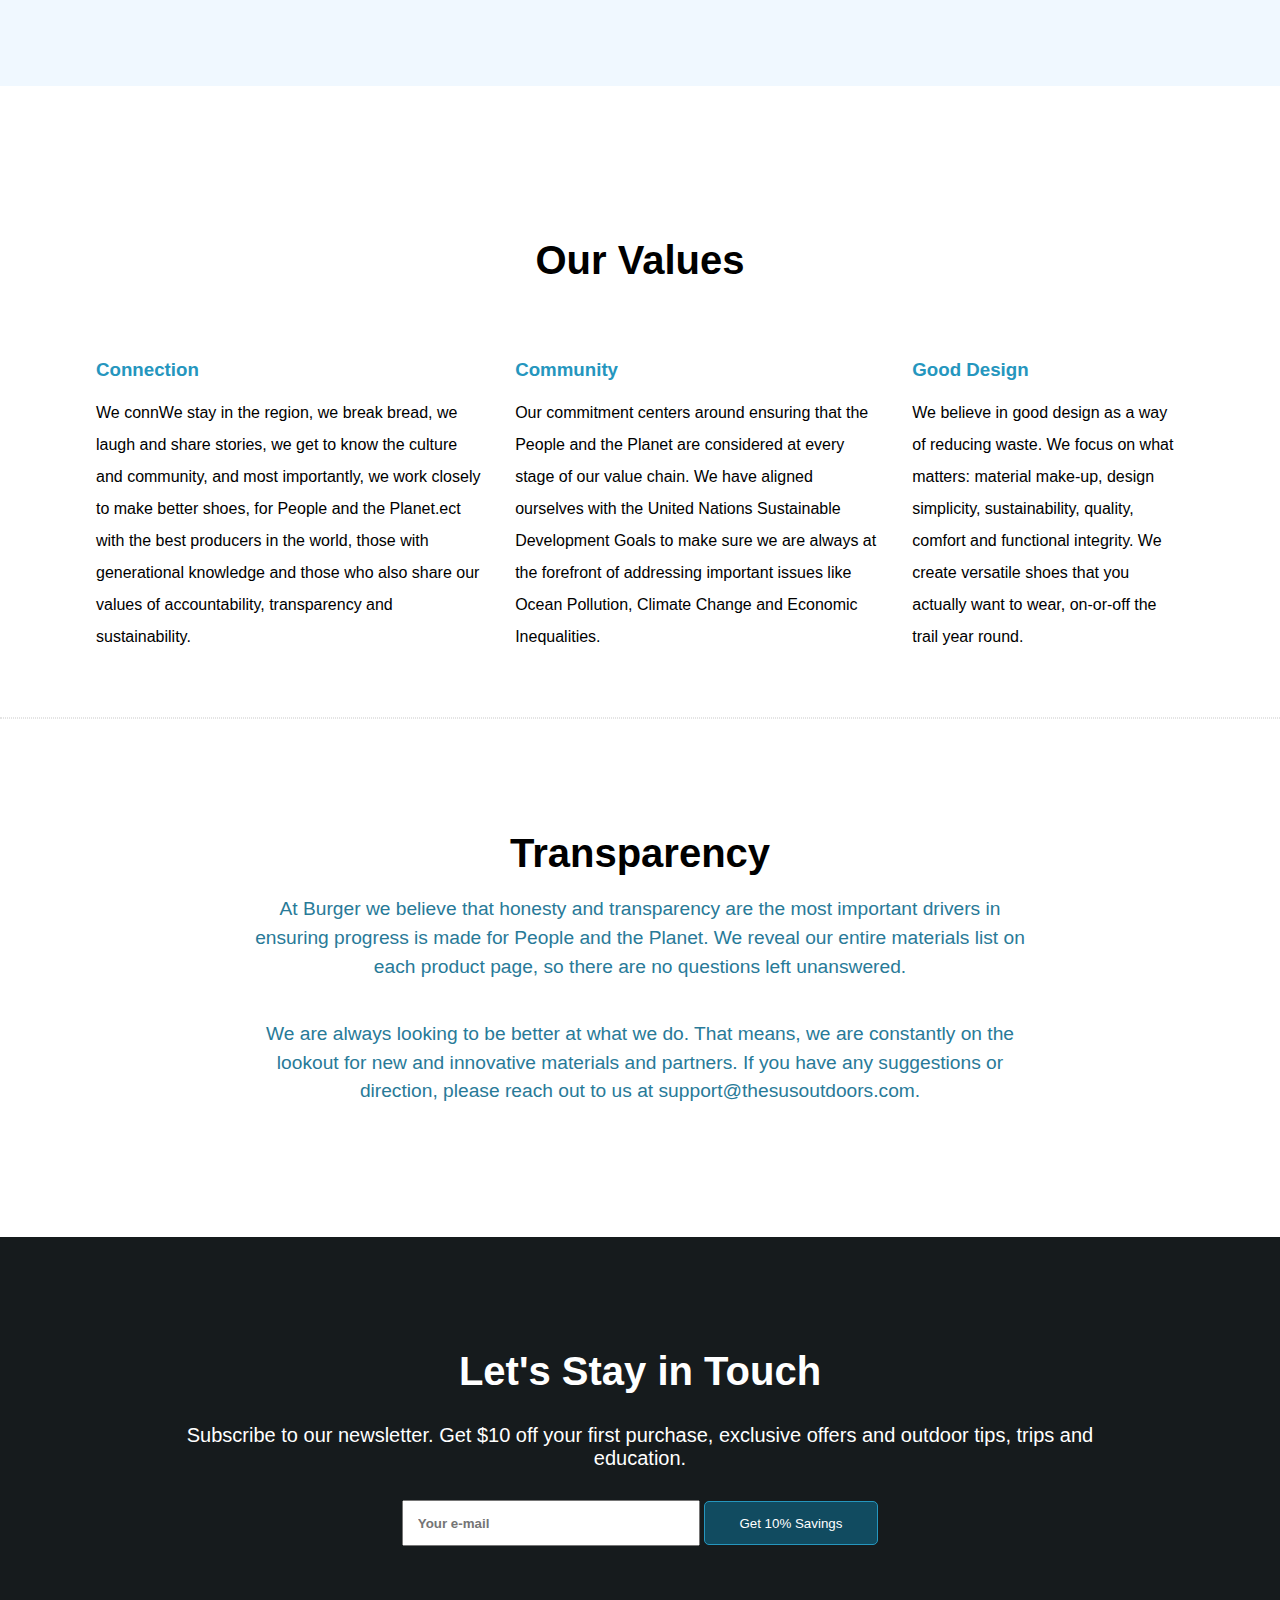
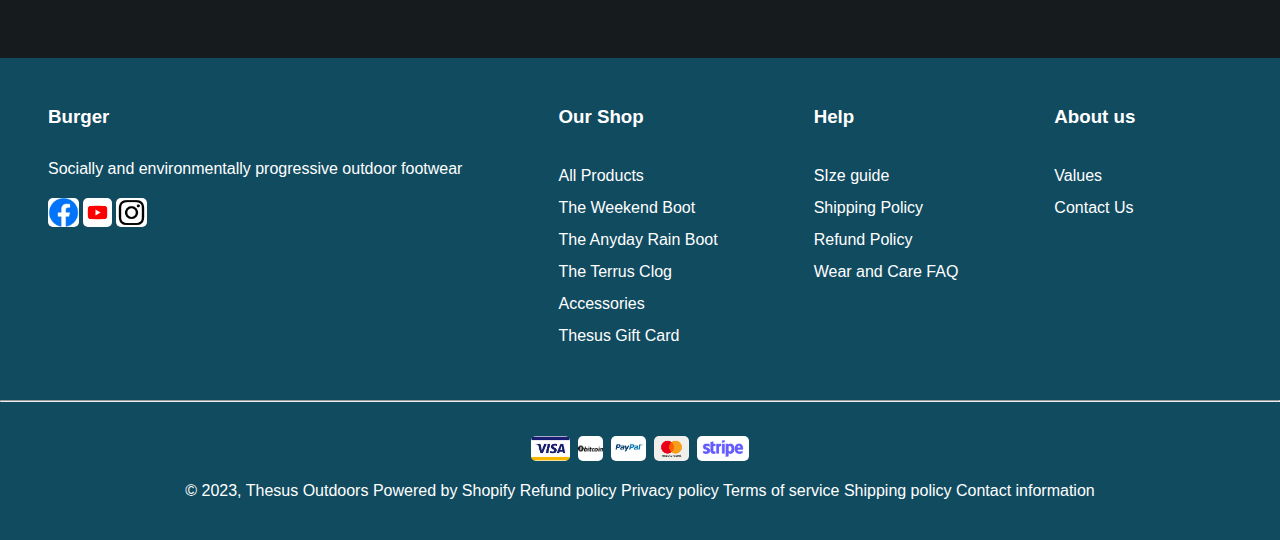
<file: Values.html>
<!DOCTYPE html>
<html lang="en">
<head>
    <meta charset="UTF-8">
    <meta name="viewport" content="width=device-width, initial-scale=1.0">
    <title>Document</title>
    <link rel="stylesheet" href="CSS/Values.css">
</head>
<body>

    <div class="free">
        <p>Free shipping globally including customs + duties. Pay in 4 installments.</p>
    </div>

    <!-- HEADER NAV BAR -->
    <section id="header">
        <div class="Name">
            <h1>Burger</h1>
        </div>

         <!-- NAV LINK -->
        <div class="my_nav">
            <nav class="navbar navbar-expand-lg">
                <div>
                    <button class="navbar-toggler" type="button" data-bs-toggle="collapse" data-bs-target="#navbarTogglerDemo01" aria-controls="navbarTogglerDemo01" aria-expanded="false" aria-label="Toggle navigation">
                    <span class="navbar-toggler-icon"></span>
                </div>
                <div class="collapse navbar-collapse" id="navbarTogglerDemo01">
                    <ul class="navbar-nav me-auto mb-2 mb-lg-0">
                        <a href="index.html"><li>Home</li></a>
                        <a href="Sale.html"><li>Sale</li></a>
                        <a href="Rain.html"><li>Rain</li></a>
                        <a href="Snow.html"><li>Snow</li></a>
                        <a href="All_wealther.html"><li>All Wealther</li></a>
                        <a href="Shop All.html"><li>Shop All</li></a>
                        <a href="Values.html"><li>Values</li></a>
                    </ul>

                     <div class="icon">
                        <a href="" ><img class="icon icon1" src="IMAGES/search.png" alt=""></a>
                        <a href="Login.html"><img class="icon icon2" src="IMAGES/profile.png" alt=""></a>
                        <a href="Cart.html"><img class="icon icon3" src="IMAGES/cart.png" alt=""></a>
                    </div>
                </div>
            </nav>   
        </div>
    </section>

    <!-- SECTION 1 Burger OUTDOORS-->
    <section id="Burger_OUTDOORS">
        <div class="outdoor"> 
            <h1>Burger OUTDOORS</h1>
            <h2>We believe that we can all do better by people and the planet</h2>
        </div>
    </section>

    <!-- SECTION 2 WHO WE ARE -->
    <section id="Who_We_Are">
        <div class="">
            <h1>Who We Are</h1>
            <p>
                Burger is a socially and environmentally progressive brand of outdoor footwear and accessories. We are made up of a small ragtag band of industry outsiders from around the world.
            </p>
            <p>
                We have big imaginations but we listen, think and act carefully. We believe that positive change happens when even simple ideas are given wings. Our ideas are brought to life through connection, commitment, and design simplicity.
            </p>
        </div>
    </section>

     <!-- SECTION 3 WHERE WE ARE -->
     <section id="Where_We_Are">
        <div class="">
            <h1>Where We Are</h1>
            <p>
                Burger HQ is in Toronto, Canada. We acknowledge the Mississaugas of New Credit, the Haudenosaunee and Huron-Wendat First Nations, the original keepers of this land that hosts us.
            </p>
        </div>
    </section>

    <!-- SECTION 4 OUR VALUES -->
    <section id="Our_Values">
        <h1>Our Values</h1>
        <div class="Value">
            <div class="Value1">
                <h3>Connection</h3>
                <p>
                    We connWe stay in the region, we break bread, we laugh and share stories, we get to know the culture and community, and most importantly, we work closely to make better shoes, for People and the Planet.ect with the best producers in the world, those with generational knowledge and those who also share our values of accountability, transparency and sustainability.

                </p>
            </div>

            <div class="Value2">
                <h3>Community</h3>
                <p>
                    Our commitment centers around ensuring that the People and the Planet are considered at every stage of our value chain. We have aligned ourselves with the United Nations Sustainable Development Goals to make sure we are always at the forefront of addressing important issues like Ocean Pollution, Climate Change and Economic Inequalities.
                </p>
            </div>

            <div class="Value3">
                <h3>Good Design</h3>
                <p>
                    We believe in good design as a way of reducing waste. We focus on what matters: material make-up, design simplicity, sustainability, quality, comfort and functional integrity. We create versatile shoes that you actually want to wear, on-or-off the trail year round.
                </p>
            </div>
        </div>
    </section>
<hr class="ValueHr">
    <!-- SECTION 5 Transparency -->
    <section id="Transparency">
        <div class="">
            <h1>Transparency </h1>
            <p>
                At Burger we believe that honesty and transparency are the most important drivers in ensuring progress is made for People and the Planet. We reveal our entire materials list on each product page, so there are no questions left unanswered.
            </p>
            <p>
                We are always looking to be better at what we do. That means, we are constantly on the lookout for new and innovative materials and partners. If you have any suggestions or direction, please reach out to us at support@thesusoutdoors.com.
            </p>
        </div>
    </section>

     <!-- Let's Stay in Touch -->
     <div id="In_Touch">
        <div>
            <h1>Let's Stay in Touch</h1>
            <p>Subscribe to our newsletter. Get $10 off your first purchase, exclusive offers and outdoor tips, trips and education.</p>
       
            <form action="">
                <input type="text" placeholder="Your e-mail">
                <button>Get 10% Savings</button>
            </form>
        </div>
    </div>

    <!-- FOOTER SECTION-->
    <section id="Footer_Section">
      <footer>
        <div class="footer_social footer1"> 
            <h3>Burger</h3>
            <p>Socially and environmentally progressive outdoor footwear</p>
            <a href="web.facebook.com/bright.agiage/"><img src="IMAGES/facebook logo.jpg" alt=""></a>
            <a href=""><img src="IMAGES/youtube.png" alt=""></a>
            <a href=""><img src="IMAGES/instagram.png" alt=""></a>
        </div>

        <div class="footer_shop footer1">
            <h3>Our Shop</h3>
            <ul class="footer_list">
                <li>All Products</li>
                <li>The Weekend Boot</li>
                <li>The Anyday Rain Boot</li>
                <li>The Terrus Clog</li>
                <li>Accessories</li>
                <li>Thesus Gift Card</li>
            </ul>
        </div>

        <div class="footer_help footer1">
            <h3>Help</h3>
            <ul class="footer_list">
                <li>SIze guide</li>
                <li>Shipping Policy</li>
                <li> Refund Policy</li>
                <li>Wear and Care FAQ</li>
            </ul>
        </div>

        <div class="footer_about_us footer1">
            <h3>About us</h3>
            <ul class="footer_list">
                <li>Values</li>
                <li>Contact Us</li>
                <!-- <li> Refund Policy</li>
                <li>Wear and Care FAQ</li> -->
            </ul>
        </div>
      </footer>
      <hr>

      <div class="footer_footer">
            <a href=""><img src="IMAGES/visa.png" alt=""></a>
            <a href=""><img src="IMAGES/bitcoin.png" alt=""></a>
            <a href=""><img src="IMAGES/paypal.jpg" alt=""></a>
            <a href=""><img src="IMAGES/master card.png" alt=""></a>
            <a href=""><img src="IMAGES/stripe.png" alt=""></a>
            <p>&COPY; 2023, Thesus Outdoors Powered by Shopify
                Refund policy
                Privacy policy
                Terms of service
                Shipping policy
                Contact information
            </p>
        </div>
    </section>
</body>
</html>
</file>
<file: CSS/Home.css>
body{
    font-family: Arial, Helvetica, sans-serif;
    margin: 0;
    padding: 0;
}

*{
    margin: 0;
    padding: 0;
}

.free{
    background-color: rgb(37, 150, 190);
    text-align: center;
    color: white;
    font-weight: bold;
    font-size: 15px;
    padding: 10px;
}

/* HEADER - MENU */
#header{
 display: flex;  
 flex-wrap: wrap; 
 align-items: center;
 justify-content: space-between;
 margin: 2em;
}

/* SITE NAME  */
.Name{
    color: rgb(0, 89, 255);
    font-size: 2em;
    margin-left: 3em;
}

/* NAVIGATION AREA */
.my_nav{
margin-right: 12em;
}

.my_nav ul{
    display: inline-flex;
}

.my_nav a{
    color: rgb(37, 150, 190);
    text-decoration: none;
    padding: 12px;
}

.my_nav a:hover{
    text-decoration: underline;
    text-decoration-color: black;
}

.my_nav li{
    list-style: none;
}

.icon{
    display: flex;
}

.icon1, .icon2, .icon3{
    height: 30px;
    margin: 0;
    padding: 5px;
}

hr{
   border-color: rgb(215, 215, 215);
   opacity: 0.2;
}

/* SECTION 2 */
#Section_2{
    background-image: url(../IMAGES/timba.webp);
    background-repeat: no-repeat;
    background-size: cover;
    text-align: center;
    padding: 10em;
    line-height: 1.3;
}

#Section_2 h1{
    font-size: 3em;
}

#Section_2 p{
    font-size: 1.5em;
}

#Section_2 button{
    background-color: white;
    font-size: 1em;
    border-radius: 5px;
    border: 2px solid white;
    outline: none;
    height: 3em;
    width: 13em;
    margin: 25px;
}

#Section_2 button:hover{
    background-color: rgb(0, 89, 255);
    color: white;
    cursor: pointer;
}

.whatsapp{
    position: fixed;
    /* top: 20em; */
    right: 0;
    bottom: 0;
}

/* SECTION 3 */
#Section_3{
    text-align: center;
    padding: 3em;
}

#Section_3 h2{
    font-size: 2em;
    margin: 4em; 
    /* padding-left: 7em;
    padding-right: 7em; */
    line-height: 1.3;
}

/* SECTION 4 */
#Section_4{
    display: flex;
    flex-wrap: wrap;
    margin: 0 2em 2em 2em;
}

#Section_4 .Sec4_image{
    height: 19em;
    margin: 5px;
    border-radius: 10px;
}

#Section_4 a{
    text-decoration: none;
    color: black;
    cursor: pointer;
}

#Section_4 a:hover{
    color:  rgb(37, 150, 190);
}

/* SECTION 5 */
#Section_5{
    /* background-color: aqua; */
    display: flex;
   /* justify-content: space-between; */
    flex-wrap: wrap;
   margin: 5em 2em 5em 2em;
   padding: 0;
   height: 30em;
}

#Section_5 .Give{
    background-image: url(../IMAGES/IMG_0116_Webcopy_fc954dc1-e884-4990-8074-610e2ce000fe.webp);
    background-repeat: no-repeat;
    background-size: cover;
  width: 48%;
}

#Section_5 .Learn_more{
    background-color: rgb(210, 229, 229);
    align-items: center;
   /* width: 50%; */
   padding: 4em;
   /* margin: 2em; */
} 

#Section_5 h1{
    font-size: 1.5em;
    line-height: 1.3;
    margin: 2em 0 2em 0;
}

#Section_5 p{
    line-height: 2;
}

#Section_5 button{
    color: rgb(37, 150, 190);
    font-weight: bold;
    height: 3em;
    width: 10em;
    margin: 3em 0 0 0;
    border-radius: 5px;
    border: none;
}

#Section_5 button:hover{
    background-color: rgb(37, 150, 190);
    color: white;
}

/* SECTION 6 */
#Section_6{
    background-color: rgb(40, 122, 152);
    color: white;
    text-align: center;
    padding: 7em;
}

#Section_6 h1{
    font-size: 2.5em;
}

#Section_6 p{
    color: white;
    padding: 30px;
}

#Section_6 input{
    font-weight: bold;
    width: 20em;
    /* height: 3em; */
    padding: 1em;
    outline: none;
}

#Section_6 button{
    background-color:  rgb(17, 75, 96);
    color: white;
    width: 13em;
    padding: 1em;
    border: 1px solid  rgb(37, 150, 190);
    border-radius: 5px;
}

#Section_6 button:hover{
   background-color: rgb(37, 150, 190);
}

/* SECTION 7 */
#Section_7{
    background-color:  rgb(17, 75, 96);
    color: white;
}
footer{
    display: flex;
    flex-wrap: wrap;
}

.footer1{
    margin: 3em;
}

.footer_list{
    list-style: none;
    margin-top: 2em;
    line-height: 2;
}

.footer_social p{
    margin-top: 2em;
}

.footer_social img{
    height: 1.8em;
    border-radius: 5px;
    margin: 20px 0 10px 0;
}

.footer_shop{
    /* padding: 2em; */
}

.footer_footer {
    text-align: center;
    padding-top: 2em;
    padding-bottom: 1.5em;
}

.footer_footer img{
    height: 25px;
    border-radius: 5px;
    margin: 0.1em;
}

.footer_footer p{
    /* text-align: center; */
    padding: 1em;
}
</file>
<file: CSS/All_wealther.css>
body{
    font-family: Arial, Helvetica, sans-serif;
    margin: 0;
    padding: 0;
}

*{
    margin: 0;
    padding: 0;
}

.free{
    background-color: rgb(37, 150, 190);
    text-align: center;
    color: white;
    font-weight: bold;
    font-size: 15px;
    padding: 10px;
}

/* HEADER - MENU */
#header{
 display: flex;  
 flex-wrap: wrap; 
 align-items: center;
 justify-content: space-between;
 margin: 2em;
}

/* SITE NAME  */
.Name{
    color: rgb(0, 89, 255);
    font-size: 2em;
    margin-left: 3em;
}

/* NAVIGATION AREA */
.my_nav{
margin-right: 12em;
}

.my_nav ul{
    display: inline-flex;
}

.my_nav a{
    color: rgb(37, 150, 190);
    text-decoration: none;
    padding: 12px;
}

.my_nav a:hover{
    text-decoration: underline;
    text-decoration-color: black;
}

.my_nav li{
    list-style: none;
}

.icon{
    display: flex;
}

.icon1, .icon2, .icon3{
    height: 30px;
    margin: 0;
    padding: 5px;
}

.Holiday_Sale{
    margin:2em 0 1em 1em
}


 /* Versatile. Sustainable. Oh So Comfy!  */
#Versatile{
    background-image: url(../IMAGES/IMG_0116_Webcopy_fc954dc1-e884-4990-8074-610e2ce000fe.webp);
    background-repeat: no-repeat;
    background-size: cover;
    color: white;
    text-align: center;
    padding: 10em;
    height: 10em;
    line-height: 1.3;
}

#Versatile h1{
    font-size: 3em;
}

#Versatile p{
    font-size: 1.5em;
}

/* #Versatile button{
    background-color: white;
    font-size: 1em;
    border-radius: 5px;
    border: 2px solid white;
    outline: none;
    height: 3em;
    width: 13em;
    margin: 25px;
}

#Versatile button:hover{
    background-color: rgb(0, 89, 255);
    color: white;
    cursor: pointer;
} */


/* SECTION 1 */
#Section_1{
    display: flex;
    flex-wrap: wrap;
    margin: 1em 2em 2em 2em;
}

#Section_1 .Sec1_image{
    height: 19em;
    margin: 5px;
    border-radius: 10px;
}

.Sec1_image:hover{
    border: 2px solid rgb(37, 150, 190);
}

#Section_1 a{
    text-decoration: none;
    color: black;
    cursor: pointer;
}

#Section_1 a:hover{
    color:  rgb(37, 150, 190);
}

.price{
    padding-top: 0.7em;
}

#selection{
    width: 23em;
    height: 3em;
    margin: 1em 1em 1em 0;
}

.Add_To_Cart{
    background-color: rgb(37, 150, 190);
    color: white;
    width: 15em;
    height: 3em;
    border: none;
    border-radius: 5px;
}

.Add_To_Cart:hover{
    background-color:  rgb(32, 123, 157);
}


/* SECTION 4 */
#Section_4{
    background-color: rgb(40, 122, 152);
    color: white;
    text-align: center;
    padding: 7em;
    margin-top: 5em;
}

#Section_4 h1{
    font-size: 2.5em;
}

#Section_4 p{
    color: white;
    padding: 30px;
}

#Section_4 input{
    font-weight: bold;
    width: 20em;
    /* height: 3em; */
    padding: 1em;
    outline: none;
}

#Section_4 button{
    background-color:  rgb(17, 75, 96);
    color: white;
    width: 13em;
    padding: 1em;
    border: 1px solid  rgb(37, 150, 190);
    border-radius: 5px;
}

#Section_4 button:hover{
   background-color: rgb(37, 150, 190);
}



/* SECTION 5 */
#Section_5{
    background-color:  rgb(17, 75, 96);
    color: white;
}
footer{
    display: flex;
    flex-wrap: wrap;
}

.footer1{
    margin: 3em;
}

.footer_list{
    list-style: none;
    margin-top: 2em;
    line-height: 2;
}

.footer_social p{
    margin-top: 2em;
}

.footer_social img{
    height: 1.8em;
    border-radius: 5px;
    margin: 20px 0 10px 0;
}

.footer_shop{
    /* padding: 2em; */
}

.footer_footer {
    text-align: center;
    padding-top: 2em;
    padding-bottom: 1.5em;
}

.footer_footer img{
    height: 25px;
    border-radius: 5px;
    margin: 0.1em;
}

.footer_footer p{
    /* text-align: center; */
    padding: 1em;
}
</file>
<file: CSS/Cart.css>
body{
    font-family: Arial, Helvetica, sans-serif;
    margin: 0;
    padding: 0;
}

*{
    margin: 0;
    padding: 0;
}

.free{
    background-color: rgb(37, 150, 190);
    text-align: center;
    color: white;
    font-weight: bold;
    font-size: 15px;
    padding: 10px;
}

/* HEADER - MENU */
#header{
 display: flex;  
 flex-wrap: wrap; 
 align-items: center;
 justify-content: space-between;
 margin: 2em;
}

/* SITE NAME  */
.Name{
    color: rgb(0, 89, 255);
    font-size: 2em;
    margin-left: 3em;
}

/* NAVIGATION AREA */
.my_nav{
margin-right: 12em;
}

.my_nav ul{
    display: inline-flex;
}

.my_nav a{
    color: rgb(37, 150, 190);
    text-decoration: none;
    padding: 12px;
}

.my_nav a:hover{
    text-decoration: underline;
    text-decoration-color: black;
}

.my_nav li{
    list-style: none;
}

.icon{
    display: flex;
}

.icon1, .icon2, .icon3{
    height: 30px;
    margin: 0;
    padding: 5px;
}

/* LOGIN FORM */
#Login_form{
    text-align: center;
    margin: 6em;
}

#Login_form h2{
    color:rgb(23, 93, 119);
    font-size: 2.3em;
    margin: 1em;
}

#Login_form p{
    font-size: 1.4em;
}

#Login_form a{
    color: black;
}

#Login_form button{
    background-color: rgb(23, 93, 119);
    color: white;
    font-weight: bold;
    font-size: 1em;
    padding: 1em;
    border: none;
    border-radius: 10px;
    /* width: 10em; */
    margin: 1em 0 1em 0;
}

#Login_form button a{
    text-decoration: none;
    color: white;
}

#Login_form button:hover{
    background-color: rgb(27, 126, 161);
    color: white;
}

.create_account{
font-size: 1.4em;
}

/* Let's Stay in Touch */
#In_Touch{
    background-color: rgb(22, 27, 29);
    color: white;
    text-align: center;
    padding: 7em;
}

#In_Touch h1{
    font-size: 2.5em;
}

#In_Touch p{
    color: white;
    padding: 30px;
    font-size: 20px;
}

#In_Touch input{
    font-weight: bold;
    width: 20em;
    /* height: 3em; */
    padding: 1em;
    outline: none;
}

#In_Touch button{
    background-color:  rgb(17, 75, 96);
    color: white;
    width: 13em;
    padding: 1em;
    border: 1px solid  rgb(37, 150, 190);
    border-radius: 5px;
}

#In_Touch button:hover{
   background-color: rgb(37, 150, 190);
}

/* SECTION 7 */
#Footer_Section{
    background-color:  rgb(17, 75, 96);
    color: white;
}
footer{
    display: flex;
    flex-wrap: wrap;
}

.footer1{
    margin: 3em;
}

.footer_list{
    list-style: none;
    margin-top: 2em;
    line-height: 2;
}

.footer_social p{
    margin-top: 2em;
}

.footer_social img{
    height: 1.8em;
    border-radius: 5px;
    margin: 20px 0 10px 0;
}

.footer_shop{
    /* padding: 2em; */
}

.footer_footer {
    text-align: center;
    padding-top: 2em;
    padding-bottom: 1.5em;
}

.footer_footer img{
    height: 25px;
    border-radius: 5px;
    margin: 0.1em;
}

.footer_footer p{
    /* text-align: center; */
    padding: 1em;
}
</file>
<file: CSS/Login.css>
body{
    font-family: Arial, Helvetica, sans-serif;
    margin: 0;
    padding: 0;
}

*{
    margin: 0;
    padding: 0;
}

.free{
    background-color: rgb(37, 150, 190);
    text-align: center;
    color: white;
    font-weight: bold;
    font-size: 15px;
    padding: 10px;
}

/* HEADER - MENU */
#header{
 display: flex;  
 flex-wrap: wrap; 
 align-items: center;
 justify-content: space-between;
 margin: 2em;
}

/* SITE NAME  */
.Name{
    color: rgb(0, 89, 255);
    font-size: 2em;
    margin-left: 3em;
}

/* NAVIGATION AREA */
.my_nav{
margin-right: 12em;
}

.my_nav ul{
    display: inline-flex;
}

.my_nav a{
    color: rgb(37, 150, 190);
    text-decoration: none;
    padding: 12px;
}

.my_nav a:hover{
    text-decoration: underline;
    text-decoration-color: black;
}

.my_nav li{
    list-style: none;
}

.icon{
    display: flex;
}

.icon1, .icon2, .icon3{
    height: 30px;
    margin: 0;
    padding: 5px;
}

/* LOGIN FORM */
#Login_form{
    text-align: center;
    margin: 6em;
}

#Login_form h2{
    color:rgb(23, 93, 119);
    font-size: 2.3em;
    margin: 1em;
}

#Login_form input{
    /* height: 3em; */
    width: 30em;
    margin: 0.8em;
    padding: 15px;
    outline: none;
    border: 1px solid black;
    border-radius: 5px;
}

#Login_form p{
    font-size: 0.9em;
}

#Login_form a{
    color: black;
}

#Login_form button{
    background-color: rgb(23, 93, 119);
    color: white;
    font-weight: bold;
    font-size: 1em;
    padding: 1em;
    border: none;
    border-radius: 10px;
    width: 10em;
    margin: 2em 0 1em 0;
}

#Login_form button:hover{
    background-color: rgb(27, 126, 161);
    color: white;
}

.create_account{
font-size: 1.4em;
}

/* Let's Stay in Touch */
#In_Touch{
    background-color: rgb(22, 27, 29);
    color: white;
    text-align: center;
    padding: 7em;
}

#In_Touch h1{
    font-size: 2.5em;
}

#In_Touch p{
    color: white;
    padding: 30px;
    font-size: 20px;
}

#In_Touch input{
    font-weight: bold;
    width: 20em;
    /* height: 3em; */
    padding: 1em;
    outline: none;
}

#In_Touch button{
    background-color:  rgb(17, 75, 96);
    color: white;
    width: 13em;
    padding: 1em;
    border: 1px solid  rgb(37, 150, 190);
    border-radius: 5px;
}

#In_Touch button:hover{
   background-color: rgb(37, 150, 190);
}

/* SECTION 7 */
#Footer_Section{
    background-color:  rgb(17, 75, 96);
    color: white;
}
footer{
    display: flex;
    flex-wrap: wrap;
}

.footer1{
    margin: 3em;
}

.footer_list{
    list-style: none;
    margin-top: 2em;
    line-height: 2;
}

.footer_social p{
    margin-top: 2em;
}

.footer_social img{
    height: 1.8em;
    border-radius: 5px;
    margin: 20px 0 10px 0;
}

.footer_shop{
    /* padding: 2em; */
}

.footer_footer {
    text-align: center;
    padding-top: 2em;
    padding-bottom: 1.5em;
}

.footer_footer img{
    height: 25px;
    border-radius: 5px;
    margin: 0.1em;
}

.footer_footer p{
    /* text-align: center; */
    padding: 1em;
}
</file>
<file: CSS/Forgot_password.css>
body{
    font-family: Arial, Helvetica, sans-serif;
    margin: 0;
    padding: 0;
}

*{
    margin: 0;
    padding: 0;
}

.free{
    background-color: rgb(37, 150, 190);
    text-align: center;
    color: white;
    font-weight: bold;
    font-size: 15px;
    padding: 10px;
}

/* HEADER - MENU */
#header{
 display: flex;  
 flex-wrap: wrap; 
 align-items: center;
 justify-content: space-between;
 margin: 2em;
}

/* SITE NAME  */
.Name{
    color: rgb(0, 89, 255);
    font-size: 2em;
    margin-left: 3em;
}

/* NAVIGATION AREA */
.my_nav{
margin-right: 12em;
}

.my_nav ul{
    display: inline-flex;
}

.my_nav a{
    color: rgb(37, 150, 190);
    text-decoration: none;
    padding: 12px;
}

.my_nav a:hover{
    text-decoration: underline;
    text-decoration-color: black;
}

.my_nav li{
    list-style: none;
}

.icon{
    display: flex;
}

.icon1, .icon2, .icon3{
    height: 30px;
    margin: 0;
    padding: 5px;
}

/* LOGIN FORM */
#Login_form{
    text-align: center;
    margin: 6em;
}

#Login_form h2{
    color:rgb(23, 93, 119);
    font-size: 2.3em;
    margin: 0.5em;
}

#Login_form input{
    /* height: 3em; */
    width: 30em;
    margin: 0.8em;
    padding: 15px;
    outline: none;
    border: 1px solid black;
    border-radius: 5px;
}

#Login_form p{
    font-size: 1em;
    padding: 12px;
}

#Login_form .Cancel{
    color: rgb(23, 93, 119);
}

#Login_form button{
    background-color: rgb(23, 93, 119);
    color: white;
    font-weight: bold;
    font-size: 1em;
    padding: 1em;
    border: none;
    border-radius: 10px;
    width: 10em;
    margin: 2em 0 1em 0;
}

#Login_form button:hover{
    background-color: rgb(27, 126, 161);
    color: white;
}

/* Let's Stay in Touch */
#In_Touch{
    background-color: rgb(22, 27, 29);
    color: white;
    text-align: center;
    padding: 7em;
}

#In_Touch h1{
    font-size: 2.5em;
}

#In_Touch p{
    color: white;
    padding: 30px;
    font-size: 20px;
}

#In_Touch input{
    font-weight: bold;
    width: 20em;
    /* height: 3em; */
    padding: 1em;
    outline: none;
}

#In_Touch button{
    background-color:  rgb(17, 75, 96);
    color: white;
    width: 13em;
    padding: 1em;
    border: 1px solid  rgb(37, 150, 190);
    border-radius: 5px;
}

#In_Touch button:hover{
   background-color: rgb(37, 150, 190);
}

/* SECTION 7 */
#Footer_Section{
    background-color:  rgb(17, 75, 96);
    color: white;
}
footer{
    display: flex;
    flex-wrap: wrap;
}

.footer1{
    margin: 3em;
}

.footer_list{
    list-style: none;
    margin-top: 2em;
    line-height: 2;
}

.footer_social p{
    margin-top: 2em;
}

.footer_social img{
    height: 1.8em;
    border-radius: 5px;
    margin: 20px 0 10px 0;
}

.footer_shop{
    /* padding: 2em; */
}

.footer_footer {
    text-align: center;
    padding-top: 2em;
    padding-bottom: 1.5em;
}

.footer_footer img{
    height: 25px;
    border-radius: 5px;
    margin: 0.1em;
}

.footer_footer p{
    /* text-align: center; */
    padding: 1em;
}
</file>
<file: CSS/Rain.css>
body{
    font-family: Arial, Helvetica, sans-serif;
    margin: 0;
    padding: 0;
}

*{
    margin: 0;
    padding: 0;
}

.free{
    background-color: rgb(37, 150, 190);
    text-align: center;
    color: white;
    font-weight: bold;
    font-size: 15px;
    padding: 10px;
}

/* HEADER - MENU */
#header{
 display: flex;  
 flex-wrap: wrap; 
 align-items: center;
 justify-content: space-between;
 margin: 2em;
}

/* SITE NAME  */
.Name{
    color: rgb(0, 89, 255);
    font-size: 2em;
    margin-left: 3em;
}

/* NAVIGATION AREA */
.my_nav{
margin-right: 12em;
}

.my_nav ul{
    display: inline-flex;
}

.my_nav a{
    color: rgb(37, 150, 190);
    text-decoration: none;
    padding: 12px;
}

.my_nav a:hover{
    text-decoration: underline;
    text-decoration-color: black;
}

.my_nav li{
    list-style: none;
}

.icon{
    display: flex;
}

.icon1, .icon2, .icon3{
    height: 30px;
    margin: 0;
    padding: 5px;
}

.Holiday_Sale{
    margin:2em 0 1em 1em
}


 /* Versatile. Sustainable. Oh So Comfy!  */
#Versatile{
    background-image: url(../IMAGES/shoe\ 2.png);
    background-repeat: no-repeat;
    background-size: cover;
    color: white;
    text-align: center;
    padding: 10em;
    height: 10em;
    line-height: 1.3;
}

#Versatile h1{
    font-size: 3em;
}

#Versatile p{
    font-size: 1.5em;
}

/* #Versatile button{
    background-color: white;
    font-size: 1em;
    border-radius: 5px;
    border: 2px solid white;
    outline: none;
    height: 3em;
    width: 13em;
    margin: 25px;
}

#Versatile button:hover{
    background-color: rgb(0, 89, 255);
    color: white;
    cursor: pointer;
} */


/* SECTION 1 */
#Section_1{
    display: flex;
    flex-wrap: wrap;
    margin: 1em 2em 2em 2em;
}

#Section_1 .Sec1_image{
    height: 19em;
    margin: 5px;
    border-radius: 10px;
}

.Sec1_image:hover{
    border: 2px solid rgb(37, 150, 190);
}

#Section_1 a{
    text-decoration: none;
    color: black;
    cursor: pointer;
}

#Section_1 a:hover{
    color:  rgb(37, 150, 190);
}

.price{
    padding-top: 0.7em;
}

#selection{
    width: 23em;
    height: 3em;
    margin: 1em 1em 1em 0;
}

.Add_To_Cart{
    background-color: rgb(37, 150, 190);
    color: white;
    width: 15em;
    height: 3em;
    border: none;
    border-radius: 5px;
}

.Add_To_Cart:hover{
    background-color:  rgb(32, 123, 157);
}


/* SECTION 4 */
#Section_4{
    background-color: rgb(40, 122, 152);
    color: white;
    text-align: center;
    padding: 7em;
    margin-top: 5em;
}

#Section_4 h1{
    font-size: 2.5em;
}

#Section_4 p{
    color: white;
    padding: 30px;
}

#Section_4 input{
    font-weight: bold;
    width: 20em;
    /* height: 3em; */
    padding: 1em;
    outline: none;
}

#Section_4 button{
    background-color:  rgb(17, 75, 96);
    color: white;
    width: 13em;
    padding: 1em;
    border: 1px solid  rgb(37, 150, 190);
    border-radius: 5px;
}

#Section_4 button:hover{
   background-color: rgb(37, 150, 190);
}



/* SECTION 5 */
#Section_5{
    background-color:  rgb(17, 75, 96);
    color: white;
}
footer{
    display: flex;
    flex-wrap: wrap;
}

.footer1{
    margin: 3em;
}

.footer_list{
    list-style: none;
    margin-top: 2em;
    line-height: 2;
}

.footer_social p{
    margin-top: 2em;
}

.footer_social img{
    height: 1.8em;
    border-radius: 5px;
    margin: 20px 0 10px 0;
}

.footer_shop{
    /* padding: 2em; */
}

.footer_footer {
    text-align: center;
    padding-top: 2em;
    padding-bottom: 1.5em;
}

.footer_footer img{
    height: 25px;
    border-radius: 5px;
    margin: 0.1em;
}

.footer_footer p{
    /* text-align: center; */
    padding: 1em;
}
</file>
<file: CSS/Shop All.css>
body{
    font-family: Arial, Helvetica, sans-serif;
    margin: 0;
    padding: 0;
}

*{
    margin: 0;
    padding: 0;
}

.free{
    background-color: rgb(37, 150, 190);
    text-align: center;
    color: white;
    font-weight: bold;
    font-size: 15px;
    padding: 10px;
}

/* HEADER - MENU */
#header{
 display: flex;  
 flex-wrap: wrap; 
 align-items: center;
 justify-content: space-between;
 margin: 2em;
}

/* SITE NAME  */
.Name{
    color: rgb(0, 89, 255);
    font-size: 2em;
    margin-left: 3em;
}

/* NAVIGATION AREA */
.my_nav{
margin-right: 12em;
}

.my_nav ul{
    display: inline-flex;
}

.my_nav a{
    color: rgb(37, 150, 190);
    text-decoration: none;
    padding: 12px;
}

.my_nav a:hover{
    text-decoration: underline;
    text-decoration-color: black;
}

.my_nav li{
    list-style: none;
}

.icon{
    display: flex;
}

.icon1, .icon2, .icon3{
    height: 30px;
    margin: 0;
    padding: 5px;
}

.Holiday_Sale{
    margin:2em 0 1em 1em
}

/* SECTION 1 */
#Section_1{
    display: flex;
    flex-wrap: wrap;
    margin: 1em 2em 2em 2em;
}

#Section_1 .Sec1_image{
    height: 19em;
    margin: 5px;
    border-radius: 10px;
}

.Sec1_image:hover{
    border: 2px solid rgb(37, 150, 190);
}

#Section_1 a{
    text-decoration: none;
    color: black;
    cursor: pointer;
}

#Section_1 a:hover{
    color:  rgb(37, 150, 190);
}

.price{
    padding-top: 0.7em;
}

#selection{
    width: 23em;
    height: 3em;
    margin: 1em 1em 1em 0;
}

.Add_To_Cart{
    background-color: rgb(37, 150, 190);
    color: white;
    width: 15em;
    height: 3em;
    border: none;
    border-radius: 5px;
}

.Add_To_Cart:hover{
    background-color:  rgb(32, 123, 157);
}


/* SECTION 4 */
#Section_4{
    background-color: rgb(40, 122, 152);
    color: white;
    text-align: center;
    padding: 7em;
    margin-top: 5em;
}

#Section_4 h1{
    font-size: 2.5em;
}

#Section_4 p{
    color: white;
    padding: 30px;
}

#Section_4 input{
    font-weight: bold;
    width: 20em;
    /* height: 3em; */
    padding: 1em;
    outline: none;
}

#Section_4 button{
    background-color:  rgb(17, 75, 96);
    color: white;
    width: 13em;
    padding: 1em;
    border: 1px solid  rgb(37, 150, 190);
    border-radius: 5px;
}

#Section_4 button:hover{
   background-color: rgb(37, 150, 190);
}



/* SECTION 5 */
#Section_5{
    background-color:  rgb(17, 75, 96);
    color: white;
}
footer{
    display: flex;
    flex-wrap: wrap;
}

.footer1{
    margin: 3em;
}

.footer_list{
    list-style: none;
    margin-top: 2em;
    line-height: 2;
}

.footer_social p{
    margin-top: 2em;
}

.footer_social img{
    height: 1.8em;
    border-radius: 5px;
    margin: 20px 0 10px 0;
}

.footer_shop{
    /* padding: 2em; */
}

.footer_footer {
    text-align: center;
    padding-top: 2em;
    padding-bottom: 1.5em;
}

.footer_footer img{
    height: 25px;
    border-radius: 5px;
    margin: 0.1em;
}

.footer_footer p{
    /* text-align: center; */
    padding: 1em;
}
</file>
<file: CSS/Snow.css>
body{
    font-family: Arial, Helvetica, sans-serif;
    margin: 0;
    padding: 0;
}

*{
    margin: 0;
    padding: 0;
}

.free{
    background-color: rgb(37, 150, 190);
    text-align: center;
    color: white;
    font-weight: bold;
    font-size: 15px;
    padding: 10px;
}

/* HEADER - MENU */
#header{
 display: flex;  
 flex-wrap: wrap; 
 align-items: center;
 justify-content: space-between;
 margin: 2em;
}

/* SITE NAME  */
.Name{
    color: rgb(0, 89, 255);
    font-size: 2em;
    margin-left: 3em;
}

/* NAVIGATION AREA */
.my_nav{
margin-right: 12em;
}

.my_nav ul{
    display: inline-flex;
}

.my_nav a{
    color: rgb(37, 150, 190);
    text-decoration: none;
    padding: 12px;
}

.my_nav a:hover{
    text-decoration: underline;
    text-decoration-color: black;
}

.my_nav li{
    list-style: none;
}

.icon{
    display: flex;
}

.icon1, .icon2, .icon3{
    height: 30px;
    margin: 0;
    padding: 5px;
}

.Holiday_Sale{
    margin:2em 0 1em 1em
}

/* SECTION 1 */
#Section_1{
    display: flex;
    flex-wrap: wrap;
    margin: 1em 2em 2em 2em;
}

#Section_1 .Sec1_image{
    height: 19em;
    margin: 5px;
    border-radius: 10px;
}

.Sec1_image:hover{
    border: 2px solid rgb(37, 150, 190);
}

#Section_1 a{
    text-decoration: none;
    color: black;
    cursor: pointer;
}

#Section_1 a:hover{
    color:  rgb(37, 150, 190);
}

.price{
    padding-top: 0.7em;
}

#selection{
    width: 23em;
    height: 3em;
    margin: 1em 1em 1em 0;
}

.Add_To_Cart{
    background-color: rgb(37, 150, 190);
    color: white;
    width: 15em;
    height: 3em;
    border: none;
    border-radius: 5px;
}

.Add_To_Cart:hover{
    background-color:  rgb(32, 123, 157);
}


/* SECTION 4 */
#Section_4{
    background-color: rgb(40, 122, 152);
    color: white;
    text-align: center;
    padding: 7em;
    margin-top: 5em;
}

#Section_4 h1{
    font-size: 2.5em;
}

#Section_4 p{
    color: white;
    padding: 30px;
}

#Section_4 input{
    font-weight: bold;
    width: 20em;
    /* height: 3em; */
    padding: 1em;
    outline: none;
}

#Section_4 button{
    background-color:  rgb(17, 75, 96);
    color: white;
    width: 13em;
    padding: 1em;
    border: 1px solid  rgb(37, 150, 190);
    border-radius: 5px;
}

#Section_4 button:hover{
   background-color: rgb(37, 150, 190);
}



/* SECTION 5 */
#Section_5{
    background-color:  rgb(17, 75, 96);
    color: white;
}
footer{
    display: flex;
    flex-wrap: wrap;
}

.footer1{
    margin: 3em;
}

.footer_list{
    list-style: none;
    margin-top: 2em;
    line-height: 2;
}

.footer_social p{
    margin-top: 2em;
}

.footer_social img{
    height: 1.8em;
    border-radius: 5px;
    margin: 20px 0 10px 0;
}

.footer_shop{
    /* padding: 2em; */
}

.footer_footer {
    text-align: center;
    padding-top: 2em;
    padding-bottom: 1.5em;
}

.footer_footer img{
    height: 25px;
    border-radius: 5px;
    margin: 0.1em;
}

.footer_footer p{
    /* text-align: center; */
    padding: 1em;
}
</file>
<file: CSS/Values.css>
body{
    font-family: Arial, Helvetica, sans-serif;
    margin: 0;
    padding: 0;
}

*{
    margin: 0;
    padding: 0;
}

.free{
    background-color: rgb(37, 150, 190);
    text-align: center;
    color: white;
    font-weight: bold;
    font-size: 15px;
    padding: 10px;
}

/* HEADER - MENU */
#header{
 display: flex;  
 flex-wrap: wrap; 
 align-items: center;
 justify-content: space-between;
 margin: 2em;
}

/* SITE NAME  */
.Name{
    color: rgb(0, 89, 255);
    font-size: 2em;
    margin-left: 3em;
}

/* NAVIGATION AREA */
.my_nav{
margin-right: 12em;
}

.my_nav ul{
    display: inline-flex;
}

.my_nav a{
    color: rgb(37, 150, 190);
    text-decoration: none;
    padding: 12px;
}

.my_nav a:hover{
    text-decoration: underline;
    text-decoration-color: black;
}

.my_nav li{
    list-style: none;
}

.icon{
    display: flex;
}

.icon1, .icon2, .icon3{
    height: 30px;
    margin: 0;
    padding: 5px;
}

/* SECTION 1 Burger OUTDOORS */
#Burger_OUTDOORS{
    background-image: url(../IMAGES/wi.jpg);
    background-repeat: no-repeat;
    background-size: cover;
    color: blue;
    text-align: center;
    padding: 14em;
}

#Burger_OUTDOORS .outdoor h1{
    color: blue;
}
#Burger_OUTDOORS .outdoor h2{
   margin: 0.4em;
   font-size: 3em;
}

/* SECTION 2 WHO WE ARE */
#Who_We_Are{
text-align: center;
margin: 3em;
padding: 4em;
}

#Who_We_Are h1{
    font-size: 2.5em;
}
#Who_We_Are p{
    color: rgb(40, 122, 152);
    font-size: 1.2em;
    padding: 1em 7em 1em 7em;
    line-height: 1.5;
}

/*  SECTION 3 WHERE WE ARE  */
#Where_We_Are{
   background-color: aliceblue;
    text-align: center;
    margin: 3em 0 0 0;
    padding: 4em;
}

#Where_We_Are h1{
    font-size: 2.5em;
    padding: 0 0 1em 0;
}
#Where_We_Are p{
    color: rgb(40, 122, 152);
    font-size: 1.2em;
    padding: 1em 7em 1em 7em;
    line-height: 1.5;
}

/* SECTION 4 OUR VALUES */
#Our_Values{
    padding: 2em 5em;
}

#Our_Values h1{
    text-align: center;
    font-size: 2.5em;
    padding: 3em 0 1.5em 0;
}
.Value{
    display: flex;
}

.Value1, .Value2, .Value3{
    padding: 1em;
}

.Value h3{
    color: rgb(37, 150, 190);
}
.Value p{
    padding: 1em 0;
    line-height: 2;
}

.ValueHr{
    /* border-top: none;
    border-left: none; */
    border: 0.5px solid black;
    border-style: dotted;
    opacity: 0.1;
    /* margin: 0 30em; */
}
/* SECTION 5 Transparency */
#Transparency{
    text-align: center;
    margin: 3em;
    padding: 4em;
}
    
#Transparency h1{
        font-size: 2.5em;
}

#Transparency p{
        color: rgb(40, 122, 152);
        font-size: 1.2em;
        padding: 1em 7em 1em 7em;
        line-height: 1.5;
}

/* Let's Stay in Touch */
#In_Touch{
    background-color: rgb(22, 27, 29);
    color: white;
    text-align: center;
    padding: 7em;
}

#In_Touch h1{
    font-size: 2.5em;
}

#In_Touch p{
    color: white;
    padding: 30px;
    font-size: 20px;
}

#In_Touch input{
    font-weight: bold;
    width: 20em;
    /* height: 3em; */
    padding: 1em;
    outline: none;
}

#In_Touch button{
    background-color:  rgb(17, 75, 96);
    color: white;
    width: 13em;
    padding: 1em;
    border: 1px solid  rgb(37, 150, 190);
    border-radius: 5px;
}

#In_Touch button:hover{
   background-color: rgb(37, 150, 190);
}

/* SECTION 7 */
#Footer_Section{
    background-color:  rgb(17, 75, 96);
    color: white;
}
footer{
    display: flex;
    flex-wrap: wrap;
}

.footer1{
    margin: 3em;
}

.footer_list{
    list-style: none;
    margin-top: 2em;
    line-height: 2;
}

.footer_social p{
    margin-top: 2em;
}

.footer_social img{
    height: 1.8em;
    border-radius: 5px;
    margin: 20px 0 10px 0;
}

.footer_shop{
    /* padding: 2em; */
}

.footer_footer {
    text-align: center;
    padding-top: 2em;
    padding-bottom: 1.5em;
}

.footer_footer img{
    height: 25px;
    border-radius: 5px;
    margin: 0.1em;
}

.footer_footer p{
    /* text-align: center; */
    padding: 1em;
}
</file>
